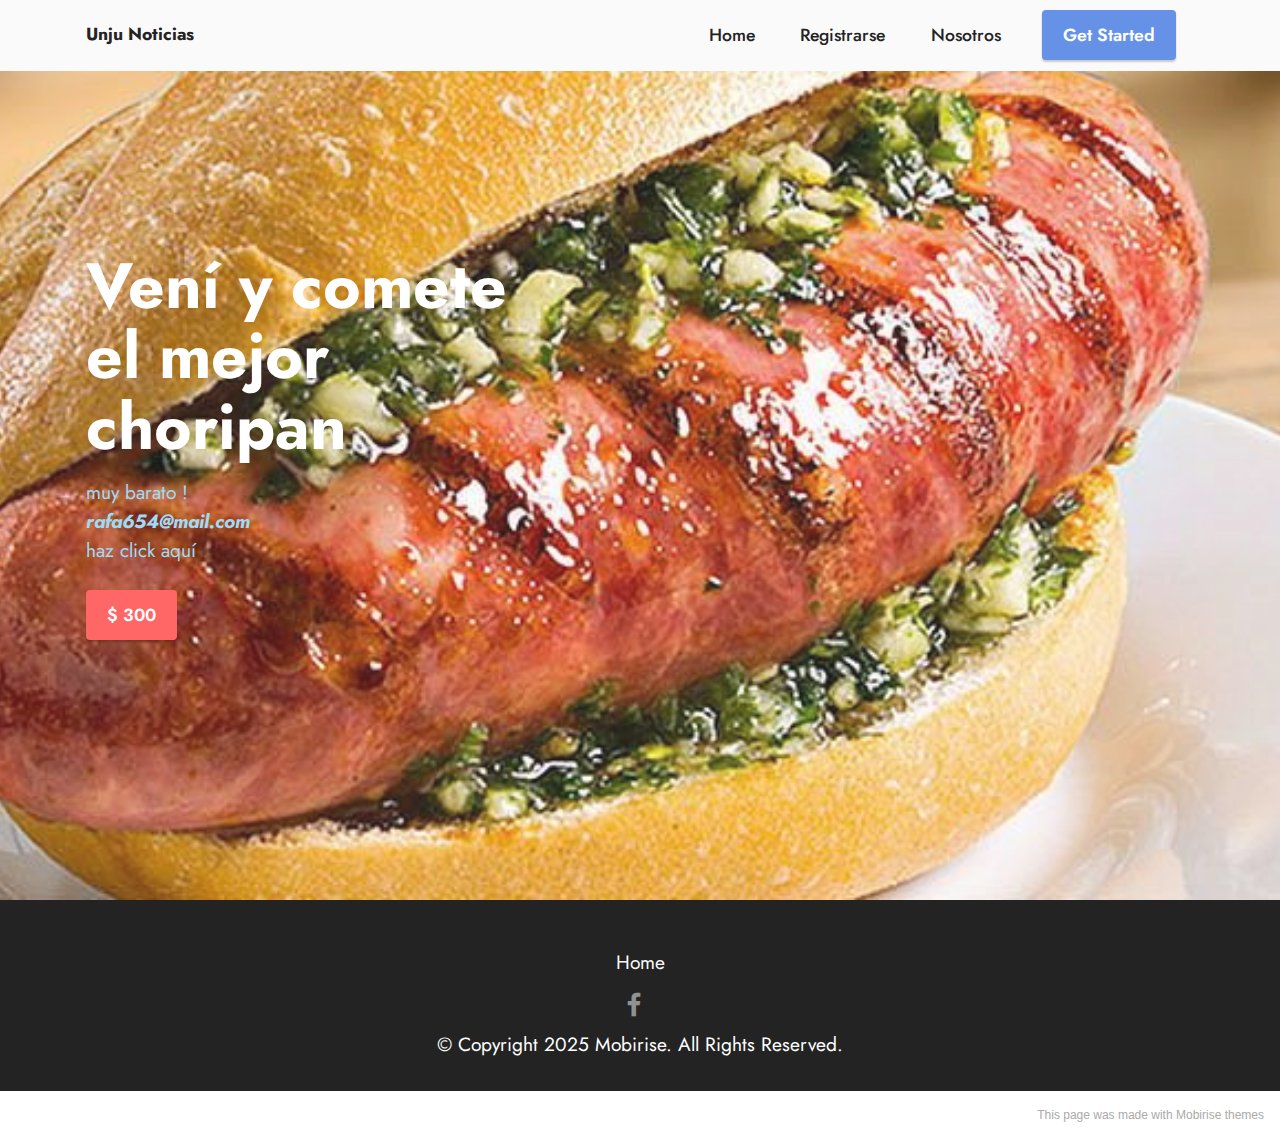
<file: index.html>
<!DOCTYPE html>

<html  >
<head>
  <!-- Global site tag (gtag.js) - Google Analytics -->
<script async src="https://www.googletagmanager.com/gtag/js?id=G-C9C33C67V7"></script>
<script>
  window.dataLayer = window.dataLayer || [];
  function gtag(){dataLayer.push(arguments);}
  gtag('js', new Date());

  gtag('config', 'G-C9C33C67V7');
</script>
  
  <!-- Site made with Mobirise Website Builder v5.5.0, https://mobirise.com -->
  <meta charset="UTF-8">
  <meta http-equiv="X-UA-Compatible" content="IE=edge">
  <meta name="generator" content="Mobirise v5.5.0, mobirise.com">
  <meta name="viewport" content="width=device-width, initial-scale=1, minimum-scale=1">
  <link rel="shortcut icon" href="assets/images/logo.png" type="image/x-icon">
  <meta name="description" content="">
  
  
  <title>Home</title>
  <link rel="stylesheet" href="assets/bootstrap/css/bootstrap.min.css">
  <link rel="stylesheet" href="assets/bootstrap/css/bootstrap-grid.min.css">
  <link rel="stylesheet" href="assets/bootstrap/css/bootstrap-reboot.min.css">
  <link rel="stylesheet" href="assets/dropdown/css/style.css">
  <link rel="stylesheet" href="assets/socicon/css/styles.css">
  <link rel="stylesheet" href="assets/theme/css/style.css">
  <link rel="preload" href="https://fonts.googleapis.com/css?family=Jost:100,200,300,400,500,600,700,800,900,100i,200i,300i,400i,500i,600i,700i,800i,900i&display=swap" as="style" onload="this.onload=null;this.rel='stylesheet'">
  <noscript><link rel="stylesheet" href="https://fonts.googleapis.com/css?family=Jost:100,200,300,400,500,600,700,800,900,100i,200i,300i,400i,500i,600i,700i,800i,900i&display=swap"></noscript>
  <link rel="preload" as="style" href="assets/mobirise/css/mbr-additional.css"><link rel="stylesheet" href="assets/mobirise/css/mbr-additional.css" type="text/css">
  
  
  
  
</head>
<body>
  
  <section data-bs-version="5.1" class="menu menu2 cid-sFCw1qGFAI" once="menu" id="menu2-23">
    
    <nav class="navbar navbar-dropdown navbar-expand-lg">
        <div class="container">
            <div class="navbar-brand">
                
                <span class="navbar-caption-wrap"><a class="navbar-caption text-black display-4" href="https://mobiri.se">Unju Noticias</a></span>
            </div>
            <button class="navbar-toggler" type="button" data-toggle="collapse" data-bs-toggle="collapse" data-target="#navbarSupportedContent" data-bs-target="#navbarSupportedContent" aria-controls="navbarNavAltMarkup" aria-expanded="false" aria-label="Toggle navigation">
                <div class="hamburger">
                    <span></span>
                    <span></span>
                    <span></span>
                    <span></span>
                </div>
            </button>
            <div class="collapse navbar-collapse" id="navbarSupportedContent">
                <ul class="navbar-nav nav-dropdown" data-app-modern-menu="true"><li class="nav-item"><a class="nav-link link text-black text-primary display-4" href="index.html">Home</a></li><li class="nav-item"><a class="nav-link link text-black text-primary display-4" href="page5.html">Registrarse</a></li>
                    
                    <li class="nav-item"><a class="nav-link link text-black text-primary show display-4" href="page4.html" aria-expanded="false">Nosotros</a></li></ul>
                
                <div class="navbar-buttons mbr-section-btn"><a class="btn btn-primary display-4" href="https://mobiri.se">
                        Get Started</a></div>
            </div>
        </div>
    </nav>
</section>

<section data-bs-version="5.1" class="header1 cid-sOce7VIeuI mbr-fullscreen" id="header1-g">

    

    <div class="mbr-overlay" style="opacity: 0.1; background-color: rgb(250, 250, 250);"></div>

    <div class="container">
        <div class="row">
            <div class="col-12 col-lg-5">
                <h1 class="mbr-section-title mbr-fonts-style mb-3 display-1"><strong>Vení y comete el mejor choripan</strong></h1>
                
                <p class="mbr-text mbr-fonts-style display-7">
                    muy barato !&nbsp;<br><strong><em>rafa654@mail.com</em></strong><br>haz click aquí</p>
                <div class="mbr-section-btn mt-3"><a class="btn btn-secondary display-4" href="https://www.paypal.com/myaccount/transfer/homepage">$ 300</a></div>
            </div>
        </div>
    </div>
</section>

<section data-bs-version="5.1" class="footer3 cid-sFCygHrmNf" once="footers" id="footer3-24">

    

    

    <div class="container">
        <div class="row align-center mbr-white">
            <div class="row row-links">
                <ul class="foot-menu">
                    
                    
                    
                    
                    
                <li class="foot-menu-item mbr-fonts-style display-7"><a href="index.html" class="text-white text-primary">Home</a></li></ul>
            </div>
            <div class="row social-row">
                <div class="social-list align-right pb-2">
                    
                    
                    
                    
                    
                    
                <div class="soc-item">
                        <a href="https://www.facebook.com/profile.php?id=100014363928865" target="_blank">
                            <span class="mbr-iconfont mbr-iconfont-social socicon-facebook socicon"></span>
                        </a>
                    </div></div>
            </div>
            <div class="row row-copirayt">
                <p class="mbr-text mb-0 mbr-fonts-style mbr-white align-center display-7">
                    © Copyright 2025 Mobirise. All Rights Reserved.
                </p>
            </div>
        </div>
    </div>
</section><section style="background-color: #fff; font-family: -apple-system, BlinkMacSystemFont, 'Segoe UI', 'Roboto', 'Helvetica Neue', Arial, sans-serif; color:#aaa; font-size:12px; padding: 0; align-items: center; display: flex;"><a href="https://mobirise.site/p" style="flex: 1 1; height: 3rem; padding-left: 1rem;"></a><p style="flex: 0 0 auto; margin:0; padding-right:1rem;"><a href="https://mobirise.site/r" style="color:#aaa;">This page</a> was made with Mobirise themes</p></section><script src="assets/bootstrap/js/bootstrap.bundle.min.js"></script>  <script src="assets/smoothscroll/smooth-scroll.js"></script>  <script src="assets/ytplayer/index.js"></script>  <script src="assets/dropdown/js/navbar-dropdown.js"></script>  <script src="assets/theme/js/script.js"></script>  
  
  
</body>
</html>
</file>
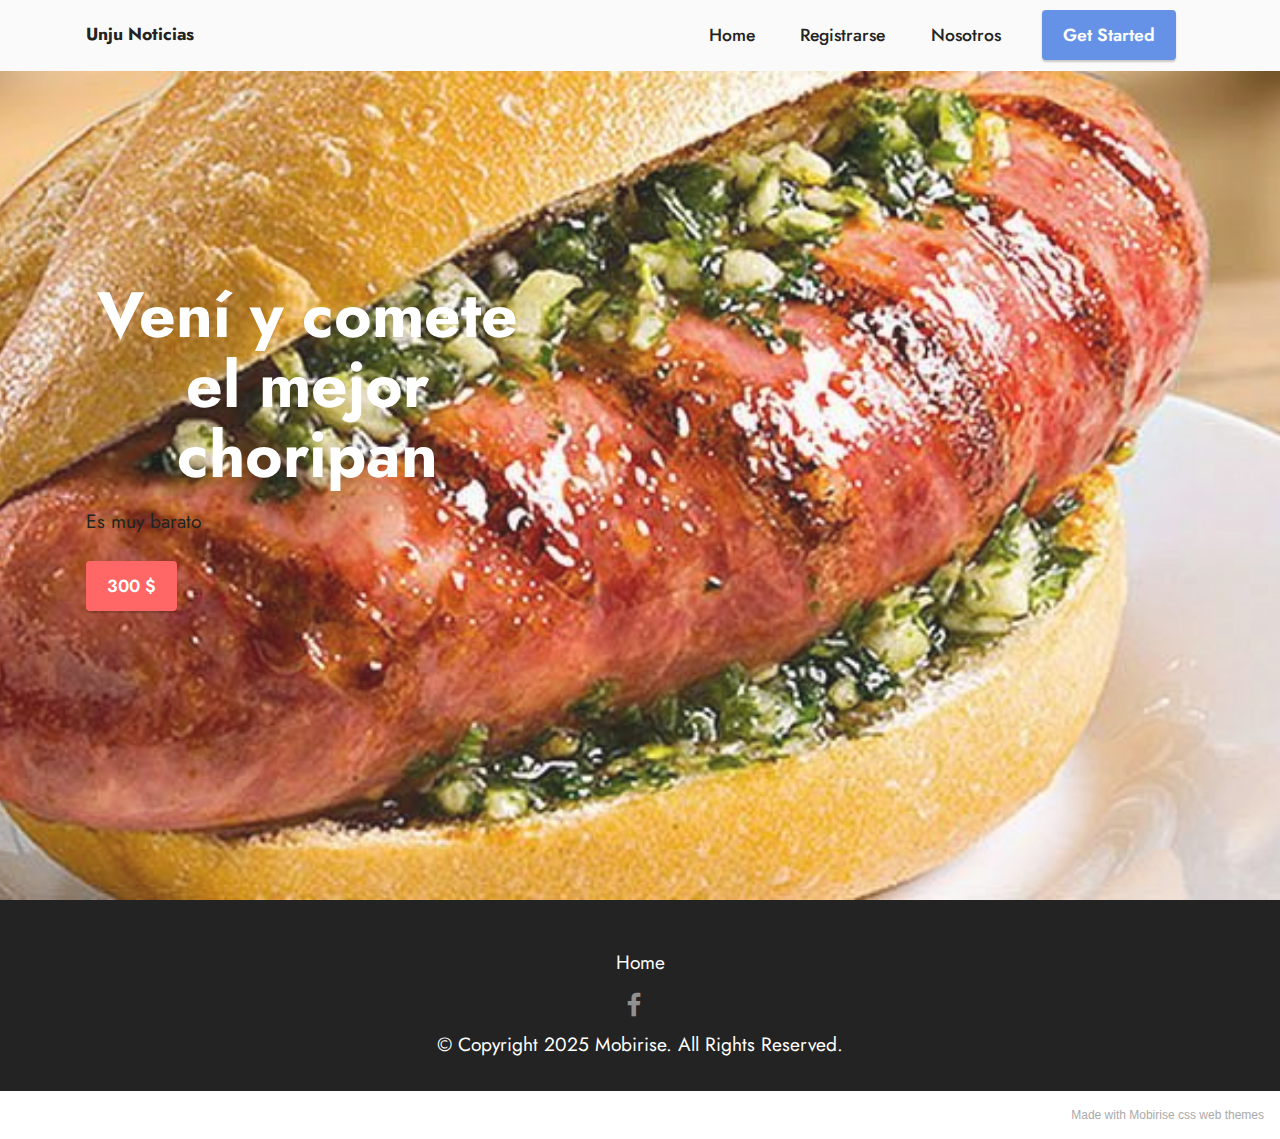
<file: page1.html>
<!DOCTYPE html>
<html  >
<head>
  <!-- Site made with Mobirise Website Builder v5.5.0, https://mobirise.com -->
  <meta charset="UTF-8">
  <meta http-equiv="X-UA-Compatible" content="IE=edge">
  <meta name="generator" content="Mobirise v5.5.0, mobirise.com">
  <meta name="viewport" content="width=device-width, initial-scale=1, minimum-scale=1">
  <link rel="shortcut icon" href="assets/images/logo.png" type="image/x-icon">
  <meta name="description" content="">
  
  
  <title>Nosotros</title>
  <link rel="stylesheet" href="assets/bootstrap/css/bootstrap.min.css">
  <link rel="stylesheet" href="assets/bootstrap/css/bootstrap-grid.min.css">
  <link rel="stylesheet" href="assets/bootstrap/css/bootstrap-reboot.min.css">
  <link rel="stylesheet" href="assets/dropdown/css/style.css">
  <link rel="stylesheet" href="assets/socicon/css/styles.css">
  <link rel="stylesheet" href="assets/theme/css/style.css">
  <link rel="preload" href="https://fonts.googleapis.com/css?family=Jost:100,200,300,400,500,600,700,800,900,100i,200i,300i,400i,500i,600i,700i,800i,900i&display=swap" as="style" onload="this.onload=null;this.rel='stylesheet'">
  <noscript><link rel="stylesheet" href="https://fonts.googleapis.com/css?family=Jost:100,200,300,400,500,600,700,800,900,100i,200i,300i,400i,500i,600i,700i,800i,900i&display=swap"></noscript>
  <link rel="preload" as="style" href="assets/mobirise/css/mbr-additional.css"><link rel="stylesheet" href="assets/mobirise/css/mbr-additional.css" type="text/css">
  
  
  
  
</head>
<body>
  
  <section data-bs-version="5.1" class="menu menu2 cid-sFCw1qGFAI" once="menu" id="menu2-3">
    
    <nav class="navbar navbar-dropdown navbar-expand-lg">
        <div class="container">
            <div class="navbar-brand">
                
                <span class="navbar-caption-wrap"><a class="navbar-caption text-black display-4" href="https://mobiri.se">Unju Noticias</a></span>
            </div>
            <button class="navbar-toggler" type="button" data-toggle="collapse" data-bs-toggle="collapse" data-target="#navbarSupportedContent" data-bs-target="#navbarSupportedContent" aria-controls="navbarNavAltMarkup" aria-expanded="false" aria-label="Toggle navigation">
                <div class="hamburger">
                    <span></span>
                    <span></span>
                    <span></span>
                    <span></span>
                </div>
            </button>
            <div class="collapse navbar-collapse" id="navbarSupportedContent">
                <ul class="navbar-nav nav-dropdown" data-app-modern-menu="true"><li class="nav-item"><a class="nav-link link text-black text-primary display-4" href="index.html">Home</a></li><li class="nav-item"><a class="nav-link link text-black text-primary display-4" href="page5.html">Registrarse</a></li>
                    
                    <li class="nav-item"><a class="nav-link link text-black text-primary show display-4" href="page4.html" aria-expanded="false">Nosotros</a></li></ul>
                
                <div class="navbar-buttons mbr-section-btn"><a class="btn btn-primary display-4" href="https://mobiri.se">
                        Get Started</a></div>
            </div>
        </div>
    </nav>
</section>

<section data-bs-version="5.1" class="header1 cid-sOc1C3BjQd mbr-fullscreen" id="header1-c">

    

    <div class="mbr-overlay" style="opacity: 0.1; background-color: rgb(250, 250, 250);"></div>

    <div class="container">
        <div class="row">
            <div class="col-12 col-lg-5">
                <h1 class="mbr-section-title mbr-fonts-style mb-3 display-1"><strong>Vení y comete el mejor choripan</strong></h1>
                
                <p class="mbr-text mbr-fonts-style display-7">
                    Es muy barato&nbsp;</p>
                <div class="mbr-section-btn mt-3"><a class="btn btn-secondary display-4" href="https://mobiri.se">300 $</a></div>
            </div>
        </div>
    </div>
</section>

<section data-bs-version="5.1" class="footer3 cid-sFCygHrmNf" once="footers" id="footer3-4">

    

    

    <div class="container">
        <div class="row align-center mbr-white">
            <div class="row row-links">
                <ul class="foot-menu">
                    
                    
                    
                    
                    
                <li class="foot-menu-item mbr-fonts-style display-7"><a href="index.html" class="text-white text-primary">Home</a></li></ul>
            </div>
            <div class="row social-row">
                <div class="social-list align-right pb-2">
                    
                    
                    
                    
                    
                    
                <div class="soc-item">
                        <a href="https://www.facebook.com/profile.php?id=100014363928865" target="_blank">
                            <span class="mbr-iconfont mbr-iconfont-social socicon-facebook socicon"></span>
                        </a>
                    </div></div>
            </div>
            <div class="row row-copirayt">
                <p class="mbr-text mb-0 mbr-fonts-style mbr-white align-center display-7">
                    © Copyright 2025 Mobirise. All Rights Reserved.
                </p>
            </div>
        </div>
    </div>
</section><section style="background-color: #fff; font-family: -apple-system, BlinkMacSystemFont, 'Segoe UI', 'Roboto', 'Helvetica Neue', Arial, sans-serif; color:#aaa; font-size:12px; padding: 0; align-items: center; display: flex;"><a href="https://mobirise.site/w" style="flex: 1 1; height: 3rem; padding-left: 1rem;"></a><p style="flex: 0 0 auto; margin:0; padding-right:1rem;"><a href="https://mobirise.site/t" style="color:#aaa;">Made</a> with Mobirise css web themes</p></section><script src="assets/bootstrap/js/bootstrap.bundle.min.js"></script>  <script src="assets/smoothscroll/smooth-scroll.js"></script>  <script src="assets/ytplayer/index.js"></script>  <script src="assets/dropdown/js/navbar-dropdown.js"></script>  <script src="assets/theme/js/script.js"></script>  
  
  
</body>
</html>
</file>
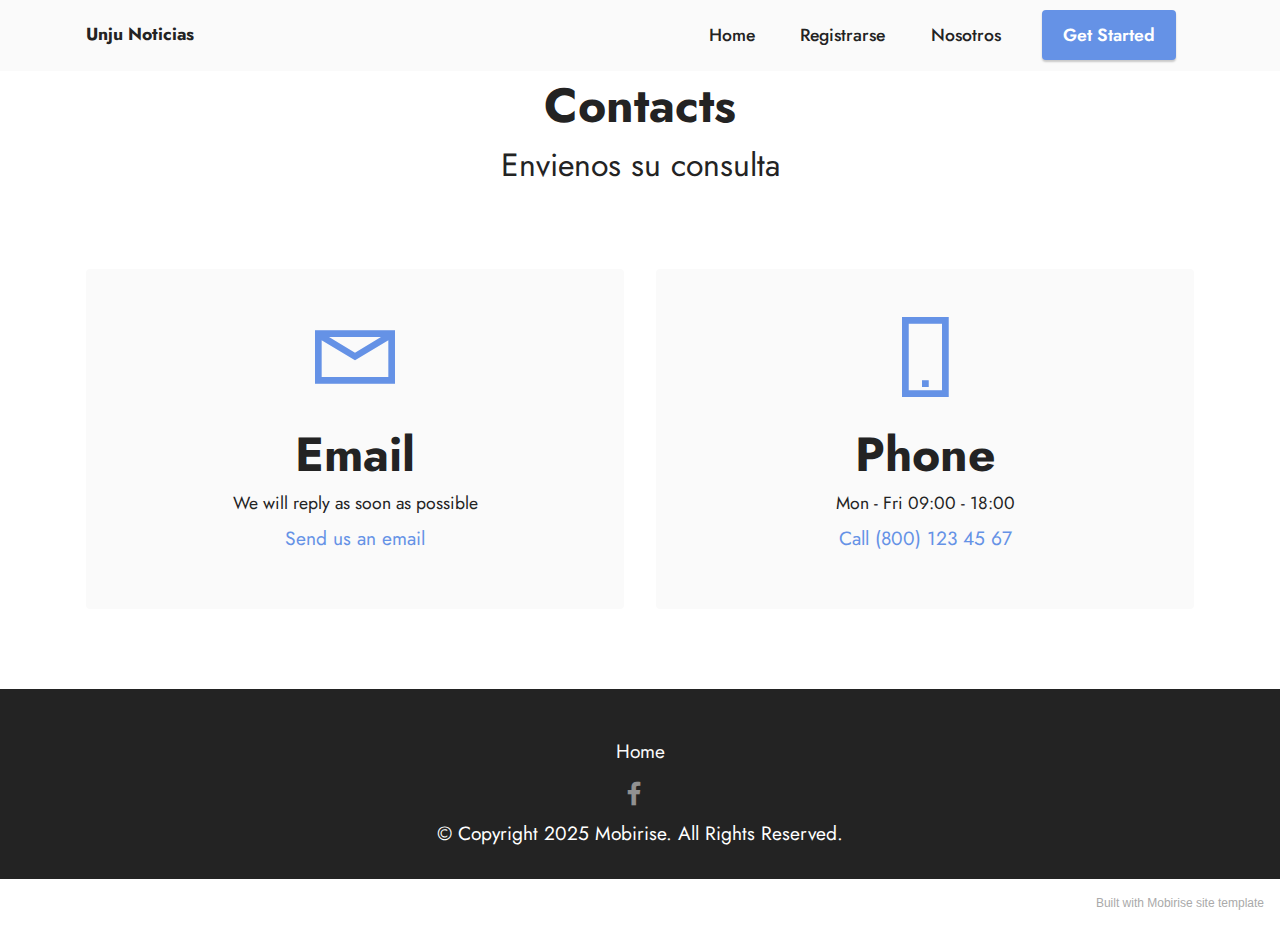
<file: page2.html>
<!DOCTYPE html>
<html  >
<head>
  <!-- Site made with Mobirise Website Builder v5.5.0, https://mobirise.com -->
  <meta charset="UTF-8">
  <meta http-equiv="X-UA-Compatible" content="IE=edge">
  <meta name="generator" content="Mobirise v5.5.0, mobirise.com">
  <meta name="viewport" content="width=device-width, initial-scale=1, minimum-scale=1">
  <link rel="shortcut icon" href="assets/images/logo.png" type="image/x-icon">
  <meta name="description" content="">
  
  
  <title>Contactos</title>
  <link rel="stylesheet" href="assets/web/assets/mobirise-icons2/mobirise2.css">
  <link rel="stylesheet" href="assets/bootstrap/css/bootstrap.min.css">
  <link rel="stylesheet" href="assets/bootstrap/css/bootstrap-grid.min.css">
  <link rel="stylesheet" href="assets/bootstrap/css/bootstrap-reboot.min.css">
  <link rel="stylesheet" href="assets/dropdown/css/style.css">
  <link rel="stylesheet" href="assets/socicon/css/styles.css">
  <link rel="stylesheet" href="assets/theme/css/style.css">
  <link rel="preload" href="https://fonts.googleapis.com/css?family=Jost:100,200,300,400,500,600,700,800,900,100i,200i,300i,400i,500i,600i,700i,800i,900i&display=swap" as="style" onload="this.onload=null;this.rel='stylesheet'">
  <noscript><link rel="stylesheet" href="https://fonts.googleapis.com/css?family=Jost:100,200,300,400,500,600,700,800,900,100i,200i,300i,400i,500i,600i,700i,800i,900i&display=swap"></noscript>
  <link rel="preload" as="style" href="assets/mobirise/css/mbr-additional.css"><link rel="stylesheet" href="assets/mobirise/css/mbr-additional.css" type="text/css">
  
  
  
  
</head>
<body>
  
  <section data-bs-version="5.1" class="menu menu2 cid-sFCw1qGFAI" once="menu" id="menu2-5">
    
    <nav class="navbar navbar-dropdown navbar-expand-lg">
        <div class="container">
            <div class="navbar-brand">
                
                <span class="navbar-caption-wrap"><a class="navbar-caption text-black display-4" href="https://mobiri.se">Unju Noticias</a></span>
            </div>
            <button class="navbar-toggler" type="button" data-toggle="collapse" data-bs-toggle="collapse" data-target="#navbarSupportedContent" data-bs-target="#navbarSupportedContent" aria-controls="navbarNavAltMarkup" aria-expanded="false" aria-label="Toggle navigation">
                <div class="hamburger">
                    <span></span>
                    <span></span>
                    <span></span>
                    <span></span>
                </div>
            </button>
            <div class="collapse navbar-collapse" id="navbarSupportedContent">
                <ul class="navbar-nav nav-dropdown" data-app-modern-menu="true"><li class="nav-item"><a class="nav-link link text-black text-primary display-4" href="index.html">Home</a></li><li class="nav-item"><a class="nav-link link text-black text-primary display-4" href="page5.html">Registrarse</a></li>
                    
                    <li class="nav-item"><a class="nav-link link text-black text-primary show display-4" href="page4.html" aria-expanded="false">Nosotros</a></li></ul>
                
                <div class="navbar-buttons mbr-section-btn"><a class="btn btn-primary display-4" href="https://mobiri.se">
                        Get Started</a></div>
            </div>
        </div>
    </nav>
</section>

<section data-bs-version="5.1" class="contacts1 cid-sNPASwvm86" id="contacts1-9">

    

    
    <div class="container">
        <div class="mbr-section-head">
            <h3 class="mbr-section-title mbr-fonts-style align-center mb-0 display-2">
                <strong>Contacts</strong>
            </h3>
            <h4 class="mbr-section-subtitle mbr-fonts-style align-center mb-0 mt-2 display-5">
                Envienos su consulta<br><br></h4>
        </div>
        <div class="row justify-content-center mt-4">
            <div class="card col-12 col-lg-6">
                <div class="card-wrapper">
                    <div class="card-box align-center">
                        <div class="image-wrapper">
                            <span class="mbr-iconfont mobi-mbri-letter mobi-mbri"></span>
                        </div>
                        <h4 class="card-title mbr-fonts-style mb-2 display-2">
                            <strong>Email</strong>
                        </h4>
                        <p class="mbr-text mbr-fonts-style mb-2 display-4">
                            We will reply as soon as possible</p>
                        <h5 class="link mbr-fonts-style display-7"><a href="mailto:info@site.com" class="text-primary">Send us an
                                email</a>
                        </h5>
                    </div>
                </div>
            </div>
            <div class="card col-12 col-lg-6">
                <div class="card-wrapper">
                    <div class="card-box align-center">
                        <div class="image-wrapper">
                            <span class="mbr-iconfont mobi-mbri-mobile-2 mobi-mbri"></span>
                        </div>
                        <h4 class="card-title mbr-fonts-style align-center mb-2 display-2">
                            <strong>Phone</strong>
                        </h4>
                        <p class="mbr-text mbr-fonts-style mb-2 display-4">
                            Mon - Fri 09:00 - 18:00</p>
                        <h5 class="link mbr-black mbr-fonts-style display-7">
                            <a href="tel:+12345678910" class="text-primary">Call (800) 123 45 67</a>
                        </h5>
                    </div>
                </div>
            </div>
        </div>
    </div>
</section>

<section data-bs-version="5.1" class="footer3 cid-sFCygHrmNf" once="footers" id="footer3-6">

    

    

    <div class="container">
        <div class="row align-center mbr-white">
            <div class="row row-links">
                <ul class="foot-menu">
                    
                    
                    
                    
                    
                <li class="foot-menu-item mbr-fonts-style display-7"><a href="index.html" class="text-white text-primary">Home</a></li></ul>
            </div>
            <div class="row social-row">
                <div class="social-list align-right pb-2">
                    
                    
                    
                    
                    
                    
                <div class="soc-item">
                        <a href="https://www.facebook.com/profile.php?id=100014363928865" target="_blank">
                            <span class="mbr-iconfont mbr-iconfont-social socicon-facebook socicon"></span>
                        </a>
                    </div></div>
            </div>
            <div class="row row-copirayt">
                <p class="mbr-text mb-0 mbr-fonts-style mbr-white align-center display-7">
                    © Copyright 2025 Mobirise. All Rights Reserved.
                </p>
            </div>
        </div>
    </div>
</section><section style="background-color: #fff; font-family: -apple-system, BlinkMacSystemFont, 'Segoe UI', 'Roboto', 'Helvetica Neue', Arial, sans-serif; color:#aaa; font-size:12px; padding: 0; align-items: center; display: flex;"><a href="https://mobirise.site/y" style="flex: 1 1; height: 3rem; padding-left: 1rem;"></a><p style="flex: 0 0 auto; margin:0; padding-right:1rem;">Built with Mobirise <a href="https://mobirise.site/u" style="color:#aaa;">site</a> template</p></section><script src="assets/bootstrap/js/bootstrap.bundle.min.js"></script>  <script src="assets/smoothscroll/smooth-scroll.js"></script>  <script src="assets/ytplayer/index.js"></script>  <script src="assets/dropdown/js/navbar-dropdown.js"></script>  <script src="assets/theme/js/script.js"></script>  
  
  
</body>
</html>
</file>
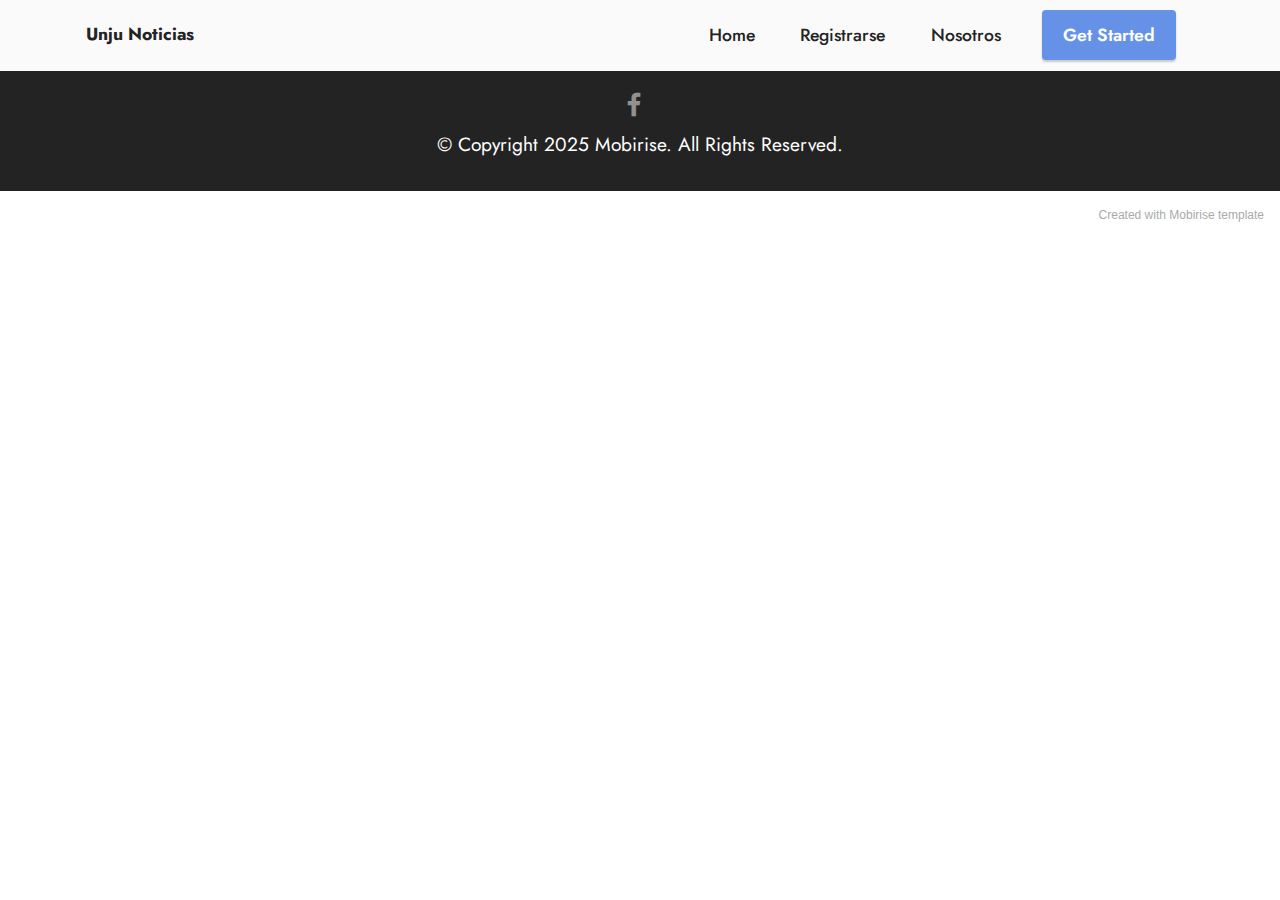
<file: page3.html>
<!DOCTYPE html>
<html  >
<head>
  <!-- Site made with Mobirise Website Builder v5.5.0, https://mobirise.com -->
  <meta charset="UTF-8">
  <meta http-equiv="X-UA-Compatible" content="IE=edge">
  <meta name="generator" content="Mobirise v5.5.0, mobirise.com">
  <meta name="viewport" content="width=device-width, initial-scale=1, minimum-scale=1">
  <link rel="shortcut icon" href="assets/images/logo.png" type="image/x-icon">
  <meta name="description" content="">
  
  
  <title>comidas</title>
  <link rel="stylesheet" href="assets/bootstrap/css/bootstrap.min.css">
  <link rel="stylesheet" href="assets/bootstrap/css/bootstrap-grid.min.css">
  <link rel="stylesheet" href="assets/bootstrap/css/bootstrap-reboot.min.css">
  <link rel="stylesheet" href="assets/dropdown/css/style.css">
  <link rel="stylesheet" href="assets/socicon/css/styles.css">
  <link rel="stylesheet" href="assets/theme/css/style.css">
  <link rel="preload" href="https://fonts.googleapis.com/css?family=Jost:100,200,300,400,500,600,700,800,900,100i,200i,300i,400i,500i,600i,700i,800i,900i&display=swap" as="style" onload="this.onload=null;this.rel='stylesheet'">
  <noscript><link rel="stylesheet" href="https://fonts.googleapis.com/css?family=Jost:100,200,300,400,500,600,700,800,900,100i,200i,300i,400i,500i,600i,700i,800i,900i&display=swap"></noscript>
  <link rel="preload" as="style" href="assets/mobirise/css/mbr-additional.css"><link rel="stylesheet" href="assets/mobirise/css/mbr-additional.css" type="text/css">
  
  
  
  
</head>
<body>
  
  <section data-bs-version="5.1" class="menu menu2 cid-sFCw1qGFAI" once="menu" id="menu2-a">
    
    <nav class="navbar navbar-dropdown navbar-expand-lg">
        <div class="container">
            <div class="navbar-brand">
                
                <span class="navbar-caption-wrap"><a class="navbar-caption text-black display-4" href="https://mobiri.se">Unju Noticias</a></span>
            </div>
            <button class="navbar-toggler" type="button" data-toggle="collapse" data-bs-toggle="collapse" data-target="#navbarSupportedContent" data-bs-target="#navbarSupportedContent" aria-controls="navbarNavAltMarkup" aria-expanded="false" aria-label="Toggle navigation">
                <div class="hamburger">
                    <span></span>
                    <span></span>
                    <span></span>
                    <span></span>
                </div>
            </button>
            <div class="collapse navbar-collapse" id="navbarSupportedContent">
                <ul class="navbar-nav nav-dropdown" data-app-modern-menu="true"><li class="nav-item"><a class="nav-link link text-black text-primary display-4" href="index.html">Home</a></li><li class="nav-item"><a class="nav-link link text-black text-primary display-4" href="page5.html">Registrarse</a></li>
                    
                    <li class="nav-item"><a class="nav-link link text-black text-primary show display-4" href="page4.html" aria-expanded="false">Nosotros</a></li></ul>
                
                <div class="navbar-buttons mbr-section-btn"><a class="btn btn-primary display-4" href="https://mobiri.se">
                        Get Started</a></div>
            </div>
        </div>
    </nav>
</section>

<section data-bs-version="5.1" class="footer3 cid-sFCygHrmNf" once="footers" id="footer3-b">

    

    

    <div class="container">
        <div class="row align-center mbr-white">
            <div class="row row-links">
                <ul class="foot-menu">
                    
                    
                    
                    
                    
                <li class="foot-menu-item mbr-fonts-style display-7"><a href="index.html" class="text-white text-primary">Home</a></li></ul>
            </div>
            <div class="row social-row">
                <div class="social-list align-right pb-2">
                    
                    
                    
                    
                    
                    
                <div class="soc-item">
                        <a href="https://www.facebook.com/profile.php?id=100014363928865" target="_blank">
                            <span class="mbr-iconfont mbr-iconfont-social socicon-facebook socicon"></span>
                        </a>
                    </div></div>
            </div>
            <div class="row row-copirayt">
                <p class="mbr-text mb-0 mbr-fonts-style mbr-white align-center display-7">
                    © Copyright 2025 Mobirise. All Rights Reserved.
                </p>
            </div>
        </div>
    </div>
</section><section style="background-color: #fff; font-family: -apple-system, BlinkMacSystemFont, 'Segoe UI', 'Roboto', 'Helvetica Neue', Arial, sans-serif; color:#aaa; font-size:12px; padding: 0; align-items: center; display: flex;"><a href="https://mobirise.site/s" style="flex: 1 1; height: 3rem; padding-left: 1rem;"></a><p style="flex: 0 0 auto; margin:0; padding-right:1rem;">Created with <a href="https://mobirise.site/b" style="color:#aaa;">Mobirise</a> template</p></section><script src="assets/bootstrap/js/bootstrap.bundle.min.js"></script>  <script src="assets/smoothscroll/smooth-scroll.js"></script>  <script src="assets/ytplayer/index.js"></script>  <script src="assets/dropdown/js/navbar-dropdown.js"></script>  <script src="assets/theme/js/script.js"></script>  
  
  
</body>
</html>
</file>
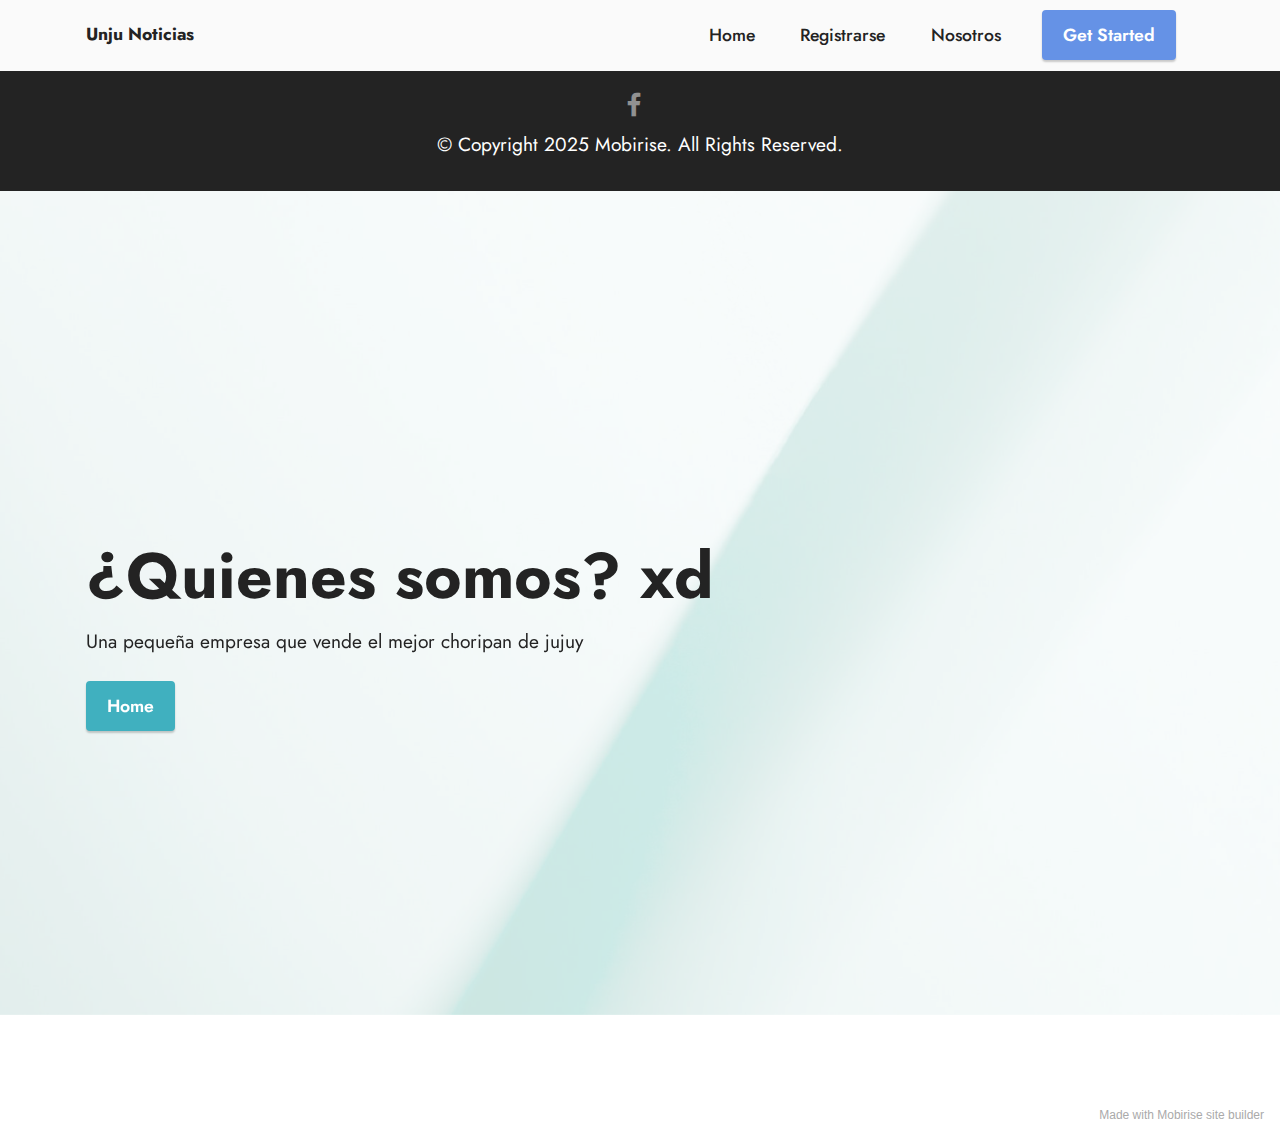
<file: page4.html>
<!DOCTYPE html>
<html  >
<head>
  <!-- Site made with Mobirise Website Builder v5.5.0, https://mobirise.com -->
  <meta charset="UTF-8">
  <meta http-equiv="X-UA-Compatible" content="IE=edge">
  <meta name="generator" content="Mobirise v5.5.0, mobirise.com">
  <meta name="viewport" content="width=device-width, initial-scale=1, minimum-scale=1">
  <link rel="shortcut icon" href="assets/images/logo.png" type="image/x-icon">
  <meta name="description" content="">
  
  
  <title>nosotross</title>
  <link rel="stylesheet" href="assets/bootstrap/css/bootstrap.min.css">
  <link rel="stylesheet" href="assets/bootstrap/css/bootstrap-grid.min.css">
  <link rel="stylesheet" href="assets/bootstrap/css/bootstrap-reboot.min.css">
  <link rel="stylesheet" href="assets/parallax/jarallax.css">
  <link rel="stylesheet" href="assets/dropdown/css/style.css">
  <link rel="stylesheet" href="assets/socicon/css/styles.css">
  <link rel="stylesheet" href="assets/theme/css/style.css">
  <link rel="preload" href="https://fonts.googleapis.com/css?family=Jost:100,200,300,400,500,600,700,800,900,100i,200i,300i,400i,500i,600i,700i,800i,900i&display=swap" as="style" onload="this.onload=null;this.rel='stylesheet'">
  <noscript><link rel="stylesheet" href="https://fonts.googleapis.com/css?family=Jost:100,200,300,400,500,600,700,800,900,100i,200i,300i,400i,500i,600i,700i,800i,900i&display=swap"></noscript>
  <link rel="preload" as="style" href="assets/mobirise/css/mbr-additional.css"><link rel="stylesheet" href="assets/mobirise/css/mbr-additional.css" type="text/css">
  
  
  
  
</head>
<body>
  
  <section data-bs-version="5.1" class="menu menu2 cid-sFCw1qGFAI" once="menu" id="menu2-d">
    
    <nav class="navbar navbar-dropdown navbar-expand-lg">
        <div class="container">
            <div class="navbar-brand">
                
                <span class="navbar-caption-wrap"><a class="navbar-caption text-black display-4" href="https://mobiri.se">Unju Noticias</a></span>
            </div>
            <button class="navbar-toggler" type="button" data-toggle="collapse" data-bs-toggle="collapse" data-target="#navbarSupportedContent" data-bs-target="#navbarSupportedContent" aria-controls="navbarNavAltMarkup" aria-expanded="false" aria-label="Toggle navigation">
                <div class="hamburger">
                    <span></span>
                    <span></span>
                    <span></span>
                    <span></span>
                </div>
            </button>
            <div class="collapse navbar-collapse" id="navbarSupportedContent">
                <ul class="navbar-nav nav-dropdown" data-app-modern-menu="true"><li class="nav-item"><a class="nav-link link text-black text-primary display-4" href="index.html">Home</a></li><li class="nav-item"><a class="nav-link link text-black text-primary display-4" href="page5.html">Registrarse</a></li>
                    
                    <li class="nav-item"><a class="nav-link link text-black text-primary show display-4" href="page4.html" aria-expanded="false">Nosotros</a></li></ul>
                
                <div class="navbar-buttons mbr-section-btn"><a class="btn btn-primary display-4" href="https://mobiri.se">
                        Get Started</a></div>
            </div>
        </div>
    </nav>
</section>

<section data-bs-version="5.1" class="footer3 cid-sFCygHrmNf" once="footers" id="footer3-e">

    

    

    <div class="container">
        <div class="row align-center mbr-white">
            <div class="row row-links">
                <ul class="foot-menu">
                    
                    
                    
                    
                    
                <li class="foot-menu-item mbr-fonts-style display-7"><a href="index.html" class="text-white text-primary">Home</a></li></ul>
            </div>
            <div class="row social-row">
                <div class="social-list align-right pb-2">
                    
                    
                    
                    
                    
                    
                <div class="soc-item">
                        <a href="https://www.facebook.com/profile.php?id=100014363928865" target="_blank">
                            <span class="mbr-iconfont mbr-iconfont-social socicon-facebook socicon"></span>
                        </a>
                    </div></div>
            </div>
            <div class="row row-copirayt">
                <p class="mbr-text mb-0 mbr-fonts-style mbr-white align-center display-7">
                    © Copyright 2025 Mobirise. All Rights Reserved.
                </p>
            </div>
        </div>
    </div>
</section>

<section data-bs-version="5.1" class="header2 cid-sOc5Oc7VHp mbr-fullscreen mbr-parallax-background" id="header2-f">

    

    <div class="mbr-overlay" style="opacity: 0.8; background-color: rgb(255, 255, 255);"></div>

    <div class="container">
        <div class="row">
            <div class="col-12 col-lg-7">
                <h1 class="mbr-section-title mbr-fonts-style mb-3 display-1"><strong>¿Quienes somos? xd</strong></h1>
                
                <p class="mbr-text mbr-fonts-style display-7">Una pequeña empresa que vende el mejor choripan de jujuy</p>
                <div class="mbr-section-btn mt-3"><a class="btn btn-success display-4" href="index.html">Home</a></div>
            </div>
        </div>
    </div>
</section><section style="background-color: #fff; font-family: -apple-system, BlinkMacSystemFont, 'Segoe UI', 'Roboto', 'Helvetica Neue', Arial, sans-serif; color:#aaa; font-size:12px; padding: 0; align-items: center; display: flex;"><a href="https://mobirise.site/q" style="flex: 1 1; height: 3rem; padding-left: 1rem;"></a><p style="flex: 0 0 auto; margin:0; padding-right:1rem;"><a href="https://mobirise.site/i" style="color:#aaa;">Made with Mobirise</a> site builder</p></section><script src="assets/bootstrap/js/bootstrap.bundle.min.js"></script>  <script src="assets/parallax/jarallax.js"></script>  <script src="assets/smoothscroll/smooth-scroll.js"></script>  <script src="assets/ytplayer/index.js"></script>  <script src="assets/dropdown/js/navbar-dropdown.js"></script>  <script src="assets/theme/js/script.js"></script>  
  
  
</body>
</html>
</file>
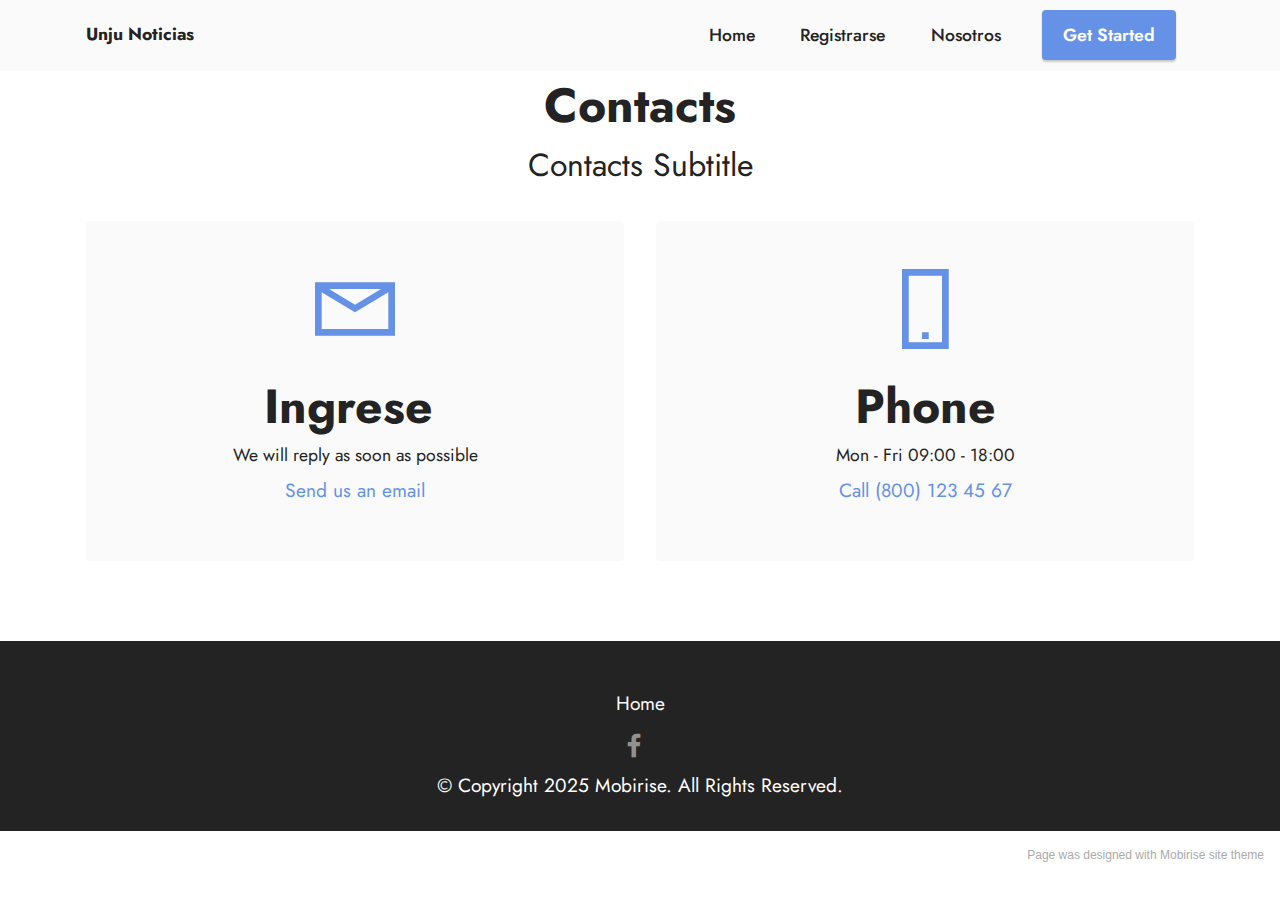
<file: page5.html>
<!DOCTYPE html>
<html  >
<head>
  <!-- Site made with Mobirise Website Builder v5.5.0, https://mobirise.com -->
  <meta charset="UTF-8">
  <meta http-equiv="X-UA-Compatible" content="IE=edge">
  <meta name="generator" content="Mobirise v5.5.0, mobirise.com">
  <meta name="viewport" content="width=device-width, initial-scale=1, minimum-scale=1">
  <link rel="shortcut icon" href="assets/images/logo.png" type="image/x-icon">
  <meta name="description" content="">
  
  
  <title>registrarse</title>
  <link rel="stylesheet" href="assets/web/assets/mobirise-icons2/mobirise2.css">
  <link rel="stylesheet" href="assets/bootstrap/css/bootstrap.min.css">
  <link rel="stylesheet" href="assets/bootstrap/css/bootstrap-grid.min.css">
  <link rel="stylesheet" href="assets/bootstrap/css/bootstrap-reboot.min.css">
  <link rel="stylesheet" href="assets/dropdown/css/style.css">
  <link rel="stylesheet" href="assets/socicon/css/styles.css">
  <link rel="stylesheet" href="assets/theme/css/style.css">
  <link rel="preload" href="https://fonts.googleapis.com/css?family=Jost:100,200,300,400,500,600,700,800,900,100i,200i,300i,400i,500i,600i,700i,800i,900i&display=swap" as="style" onload="this.onload=null;this.rel='stylesheet'">
  <noscript><link rel="stylesheet" href="https://fonts.googleapis.com/css?family=Jost:100,200,300,400,500,600,700,800,900,100i,200i,300i,400i,500i,600i,700i,800i,900i&display=swap"></noscript>
  <link rel="preload" as="style" href="assets/mobirise/css/mbr-additional.css"><link rel="stylesheet" href="assets/mobirise/css/mbr-additional.css" type="text/css">
  
  
  
  
</head>
<body>
  
  <section data-bs-version="5.1" class="menu menu2 cid-sFCw1qGFAI" once="menu" id="menu2-h">
    
    <nav class="navbar navbar-dropdown navbar-expand-lg">
        <div class="container">
            <div class="navbar-brand">
                
                <span class="navbar-caption-wrap"><a class="navbar-caption text-black display-4" href="https://mobiri.se">Unju Noticias</a></span>
            </div>
            <button class="navbar-toggler" type="button" data-toggle="collapse" data-bs-toggle="collapse" data-target="#navbarSupportedContent" data-bs-target="#navbarSupportedContent" aria-controls="navbarNavAltMarkup" aria-expanded="false" aria-label="Toggle navigation">
                <div class="hamburger">
                    <span></span>
                    <span></span>
                    <span></span>
                    <span></span>
                </div>
            </button>
            <div class="collapse navbar-collapse" id="navbarSupportedContent">
                <ul class="navbar-nav nav-dropdown" data-app-modern-menu="true"><li class="nav-item"><a class="nav-link link text-black text-primary display-4" href="index.html">Home</a></li><li class="nav-item"><a class="nav-link link text-black text-primary display-4" href="page5.html">Registrarse</a></li>
                    
                    <li class="nav-item"><a class="nav-link link text-black text-primary show display-4" href="page4.html" aria-expanded="false">Nosotros</a></li></ul>
                
                <div class="navbar-buttons mbr-section-btn"><a class="btn btn-primary display-4" href="https://mobiri.se">
                        Get Started</a></div>
            </div>
        </div>
    </nav>
</section>

<section data-bs-version="5.1" class="contacts1 cid-sOcgZhkEDt" id="contacts1-k">

    

    
    <div class="container">
        <div class="mbr-section-head">
            <h3 class="mbr-section-title mbr-fonts-style align-center mb-0 display-2">
                <strong>Contacts</strong>
            </h3>
            <h4 class="mbr-section-subtitle mbr-fonts-style align-center mb-0 mt-2 display-5">
                Contacts Subtitle
            </h4>
        </div>
        <div class="row justify-content-center mt-4">
            <div class="card col-12 col-lg-6">
                <div class="card-wrapper">
                    <div class="card-box align-center">
                        <div class="image-wrapper">
                            <span class="mbr-iconfont mobi-mbri-letter mobi-mbri"></span>
                        </div>
                        <h4 class="card-title mbr-fonts-style mb-2 display-2">
                            <strong>Ingrese&nbsp;</strong></h4>
                        <p class="mbr-text mbr-fonts-style mb-2 display-4">
                            We will reply as soon as possible</p>
                        <h5 class="link mbr-fonts-style display-7"><a href="https://www.paypal.com/myaccount/transfer/homepage" class="text-primary">Send us an
                                email</a>
                        </h5>
                    </div>
                </div>
            </div>
            <div class="card col-12 col-lg-6">
                <div class="card-wrapper">
                    <div class="card-box align-center">
                        <div class="image-wrapper">
                            <span class="mbr-iconfont mobi-mbri-mobile-2 mobi-mbri"></span>
                        </div>
                        <h4 class="card-title mbr-fonts-style align-center mb-2 display-2">
                            <strong>Phone</strong>
                        </h4>
                        <p class="mbr-text mbr-fonts-style mb-2 display-4">
                            Mon - Fri 09:00 - 18:00</p>
                        <h5 class="link mbr-black mbr-fonts-style display-7">
                            <a href="tel:+12345678910" class="text-primary">Call (800) 123 45 67</a>
                        </h5>
                    </div>
                </div>
            </div>
        </div>
    </div>
</section>

<section data-bs-version="5.1" class="footer3 cid-sFCygHrmNf" once="footers" id="footer3-i">

    

    

    <div class="container">
        <div class="row align-center mbr-white">
            <div class="row row-links">
                <ul class="foot-menu">
                    
                    
                    
                    
                    
                <li class="foot-menu-item mbr-fonts-style display-7"><a href="index.html" class="text-white text-primary">Home</a></li></ul>
            </div>
            <div class="row social-row">
                <div class="social-list align-right pb-2">
                    
                    
                    
                    
                    
                    
                <div class="soc-item">
                        <a href="https://www.facebook.com/profile.php?id=100014363928865" target="_blank">
                            <span class="mbr-iconfont mbr-iconfont-social socicon-facebook socicon"></span>
                        </a>
                    </div></div>
            </div>
            <div class="row row-copirayt">
                <p class="mbr-text mb-0 mbr-fonts-style mbr-white align-center display-7">
                    © Copyright 2025 Mobirise. All Rights Reserved.
                </p>
            </div>
        </div>
    </div>
</section><section style="background-color: #fff; font-family: -apple-system, BlinkMacSystemFont, 'Segoe UI', 'Roboto', 'Helvetica Neue', Arial, sans-serif; color:#aaa; font-size:12px; padding: 0; align-items: center; display: flex;"><a href="https://mobirise.site/u" style="flex: 1 1; height: 3rem; padding-left: 1rem;"></a><p style="flex: 0 0 auto; margin:0; padding-right:1rem;"><a href="https://mobirise.site/s" style="color:#aaa;">Page</a> was designed with Mobirise site theme</p></section><script src="assets/bootstrap/js/bootstrap.bundle.min.js"></script>  <script src="assets/smoothscroll/smooth-scroll.js"></script>  <script src="assets/ytplayer/index.js"></script>  <script src="assets/dropdown/js/navbar-dropdown.js"></script>  <script src="assets/theme/js/script.js"></script>  
  
  
</body>
</html>
</file>
<file: assets/dropdown/css/style.css>
.navbar-dropdown {
  left: 0;
  padding: 0;
  position: absolute;
  right: 0;
  top: 0;
  transition: all 0.45s ease;
  z-index: 1030;
  background: #282828; }
  .navbar-dropdown .navbar-logo {
    margin-right: 0.8rem;
    transition: margin 0.3s ease-in-out;
    vertical-align: middle; }
    .navbar-dropdown .navbar-logo img {
      height: 3.125rem;
      transition: all 0.3s ease-in-out; }
    .navbar-dropdown .navbar-logo.mbr-iconfont {
      font-size: 3.125rem;
      line-height: 3.125rem; }
  .navbar-dropdown .navbar-caption {
    font-weight: 700;
    white-space: normal;
    vertical-align: -4px;
    line-height: 3.125rem !important; }
    .navbar-dropdown .navbar-caption, .navbar-dropdown .navbar-caption:hover {
      color: inherit;
      text-decoration: none; }
  .navbar-dropdown .mbr-iconfont + .navbar-caption {
    vertical-align: -1px; }
  .navbar-dropdown.navbar-fixed-top {
    position: fixed; }
  .navbar-dropdown .navbar-brand span {
    vertical-align: -4px; }
  .navbar-dropdown.bg-color.transparent {
    background: none; }
  .navbar-dropdown.navbar-short .navbar-brand {
    padding: 0.625rem 0; }
    .navbar-dropdown.navbar-short .navbar-brand span {
      vertical-align: -1px; }
  .navbar-dropdown.navbar-short .navbar-caption {
    line-height: 2.375rem !important;
    vertical-align: -2px; }
  .navbar-dropdown.navbar-short .navbar-logo {
    margin-right: 0.5rem; }
    .navbar-dropdown.navbar-short .navbar-logo img {
      height: 2.375rem; }
    .navbar-dropdown.navbar-short .navbar-logo.mbr-iconfont {
      font-size: 2.375rem;
      line-height: 2.375rem; }
  .navbar-dropdown.navbar-short .mbr-table-cell {
    height: 3.625rem; }
  .navbar-dropdown .navbar-close {
    left: 0.6875rem;
    position: fixed;
    top: 0.75rem;
    z-index: 1000; }
  .navbar-dropdown .hamburger-icon {
    content: "";
    display: inline-block;
    vertical-align: middle;
    width: 16px;
    -webkit-box-shadow: 0 -6px 0 1px #282828,0 0 0 1px #282828,0 6px 0 1px #282828;
    -moz-box-shadow: 0 -6px 0 1px #282828,0 0 0 1px #282828,0 6px 0 1px #282828;
    box-shadow: 0 -6px 0 1px #282828,0 0 0 1px #282828,0 6px 0 1px #282828; }

.dropdown-menu .dropdown-toggle[data-toggle="dropdown-submenu"]::after {
  border-bottom: 0.35em solid transparent;
  border-left: 0.35em solid;
  border-right: 0;
  border-top: 0.35em solid transparent;
  margin-left: 0.3rem; }

.dropdown-menu .dropdown-item:focus {
  outline: 0; }

.nav-dropdown {
  font-size: 0.75rem;
  font-weight: 500;
  height: auto !important; }
  .nav-dropdown .nav-btn {
    padding-left: 1rem; }
  .nav-dropdown .link {
    margin: .667em 1.667em;
    font-weight: 500;
    padding: 0;
    transition: color .2s ease-in-out; }
    .nav-dropdown .link.dropdown-toggle {
      margin-right: 2.583em; }
      .nav-dropdown .link.dropdown-toggle::after {
        margin-left: .25rem;
        border-top: 0.35em solid;
        border-right: 0.35em solid transparent;
        border-left: 0.35em solid transparent;
        border-bottom: 0; }
      .nav-dropdown .link.dropdown-toggle[aria-expanded="true"] {
        margin: 0;
        padding: 0.667em 3.263em  0.667em 1.667em; }
  .nav-dropdown .link::after,
  .nav-dropdown .dropdown-item::after {
    color: inherit; }
  .nav-dropdown .btn {
    font-size: 0.75rem;
    font-weight: 700;
    letter-spacing: 0;
    margin-bottom: 0;
    padding-left: 1.25rem;
    padding-right: 1.25rem; }
  .nav-dropdown .dropdown-menu {
    border-radius: 0;
    border: 0;
    left: 0;
    margin: 0;
    padding-bottom: 1.25rem;
    padding-top: 1.25rem;
    position: relative; }
  .nav-dropdown .dropdown-submenu {
    margin-left: 0.125rem;
    top: 0; }
  .nav-dropdown .dropdown-item {
    font-weight: 500;
    line-height: 2;
    padding: 0.3846em 4.615em 0.3846em 1.5385em;
    position: relative;
    transition: color .2s ease-in-out, background-color .2s ease-in-out; }
    .nav-dropdown .dropdown-item::after {
      margin-top: -0.3077em;
      position: absolute;
      right: 1.1538em;
      top: 50%; }
    .nav-dropdown .dropdown-item:focus, .nav-dropdown .dropdown-item:hover {
      background: none; }

@media (max-width: 767px) {
  .nav-dropdown.navbar-toggleable-sm {
    bottom: 0;
    display: none;
    left: 0;
    overflow-x: hidden;
    position: fixed;
    top: 0;
    transform: translateX(-100%);
    -ms-transform: translateX(-100%);
    -webkit-transform: translateX(-100%);
    width: 18.75rem;
    z-index: 999; } }
.nav-dropdown.navbar-toggleable-xl {
  bottom: 0;
  display: none;
  left: 0;
  overflow-x: hidden;
  position: fixed;
  top: 0;
  transform: translateX(-100%);
  -ms-transform: translateX(-100%);
  -webkit-transform: translateX(-100%);
  width: 18.75rem;
  z-index: 999; }

.nav-dropdown-sm {
  display: block !important;
  overflow-x: hidden;
  overflow: auto;
  padding-top: 3.875rem; }
  .nav-dropdown-sm::after {
    content: "";
    display: block;
    height: 3rem;
    width: 100%; }
  .nav-dropdown-sm.collapse.in ~ .navbar-close {
    display: block !important; }
  .nav-dropdown-sm.collapsing, .nav-dropdown-sm.collapse.in {
    transform: translateX(0);
    -ms-transform: translateX(0);
    -webkit-transform: translateX(0);
    transition: all 0.25s ease-out;
    -webkit-transition: all 0.25s ease-out;
    background: #282828; }
  .nav-dropdown-sm.collapsing[aria-expanded="false"] {
    transform: translateX(-100%);
    -ms-transform: translateX(-100%);
    -webkit-transform: translateX(-100%); }
  .nav-dropdown-sm .nav-item {
    display: block;
    margin-left: 0 !important;
    padding-left: 0; }
  .nav-dropdown-sm .link,
  .nav-dropdown-sm .dropdown-item {
    border-top: 1px dotted rgba(255, 255, 255, 0.1);
    font-size: 0.8125rem;
    line-height: 1.6;
    margin: 0 !important;
    padding: 0.875rem 2.4rem 0.875rem 1.5625rem !important;
    position: relative;
    white-space: normal; }
    .nav-dropdown-sm .link:focus, .nav-dropdown-sm .link:hover,
    .nav-dropdown-sm .dropdown-item:focus,
    .nav-dropdown-sm .dropdown-item:hover {
      background: rgba(0, 0, 0, 0.2) !important;
      color: #c0a375; }
  .nav-dropdown-sm .nav-btn {
    position: relative;
    padding: 1.5625rem 1.5625rem 0 1.5625rem; }
    .nav-dropdown-sm .nav-btn::before {
      border-top: 1px dotted rgba(255, 255, 255, 0.1);
      content: "";
      left: 0;
      position: absolute;
      top: 0;
      width: 100%; }
    .nav-dropdown-sm .nav-btn + .nav-btn {
      padding-top: 0.625rem; }
      .nav-dropdown-sm .nav-btn + .nav-btn::before {
        display: none; }
  .nav-dropdown-sm .btn {
    padding: 0.625rem 0; }
  .nav-dropdown-sm .dropdown-toggle[data-toggle="dropdown-submenu"]::after {
    margin-left: .25rem;
    border-top: 0.35em solid;
    border-right: 0.35em solid transparent;
    border-left: 0.35em solid transparent;
    border-bottom: 0; }
  .nav-dropdown-sm .dropdown-toggle[data-toggle="dropdown-submenu"][aria-expanded="true"]::after {
    border-top: 0;
    border-right: 0.35em solid transparent;
    border-left: 0.35em solid transparent;
    border-bottom: 0.35em solid; }
  .nav-dropdown-sm .dropdown-menu {
    margin: 0;
    padding: 0;
    position: relative;
    top: 0;
    left: 0;
    width: 100%;
    border: 0;
    float: none;
    border-radius: 0;
    background: none; }
  .nav-dropdown-sm .dropdown-submenu {
    left: 100%;
    margin-left: 0.125rem;
    margin-top: -1.25rem;
    top: 0; }

.navbar-toggleable-sm .nav-dropdown .dropdown-menu {
  position: absolute; }

.navbar-toggleable-sm .nav-dropdown .dropdown-submenu {
  left: 100%;
  margin-left: 0.125rem;
  margin-top: -1.25rem;
  top: 0; }

.navbar-toggleable-sm.opened .nav-dropdown .dropdown-menu {
  position: relative; }

.navbar-toggleable-sm.opened .nav-dropdown .dropdown-submenu {
  left: 0;
  margin-left: 00rem;
  margin-top: 0rem;
  top: 0; }

.is-builder .nav-dropdown.collapsing {
  transition: none !important; }
</file>
<file: assets/socicon/css/styles.css>
@charset "UTF-8";

@font-face {
  font-family: 'Socicon';
  src:  url('../fonts/socicon.eot');
  src:  url('../fonts/socicon.eot?#iefix') format('embedded-opentype'),
    url('../fonts/socicon.woff2') format('woff2'),
    url('../fonts/socicon.ttf') format('truetype'),
    url('../fonts/socicon.woff') format('woff'),
    url('../fonts/socicon.svg#socicon') format('svg');
  font-weight: normal;
  font-style: normal;
  font-display: swap;
}

[data-icon]:before {
  font-family: "socicon" !important;
  content: attr(data-icon);
  font-style: normal !important;
  font-weight: normal !important;
  font-variant: normal !important;
  text-transform: none !important;
  speak: none;
  line-height: 1;
  -webkit-font-smoothing: antialiased;
  -moz-osx-font-smoothing: grayscale;
}

[class^="socicon-"], [class*=" socicon-"] {
  /* use !important to prevent issues with browser extensions that change fonts */
  font-family: 'Socicon' !important;
  speak: none;
  font-style: normal;
  font-weight: normal;
  font-variant: normal;
  text-transform: none;
  line-height: 1;

  /* Better Font Rendering =========== */
  -webkit-font-smoothing: antialiased;
  -moz-osx-font-smoothing: grayscale;
}

.socicon-eitaa:before {
  content: "\e97c";
}
.socicon-soroush:before {
  content: "\e97d";
}
.socicon-bale:before {
  content: "\e97e";
}
.socicon-zazzle:before {
  content: "\e97b";
}
.socicon-society6:before {
  content: "\e97a";
}
.socicon-redbubble:before {
  content: "\e979";
}
.socicon-avvo:before {
  content: "\e978";
}
.socicon-stitcher:before {
  content: "\e977";
}
.socicon-googlehangouts:before {
  content: "\e974";
}
.socicon-dlive:before {
  content: "\e975";
}
.socicon-vsco:before {
  content: "\e976";
}
.socicon-flipboard:before {
  content: "\e973";
}
.socicon-ubuntu:before {
  content: "\e958";
}
.socicon-artstation:before {
  content: "\e959";
}
.socicon-invision:before {
  content: "\e95a";
}
.socicon-torial:before {
  content: "\e95b";
}
.socicon-collectorz:before {
  content: "\e95c";
}
.socicon-seenthis:before {
  content: "\e95d";
}
.socicon-googleplaymusic:before {
  content: "\e95e";
}
.socicon-debian:before {
  content: "\e95f";
}
.socicon-filmfreeway:before {
  content: "\e960";
}
.socicon-gnome:before {
  content: "\e961";
}
.socicon-itchio:before {
  content: "\e962";
}
.socicon-jamendo:before {
  content: "\e963";
}
.socicon-mix:before {
  content: "\e964";
}
.socicon-sharepoint:before {
  content: "\e965";
}
.socicon-tinder:before {
  content: "\e966";
}
.socicon-windguru:before {
  content: "\e967";
}
.socicon-cdbaby:before {
  content: "\e968";
}
.socicon-elementaryos:before {
  content: "\e969";
}
.socicon-stage32:before {
  content: "\e96a";
}
.socicon-tiktok:before {
  content: "\e96b";
}
.socicon-gitter:before {
  content: "\e96c";
}
.socicon-letterboxd:before {
  content: "\e96d";
}
.socicon-threema:before {
  content: "\e96e";
}
.socicon-splice:before {
  content: "\e96f";
}
.socicon-metapop:before {
  content: "\e970";
}
.socicon-naver:before {
  content: "\e971";
}
.socicon-remote:before {
  content: "\e972";
}
.socicon-internet:before {
  content: "\e957";
}
.socicon-moddb:before {
  content: "\e94b";
}
.socicon-indiedb:before {
  content: "\e94c";
}
.socicon-traxsource:before {
  content: "\e94d";
}
.socicon-gamefor:before {
  content: "\e94e";
}
.socicon-pixiv:before {
  content: "\e94f";
}
.socicon-myanimelist:before {
  content: "\e950";
}
.socicon-blackberry:before {
  content: "\e951";
}
.socicon-wickr:before {
  content: "\e952";
}
.socicon-spip:before {
  content: "\e953";
}
.socicon-napster:before {
  content: "\e954";
}
.socicon-beatport:before {
  content: "\e955";
}
.socicon-hackerone:before {
  content: "\e956";
}
.socicon-hackernews:before {
  content: "\e946";
}
.socicon-smashwords:before {
  content: "\e947";
}
.socicon-kobo:before {
  content: "\e948";
}
.socicon-bookbub:before {
  content: "\e949";
}
.socicon-mailru:before {
  content: "\e94a";
}
.socicon-gitlab:before {
  content: "\e945";
}
.socicon-instructables:before {
  content: "\e944";
}
.socicon-portfolio:before {
  content: "\e943";
}
.socicon-codered:before {
  content: "\e940";
}
.socicon-origin:before {
  content: "\e941";
}
.socicon-nextdoor:before {
  content: "\e942";
}
.socicon-udemy:before {
  content: "\e93f";
}
.socicon-livemaster:before {
  content: "\e93e";
}
.socicon-crunchbase:before {
  content: "\e93b";
}
.socicon-homefy:before {
  content: "\e93c";
}
.socicon-calendly:before {
  content: "\e93d";
}
.socicon-realtor:before {
  content: "\e90f";
}
.socicon-tidal:before {
  content: "\e910";
}
.socicon-qobuz:before {
  content: "\e911";
}
.socicon-natgeo:before {
  content: "\e912";
}
.socicon-mastodon:before {
  content: "\e913";
}
.socicon-unsplash:before {
  content: "\e914";
}
.socicon-homeadvisor:before {
  content: "\e915";
}
.socicon-angieslist:before {
  content: "\e916";
}
.socicon-codepen:before {
  content: "\e917";
}
.socicon-slack:before {
  content: "\e918";
}
.socicon-openaigym:before {
  content: "\e919";
}
.socicon-logmein:before {
  content: "\e91a";
}
.socicon-fiverr:before {
  content: "\e91b";
}
.socicon-gotomeeting:before {
  content: "\e91c";
}
.socicon-aliexpress:before {
  content: "\e91d";
}
.socicon-guru:before {
  content: "\e91e";
}
.socicon-appstore:before {
  content: "\e91f";
}
.socicon-homes:before {
  content: "\e920";
}
.socicon-zoom:before {
  content: "\e921";
}
.socicon-alibaba:before {
  content: "\e922";
}
.socicon-craigslist:before {
  content: "\e923";
}
.socicon-wix:before {
  content: "\e924";
}
.socicon-redfin:before {
  content: "\e925";
}
.socicon-googlecalendar:before {
  content: "\e926";
}
.socicon-shopify:before {
  content: "\e927";
}
.socicon-freelancer:before {
  content: "\e928";
}
.socicon-seedrs:before {
  content: "\e929";
}
.socicon-bing:before {
  content: "\e92a";
}
.socicon-doodle:before {
  content: "\e92b";
}
.socicon-bonanza:before {
  content: "\e92c";
}
.socicon-squarespace:before {
  content: "\e92d";
}
.socicon-toptal:before {
  content: "\e92e";
}
.socicon-gust:before {
  content: "\e92f";
}
.socicon-ask:before {
  content: "\e930";
}
.socicon-trulia:before {
  content: "\e931";
}
.socicon-loomly:before {
  content: "\e932";
}
.socicon-ghost:before {
  content: "\e933";
}
.socicon-upwork:before {
  content: "\e934";
}
.socicon-fundable:before {
  content: "\e935";
}
.socicon-booking:before {
  content: "\e936";
}
.socicon-googlemaps:before {
  content: "\e937";
}
.socicon-zillow:before {
  content: "\e938";
}
.socicon-niconico:before {
  content: "\e939";
}
.socicon-toneden:before {
  content: "\e93a";
}
.socicon-augment:before {
  content: "\e908";
}
.socicon-bitbucket:before {
  content: "\e909";
}
.socicon-fyuse:before {
  content: "\e90a";
}
.socicon-yt-gaming:before {
  content: "\e90b";
}
.socicon-sketchfab:before {
  content: "\e90c";
}
.socicon-mobcrush:before {
  content: "\e90d";
}
.socicon-microsoft:before {
  content: "\e90e";
}
.socicon-pandora:before {
  content: "\e907";
}
.socicon-messenger:before {
  content: "\e906";
}
.socicon-gamewisp:before {
  content: "\e905";
}
.socicon-bloglovin:before {
  content: "\e904";
}
.socicon-tunein:before {
  content: "\e903";
}
.socicon-gamejolt:before {
  content: "\e901";
}
.socicon-trello:before {
  content: "\e902";
}
.socicon-spreadshirt:before {
  content: "\e900";
}
.socicon-500px:before {
  content: "\e000";
}
.socicon-8tracks:before {
  content: "\e001";
}
.socicon-airbnb:before {
  content: "\e002";
}
.socicon-alliance:before {
  content: "\e003";
}
.socicon-amazon:before {
  content: "\e004";
}
.socicon-amplement:before {
  content: "\e005";
}
.socicon-android:before {
  content: "\e006";
}
.socicon-angellist:before {
  content: "\e007";
}
.socicon-apple:before {
  content: "\e008";
}
.socicon-appnet:before {
  content: "\e009";
}
.socicon-baidu:before {
  content: "\e00a";
}
.socicon-bandcamp:before {
  content: "\e00b";
}
.socicon-battlenet:before {
  content: "\e00c";
}
.socicon-mixer:before {
  content: "\e00d";
}
.socicon-bebee:before {
  content: "\e00e";
}
.socicon-bebo:before {
  content: "\e00f";
}
.socicon-behance:before {
  content: "\e010";
}
.socicon-blizzard:before {
  content: "\e011";
}
.socicon-blogger:before {
  content: "\e012";
}
.socicon-buffer:before {
  content: "\e013";
}
.socicon-chrome:before {
  content: "\e014";
}
.socicon-coderwall:before {
  content: "\e015";
}
.socicon-curse:before {
  content: "\e016";
}
.socicon-dailymotion:before {
  content: "\e017";
}
.socicon-deezer:before {
  content: "\e018";
}
.socicon-delicious:before {
  content: "\e019";
}
.socicon-deviantart:before {
  content: "\e01a";
}
.socicon-diablo:before {
  content: "\e01b";
}
.socicon-digg:before {
  content: "\e01c";
}
.socicon-discord:before {
  content: "\e01d";
}
.socicon-disqus:before {
  content: "\e01e";
}
.socicon-douban:before {
  content: "\e01f";
}
.socicon-draugiem:before {
  content: "\e020";
}
.socicon-dribbble:before {
  content: "\e021";
}
.socicon-drupal:before {
  content: "\e022";
}
.socicon-ebay:before {
  content: "\e023";
}
.socicon-ello:before {
  content: "\e024";
}
.socicon-endomodo:before {
  content: "\e025";
}
.socicon-envato:before {
  content: "\e026";
}
.socicon-etsy:before {
  content: "\e027";
}
.socicon-facebook:before {
  content: "\e028";
}
.socicon-feedburner:before {
  content: "\e029";
}
.socicon-filmweb:before {
  content: "\e02a";
}
.socicon-firefox:before {
  content: "\e02b";
}
.socicon-flattr:before {
  content: "\e02c";
}
.socicon-flickr:before {
  content: "\e02d";
}
.socicon-formulr:before {
  content: "\e02e";
}
.socicon-forrst:before {
  content: "\e02f";
}
.socicon-foursquare:before {
  content: "\e030";
}
.socicon-friendfeed:before {
  content: "\e031";
}
.socicon-github:before {
  content: "\e032";
}
.socicon-goodreads:before {
  content: "\e033";
}
.socicon-google:before {
  content: "\e034";
}
.socicon-googlescholar:before {
  content: "\e035";
}
.socicon-googlegroups:before {
  content: "\e036";
}
.socicon-googlephotos:before {
  content: "\e037";
}
.socicon-googleplus:before {
  content: "\e038";
}
.socicon-grooveshark:before {
  content: "\e039";
}
.socicon-hackerrank:before {
  content: "\e03a";
}
.socicon-hearthstone:before {
  content: "\e03b";
}
.socicon-hellocoton:before {
  content: "\e03c";
}
.socicon-heroes:before {
  content: "\e03d";
}
.socicon-smashcast:before {
  content: "\e03e";
}
.socicon-horde:before {
  content: "\e03f";
}
.socicon-houzz:before {
  content: "\e040";
}
.socicon-icq:before {
  content: "\e041";
}
.socicon-identica:before {
  content: "\e042";
}
.socicon-imdb:before {
  content: "\e043";
}
.socicon-instagram:before {
  content: "\e044";
}
.socicon-issuu:before {
  content: "\e045";
}
.socicon-istock:before {
  content: "\e046";
}
.socicon-itunes:before {
  content: "\e047";
}
.socicon-keybase:before {
  content: "\e048";
}
.socicon-lanyrd:before {
  content: "\e049";
}
.socicon-lastfm:before {
  content: "\e04a";
}
.socicon-line:before {
  content: "\e04b";
}
.socicon-linkedin:before {
  content: "\e04c";
}
.socicon-livejournal:before {
  content: "\e04d";
}
.socicon-lyft:before {
  content: "\e04e";
}
.socicon-macos:before {
  content: "\e04f";
}
.socicon-mail:before {
  content: "\e050";
}
.socicon-medium:before {
  content: "\e051";
}
.socicon-meetup:before {
  content: "\e052";
}
.socicon-mixcloud:before {
  content: "\e053";
}
.socicon-modelmayhem:before {
  content: "\e054";
}
.socicon-mumble:before {
  content: "\e055";
}
.socicon-myspace:before {
  content: "\e056";
}
.socicon-newsvine:before {
  content: "\e057";
}
.socicon-nintendo:before {
  content: "\e058";
}
.socicon-npm:before {
  content: "\e059";
}
.socicon-odnoklassniki:before {
  content: "\e05a";
}
.socicon-openid:before {
  content: "\e05b";
}
.socicon-opera:before {
  content: "\e05c";
}
.socicon-outlook:before {
  content: "\e05d";
}
.socicon-overwatch:before {
  content: "\e05e";
}
.socicon-patreon:before {
  content: "\e05f";
}
.socicon-paypal:before {
  content: "\e060";
}
.socicon-periscope:before {
  content: "\e061";
}
.socicon-persona:before {
  content: "\e062";
}
.socicon-pinterest:before {
  content: "\e063";
}
.socicon-play:before {
  content: "\e064";
}
.socicon-player:before {
  content: "\e065";
}
.socicon-playstation:before {
  content: "\e066";
}
.socicon-pocket:before {
  content: "\e067";
}
.socicon-qq:before {
  content: "\e068";
}
.socicon-quora:before {
  content: "\e069";
}
.socicon-raidcall:before {
  content: "\e06a";
}
.socicon-ravelry:before {
  content: "\e06b";
}
.socicon-reddit:before {
  content: "\e06c";
}
.socicon-renren:before {
  content: "\e06d";
}
.socicon-researchgate:before {
  content: "\e06e";
}
.socicon-residentadvisor:before {
  content: "\e06f";
}
.socicon-reverbnation:before {
  content: "\e070";
}
.socicon-rss:before {
  content: "\e071";
}
.socicon-sharethis:before {
  content: "\e072";
}
.socicon-skype:before {
  content: "\e073";
}
.socicon-slideshare:before {
  content: "\e074";
}
.socicon-smugmug:before {
  content: "\e075";
}
.socicon-snapchat:before {
  content: "\e076";
}
.socicon-songkick:before {
  content: "\e077";
}
.socicon-soundcloud:before {
  content: "\e078";
}
.socicon-spotify:before {
  content: "\e079";
}
.socicon-stackexchange:before {
  content: "\e07a";
}
.socicon-stackoverflow:before {
  content: "\e07b";
}
.socicon-starcraft:before {
  content: "\e07c";
}
.socicon-stayfriends:before {
  content: "\e07d";
}
.socicon-steam:before {
  content: "\e07e";
}
.socicon-storehouse:before {
  content: "\e07f";
}
.socicon-strava:before {
  content: "\e080";
}
.socicon-streamjar:before {
  content: "\e081";
}
.socicon-stumbleupon:before {
  content: "\e082";
}
.socicon-swarm:before {
  content: "\e083";
}
.socicon-teamspeak:before {
  content: "\e084";
}
.socicon-teamviewer:before {
  content: "\e085";
}
.socicon-technorati:before {
  content: "\e086";
}
.socicon-telegram:before {
  content: "\e087";
}
.socicon-tripadvisor:before {
  content: "\e088";
}
.socicon-tripit:before {
  content: "\e089";
}
.socicon-triplej:before {
  content: "\e08a";
}
.socicon-tumblr:before {
  content: "\e08b";
}
.socicon-twitch:before {
  content: "\e08c";
}
.socicon-twitter:before {
  content: "\e08d";
}
.socicon-uber:before {
  content: "\e08e";
}
.socicon-ventrilo:before {
  content: "\e08f";
}
.socicon-viadeo:before {
  content: "\e090";
}
.socicon-viber:before {
  content: "\e091";
}
.socicon-viewbug:before {
  content: "\e092";
}
.socicon-vimeo:before {
  content: "\e093";
}
.socicon-vine:before {
  content: "\e094";
}
.socicon-vkontakte:before {
  content: "\e095";
}
.socicon-warcraft:before {
  content: "\e096";
}
.socicon-wechat:before {
  content: "\e097";
}
.socicon-weibo:before {
  content: "\e098";
}
.socicon-whatsapp:before {
  content: "\e099";
}
.socicon-wikipedia:before {
  content: "\e09a";
}
.socicon-windows:before {
  content: "\e09b";
}
.socicon-wordpress:before {
  content: "\e09c";
}
.socicon-wykop:before {
  content: "\e09d";
}
.socicon-xbox:before {
  content: "\e09e";
}
.socicon-xing:before {
  content: "\e09f";
}
.socicon-yahoo:before {
  content: "\e0a0";
}
.socicon-yammer:before {
  content: "\e0a1";
}
.socicon-yandex:before {
  content: "\e0a2";
}
.socicon-yelp:before {
  content: "\e0a3";
}
.socicon-younow:before {
  content: "\e0a4";
}
.socicon-youtube:before {
  content: "\e0a5";
}
.socicon-zapier:before {
  content: "\e0a6";
}
.socicon-zerply:before {
  content: "\e0a7";
}
.socicon-zomato:before {
  content: "\e0a8";
}
.socicon-zynga:before {
  content: "\e0a9";
}
</file>
<file: assets/theme/css/style.css>
@charset "UTF-8";
section {
  background-color: #ffffff;
}

body {
  font-style: normal;
  line-height: 1.5;
  font-weight: 400;
  color: #232323;
  position: relative;
}

button {
  background-color: transparent;
  border-color: transparent;
}

section,
.container,
.container-fluid {
  position: relative;
  word-wrap: break-word;
}

a.mbr-iconfont:hover {
  text-decoration: none;
}

.article .lead p,
.article .lead ul,
.article .lead ol,
.article .lead pre,
.article .lead blockquote {
  margin-bottom: 0;
}

a {
  font-style: normal;
  font-weight: 400;
  cursor: pointer;
}
a, a:hover {
  text-decoration: none;
}

.mbr-section-title {
  font-style: normal;
  line-height: 1.3;
}

.mbr-section-subtitle {
  line-height: 1.3;
}

.mbr-text {
  font-style: normal;
  line-height: 1.7;
}

h1,
h2,
h3,
h4,
h5,
h6,
.display-1,
.display-2,
.display-4,
.display-5,
.display-7,
span,
p,
a {
  line-height: 1;
  word-break: break-word;
  word-wrap: break-word;
  font-weight: 400;
}

b,
strong {
  font-weight: bold;
}

input:-webkit-autofill, input:-webkit-autofill:hover, input:-webkit-autofill:focus, input:-webkit-autofill:active {
  transition-delay: 9999s;
  -webkit-transition-property: background-color, color;
  transition-property: background-color, color;
}

textarea[type=hidden] {
  display: none;
}

section {
  background-position: 50% 50%;
  background-repeat: no-repeat;
  background-size: cover;
}
section .mbr-background-video,
section .mbr-background-video-preview {
  position: absolute;
  bottom: 0;
  left: 0;
  right: 0;
  top: 0;
}

.hidden {
  visibility: hidden;
}

.mbr-z-index20 {
  z-index: 20;
}

/*! Base colors */
.mbr-white {
  color: #ffffff;
}

.mbr-black {
  color: #111111;
}

.mbr-bg-white {
  background-color: #ffffff;
}

.mbr-bg-black {
  background-color: #000000;
}

/*! Text-aligns */
.align-left {
  text-align: left;
}

.align-center {
  text-align: center;
}

.align-right {
  text-align: right;
}

/*! Font-weight  */
.mbr-light {
  font-weight: 300;
}

.mbr-regular {
  font-weight: 400;
}

.mbr-semibold {
  font-weight: 500;
}

.mbr-bold {
  font-weight: 700;
}

/*! Media  */
.media-content {
  flex-basis: 100%;
}

.media-container-row {
  display: flex;
  flex-direction: row;
  flex-wrap: wrap;
  justify-content: center;
  align-content: center;
  align-items: start;
}
.media-container-row .media-size-item {
  width: 400px;
}

.media-container-column {
  display: flex;
  flex-direction: column;
  flex-wrap: wrap;
  justify-content: center;
  align-content: center;
  align-items: stretch;
}
.media-container-column > * {
  width: 100%;
}

@media (min-width: 992px) {
  .media-container-row {
    flex-wrap: nowrap;
  }
}
figure {
  margin-bottom: 0;
  overflow: hidden;
}

figure[mbr-media-size] {
  transition: width 0.1s;
}

img,
iframe {
  display: block;
  width: 100%;
}

.card {
  background-color: transparent;
  border: none;
}

.card-box {
  width: 100%;
}

.card-img {
  text-align: center;
  flex-shrink: 0;
  -webkit-flex-shrink: 0;
}

.media {
  max-width: 100%;
  margin: 0 auto;
}

.mbr-figure {
  align-self: center;
}

.media-container > div {
  max-width: 100%;
}

.mbr-figure img,
.card-img img {
  width: 100%;
}

@media (max-width: 991px) {
  .media-size-item {
    width: auto !important;
  }

  .media {
    width: auto;
  }

  .mbr-figure {
    width: 100% !important;
  }
}
/*! Buttons */
.mbr-section-btn {
  margin-left: -0.6rem;
  margin-right: -0.6rem;
  font-size: 0;
}

.btn {
  font-weight: 600;
  border-width: 1px;
  font-style: normal;
  margin: 0.6rem 0.6rem;
  white-space: normal;
  transition: all 0.2s ease-in-out;
  display: inline-flex;
  align-items: center;
  justify-content: center;
  word-break: break-word;
}

.btn-sm {
  font-weight: 600;
  letter-spacing: 0px;
  transition: all 0.3s ease-in-out;
}

.btn-md {
  font-weight: 600;
  letter-spacing: 0px;
  transition: all 0.3s ease-in-out;
}

.btn-lg {
  font-weight: 600;
  letter-spacing: 0px;
  transition: all 0.3s ease-in-out;
}

.btn-form {
  margin: 0;
}
.btn-form:hover {
  cursor: pointer;
}

nav .mbr-section-btn {
  margin-left: 0rem;
  margin-right: 0rem;
}

/*! Btn icon margin */
.btn .mbr-iconfont,
.btn.btn-sm .mbr-iconfont {
  order: 1;
  cursor: pointer;
  margin-left: 0.5rem;
  vertical-align: sub;
}

.btn.btn-md .mbr-iconfont,
.btn.btn-md .mbr-iconfont {
  margin-left: 0.8rem;
}

.mbr-regular {
  font-weight: 400;
}

.mbr-semibold {
  font-weight: 500;
}

.mbr-bold {
  font-weight: 700;
}

[type=submit] {
  -webkit-appearance: none;
}

/*! Full-screen */
.mbr-fullscreen .mbr-overlay {
  min-height: 100vh;
}

.mbr-fullscreen {
  display: flex;
  display: -moz-flex;
  display: -ms-flex;
  display: -o-flex;
  align-items: center;
  min-height: 100vh;
  padding-top: 3rem;
  padding-bottom: 3rem;
}

/*! Map */
.map {
  height: 25rem;
  position: relative;
}
.map iframe {
  width: 100%;
  height: 100%;
}

/*! Scroll to top arrow */
.mbr-arrow-up {
  bottom: 25px;
  right: 90px;
  position: fixed;
  text-align: right;
  z-index: 5000;
  color: #ffffff;
  font-size: 22px;
}

.mbr-arrow-up a {
  background: rgba(0, 0, 0, 0.2);
  border-radius: 50%;
  color: #fff;
  display: inline-block;
  height: 60px;
  width: 60px;
  border: 2px solid #fff;
  outline-style: none !important;
  position: relative;
  text-decoration: none;
  transition: all 0.3s ease-in-out;
  cursor: pointer;
  text-align: center;
}
.mbr-arrow-up a:hover {
  background-color: rgba(0, 0, 0, 0.4);
}
.mbr-arrow-up a i {
  line-height: 60px;
}

.mbr-arrow-up-icon {
  display: block;
  color: #fff;
}

.mbr-arrow-up-icon::before {
  content: "›";
  display: inline-block;
  font-family: serif;
  font-size: 22px;
  line-height: 1;
  font-style: normal;
  position: relative;
  top: 6px;
  left: -4px;
  transform: rotate(-90deg);
}

/*! Arrow Down */
.mbr-arrow {
  position: absolute;
  bottom: 45px;
  left: 50%;
  width: 60px;
  height: 60px;
  cursor: pointer;
  background-color: rgba(80, 80, 80, 0.5);
  border-radius: 50%;
  transform: translateX(-50%);
}
@media (max-width: 767px) {
  .mbr-arrow {
    display: none;
  }
}
.mbr-arrow > a {
  display: inline-block;
  text-decoration: none;
  outline-style: none;
  -webkit-animation: arrowdown 1.7s ease-in-out infinite;
          animation: arrowdown 1.7s ease-in-out infinite;
  color: #ffffff;
}
.mbr-arrow > a > i {
  position: absolute;
  top: -2px;
  left: 15px;
  font-size: 2rem;
}

#scrollToTop a i::before {
  content: "";
  position: absolute;
  display: block;
  border-bottom: 2.5px solid #fff;
  border-left: 2.5px solid #fff;
  width: 27.8%;
  height: 27.8%;
  left: 50%;
  top: 51%;
  transform: translateY(-30%) translateX(-50%) rotate(135deg);
}

@keyframes arrowdown {
  0% {
    transform: translateY(0px);
  }
  50% {
    transform: translateY(-5px);
  }
  100% {
    transform: translateY(0px);
  }
}
@-webkit-keyframes arrowdown {
  0% {
    transform: translateY(0px);
  }
  50% {
    transform: translateY(-5px);
  }
  100% {
    transform: translateY(0px);
  }
}
@media (max-width: 500px) {
  .mbr-arrow-up {
    left: 0;
    right: 0;
    text-align: center;
  }
}
/*Gradients animation*/
@keyframes gradient-animation {
  from {
    background-position: 0% 100%;
    -webkit-animation-timing-function: ease-in-out;
            animation-timing-function: ease-in-out;
  }
  to {
    background-position: 100% 0%;
    -webkit-animation-timing-function: ease-in-out;
            animation-timing-function: ease-in-out;
  }
}
@-webkit-keyframes gradient-animation {
  from {
    background-position: 0% 100%;
    -webkit-animation-timing-function: ease-in-out;
            animation-timing-function: ease-in-out;
  }
  to {
    background-position: 100% 0%;
    -webkit-animation-timing-function: ease-in-out;
            animation-timing-function: ease-in-out;
  }
}
.bg-gradient {
  background-size: 200% 200%;
  animation: gradient-animation 5s infinite alternate;
  -webkit-animation: gradient-animation 5s infinite alternate;
}

.menu .navbar-brand {
  display: -webkit-flex;
}
.menu .navbar-brand span {
  display: flex;
  display: -webkit-flex;
}
.menu .navbar-brand .navbar-caption-wrap {
  display: -webkit-flex;
}
.menu .navbar-brand .navbar-logo img {
  display: -webkit-flex;
  width: auto;
}
@media (min-width: 768px) and (max-width: 991px) {
  .menu .navbar-toggleable-sm .navbar-nav {
    display: -ms-flexbox;
  }
}
@media (max-width: 991px) {
  .menu .navbar-collapse {
    max-height: 93.5vh;
  }
  .menu .navbar-collapse.show {
    overflow: auto;
  }
}
@media (min-width: 992px) {
  .menu .navbar-nav.nav-dropdown {
    display: -webkit-flex;
  }
  .menu .navbar-toggleable-sm .navbar-collapse {
    display: -webkit-flex !important;
  }
  .menu .collapsed .navbar-collapse {
    max-height: 93.5vh;
  }
  .menu .collapsed .navbar-collapse.show {
    overflow: auto;
  }
}
@media (max-width: 767px) {
  .menu .navbar-collapse {
    max-height: 80vh;
  }
}

.nav-link .mbr-iconfont {
  margin-right: 0.5rem;
}

.navbar {
  display: -webkit-flex;
  -webkit-flex-wrap: wrap;
  -webkit-align-items: center;
  -webkit-justify-content: space-between;
}

.navbar-collapse {
  -webkit-flex-basis: 100%;
  -webkit-flex-grow: 1;
  -webkit-align-items: center;
}

.nav-dropdown .link {
  padding: 0.667em 1.667em !important;
  margin: 0 !important;
}

.nav {
  display: -webkit-flex;
  -webkit-flex-wrap: wrap;
}

.row {
  display: -webkit-flex;
  -webkit-flex-wrap: wrap;
}

.justify-content-center {
  -webkit-justify-content: center;
}

.form-inline {
  display: -webkit-flex;
}

.card-wrapper {
  -webkit-flex: 1;
}

.carousel-control {
  z-index: 10;
  display: -webkit-flex;
}

.carousel-controls {
  display: -webkit-flex;
}

.media {
  display: -webkit-flex;
}

.form-group:focus {
  outline: none;
}

.jq-selectbox__select {
  padding: 7px 0;
  position: relative;
}

.jq-selectbox__dropdown {
  overflow: hidden;
  border-radius: 10px;
  position: absolute;
  top: 100%;
  left: 0 !important;
  width: 100% !important;
}

.jq-selectbox__trigger-arrow {
  right: 0;
  transform: translateY(-50%);
}

.jq-selectbox li {
  padding: 1.07em 0.5em;
}

input[type=range] {
  padding-left: 0 !important;
  padding-right: 0 !important;
}

.modal-dialog,
.modal-content {
  height: 100%;
}

.modal-dialog .carousel-inner {
  height: calc(100vh - 1.75rem);
}
@media (max-width: 575px) {
  .modal-dialog .carousel-inner {
    height: calc(100vh - 1rem);
  }
}

.carousel-item {
  text-align: center;
}

.carousel-item img {
  margin: auto;
}

.navbar-toggler {
  align-self: flex-start;
  padding: 0.25rem 0.75rem;
  font-size: 1.25rem;
  line-height: 1;
  background: transparent;
  border: 1px solid transparent;
  border-radius: 0.25rem;
}

.navbar-toggler:focus,
.navbar-toggler:hover {
  text-decoration: none;
  box-shadow: none;
}

.navbar-toggler-icon {
  display: inline-block;
  width: 1.5em;
  height: 1.5em;
  vertical-align: middle;
  content: "";
  background: no-repeat center center;
  background-size: 100% 100%;
}

.navbar-toggler-left {
  position: absolute;
  left: 1rem;
}

.navbar-toggler-right {
  position: absolute;
  right: 1rem;
}

.card-img {
  width: auto;
}

.menu .navbar.collapsed:not(.beta-menu) {
  flex-direction: column;
}

.carousel-item.active,
.carousel-item-next,
.carousel-item-prev {
  display: flex;
}

.note-air-layout .dropup .dropdown-menu,
.note-air-layout .navbar-fixed-bottom .dropdown .dropdown-menu {
  bottom: initial !important;
}

html,
body {
  height: auto;
  min-height: 100vh;
}

.dropup .dropdown-toggle::after {
  display: none;
}

.form-asterisk {
  font-family: initial;
  position: absolute;
  top: -2px;
  font-weight: normal;
}

.form-control-label {
  position: relative;
  cursor: pointer;
  margin-bottom: 0.357em;
  padding: 0;
}

.alert {
  color: #ffffff;
  border-radius: 0;
  border: 0;
  font-size: 1.1rem;
  line-height: 1.5;
  margin-bottom: 1.875rem;
  padding: 1.25rem;
  position: relative;
  text-align: center;
}
.alert.alert-form::after {
  background-color: inherit;
  bottom: -7px;
  content: "";
  display: block;
  height: 14px;
  left: 50%;
  margin-left: -7px;
  position: absolute;
  transform: rotate(45deg);
  width: 14px;
}

.form-control {
  background-color: #ffffff;
  background-clip: border-box;
  color: #232323;
  line-height: 1rem !important;
  height: auto;
  padding: 0.6rem 1.2rem;
  transition: border-color 0.25s ease 0s;
  border: 1px solid transparent !important;
  border-radius: 4px;
  box-shadow: rgba(0, 0, 0, 0.07) 0px 1px 1px 0px, rgba(0, 0, 0, 0.07) 0px 1px 3px 0px, rgba(0, 0, 0, 0.03) 0px 0px 0px 1px;
}
.form-active .form-control:invalid {
  border-color: red;
}

form .row {
  margin-left: -0.6rem;
  margin-right: -0.6rem;
}
form .row [class*=col] {
  padding-left: 0.6rem;
  padding-right: 0.6rem;
}

form .mbr-section-btn {
  margin: 0;
  padding-left: 0.6rem;
  padding-right: 0.6rem;
}

form .btn {
  display: flex;
  padding: 0.6rem 1.2rem;
  margin: 0;
}

form .form-check-input {
  margin-top: 0.5;
}

textarea.form-control {
  line-height: 1.5rem !important;
}

.form-group {
  margin-bottom: 1.2rem;
}

.form-control,
form .btn {
  min-height: 48px;
}

.gdpr-block label span.textGDPR input[name=gdpr] {
  top: 7px;
}

.form-control:focus {
  box-shadow: none;
}

:focus {
  outline: none;
}

.mbr-overlay {
  background-color: #000;
  bottom: 0;
  left: 0;
  opacity: 0.5;
  position: absolute;
  right: 0;
  top: 0;
  z-index: 0;
  pointer-events: none;
}

blockquote {
  font-style: italic;
  padding: 3rem;
  font-size: 1.09rem;
  position: relative;
  border-left: 3px solid;
}

ul,
ol,
pre,
blockquote {
  margin-bottom: 2.3125rem;
}

.mt-4 {
  margin-top: 2rem !important;
}

.mb-4 {
  margin-bottom: 2rem !important;
}

@media (min-width: 992px) {
  .container {
    padding-left: 16px;
    padding-right: 16px;
  }

  .row {
    margin-left: -16px;
    margin-right: -16px;
  }
  .row > [class*=col] {
    padding-left: 16px;
    padding-right: 16px;
  }
}
@media (min-width: 768px) {
  .container-fluid {
    padding-left: 32px;
    padding-right: 32px;
  }
}
@media (min-width: 768px) and (max-width: 991px) {
  .mbr-container {
    padding-left: 32px;
    padding-right: 32px;
  }
}
@media (max-width: 767px) {
  .mbr-container {
    padding-left: 16px;
    padding-right: 16px;
  }
}
.card-wrapper,
.item-wrapper {
  overflow: hidden;
}

.app-video-wrapper > img {
  opacity: 1;
}

.item {
  position: relative;
}

.dropdown-menu .dropdown-menu {
  left: 100%;
}

.dropdown-item + .dropdown-menu {
  display: none;
}

.dropdown-item:hover + .dropdown-menu,
.dropdown-menu:hover {
  display: block;
}.engine {
	position: absolute;
	text-indent: -2400px;
	text-align: center;
	padding: 0;
	top: 0;
	left: -2400px;
}
</file>
<file: assets/mobirise/css/mbr-additional.css>
.btn {
  border-width: 2px;
}
body {
  font-family: Jost;
}
.display-1 {
  font-family: 'Jost', sans-serif;
  font-size: 4rem;
  line-height: 1.1;
}
.display-1 > .mbr-iconfont {
  font-size: 5rem;
}
.display-2 {
  font-family: 'Jost', sans-serif;
  font-size: 3rem;
  line-height: 1.1;
}
.display-2 > .mbr-iconfont {
  font-size: 3.75rem;
}
.display-4 {
  font-family: 'Jost', sans-serif;
  font-size: 1.1rem;
  line-height: 1.5;
}
.display-4 > .mbr-iconfont {
  font-size: 1.375rem;
}
.display-5 {
  font-family: 'Jost', sans-serif;
  font-size: 2rem;
  line-height: 1.5;
}
.display-5 > .mbr-iconfont {
  font-size: 2.5rem;
}
.display-7 {
  font-family: 'Jost', sans-serif;
  font-size: 1.2rem;
  line-height: 1.5;
}
.display-7 > .mbr-iconfont {
  font-size: 1.5rem;
}
/* ---- Fluid typography for mobile devices ---- */
/* 1.4 - font scale ratio ( bootstrap == 1.42857 ) */
/* 100vw - current viewport width */
/* (48 - 20)  48 == 48rem == 768px, 20 == 20rem == 320px(minimal supported viewport) */
/* 0.65 - min scale variable, may vary */
@media (max-width: 992px) {
  .display-1 {
    font-size: 3.2rem;
  }
}
@media (max-width: 768px) {
  .display-1 {
    font-size: 2.8rem;
    font-size: calc( 2.05rem + (4 - 2.05) * ((100vw - 20rem) / (48 - 20)));
    line-height: calc( 1.1 * (2.05rem + (4 - 2.05) * ((100vw - 20rem) / (48 - 20))));
  }
  .display-2 {
    font-size: 2.4rem;
    font-size: calc( 1.7rem + (3 - 1.7) * ((100vw - 20rem) / (48 - 20)));
    line-height: calc( 1.3 * (1.7rem + (3 - 1.7) * ((100vw - 20rem) / (48 - 20))));
  }
  .display-4 {
    font-size: 0.88rem;
    font-size: calc( 1.0350000000000001rem + (1.1 - 1.0350000000000001) * ((100vw - 20rem) / (48 - 20)));
    line-height: calc( 1.4 * (1.0350000000000001rem + (1.1 - 1.0350000000000001) * ((100vw - 20rem) / (48 - 20))));
  }
  .display-5 {
    font-size: 1.6rem;
    font-size: calc( 1.35rem + (2 - 1.35) * ((100vw - 20rem) / (48 - 20)));
    line-height: calc( 1.4 * (1.35rem + (2 - 1.35) * ((100vw - 20rem) / (48 - 20))));
  }
  .display-7 {
    font-size: 0.96rem;
    font-size: calc( 1.07rem + (1.2 - 1.07) * ((100vw - 20rem) / (48 - 20)));
    line-height: calc( 1.4 * (1.07rem + (1.2 - 1.07) * ((100vw - 20rem) / (48 - 20))));
  }
}
/* Buttons */
.btn {
  padding: 0.6rem 1.2rem;
  border-radius: 4px;
}
.btn-sm {
  padding: 0.6rem 1.2rem;
  border-radius: 4px;
}
.btn-md {
  padding: 0.6rem 1.2rem;
  border-radius: 4px;
}
.btn-lg {
  padding: 1rem 2.6rem;
  border-radius: 4px;
}
.bg-primary {
  background-color: #6592e6 !important;
}
.bg-success {
  background-color: #40b0bf !important;
}
.bg-info {
  background-color: #47b5ed !important;
}
.bg-warning {
  background-color: #ffe161 !important;
}
.bg-danger {
  background-color: #ff9966 !important;
}
.btn-primary,
.btn-primary:active {
  background-color: #6592e6 !important;
  border-color: #6592e6 !important;
  color: #ffffff !important;
  box-shadow: 0 2px 2px 0 rgba(0, 0, 0, 0.2);
}
.btn-primary:hover,
.btn-primary:focus,
.btn-primary.focus,
.btn-primary.active {
  color: #ffffff !important;
  background-color: #2260d2 !important;
  border-color: #2260d2 !important;
  box-shadow: 0 2px 5px 0 rgba(0, 0, 0, 0.2);
}
.btn-primary.disabled,
.btn-primary:disabled {
  color: #ffffff !important;
  background-color: #2260d2 !important;
  border-color: #2260d2 !important;
}
.btn-secondary,
.btn-secondary:active {
  background-color: #ff6666 !important;
  border-color: #ff6666 !important;
  color: #ffffff !important;
  box-shadow: 0 2px 2px 0 rgba(0, 0, 0, 0.2);
}
.btn-secondary:hover,
.btn-secondary:focus,
.btn-secondary.focus,
.btn-secondary.active {
  color: #ffffff !important;
  background-color: #ff0f0f !important;
  border-color: #ff0f0f !important;
  box-shadow: 0 2px 5px 0 rgba(0, 0, 0, 0.2);
}
.btn-secondary.disabled,
.btn-secondary:disabled {
  color: #ffffff !important;
  background-color: #ff0f0f !important;
  border-color: #ff0f0f !important;
}
.btn-info,
.btn-info:active {
  background-color: #47b5ed !important;
  border-color: #47b5ed !important;
  color: #ffffff !important;
  box-shadow: 0 2px 2px 0 rgba(0, 0, 0, 0.2);
}
.btn-info:hover,
.btn-info:focus,
.btn-info.focus,
.btn-info.active {
  color: #ffffff !important;
  background-color: #148cca !important;
  border-color: #148cca !important;
  box-shadow: 0 2px 5px 0 rgba(0, 0, 0, 0.2);
}
.btn-info.disabled,
.btn-info:disabled {
  color: #ffffff !important;
  background-color: #148cca !important;
  border-color: #148cca !important;
}
.btn-success,
.btn-success:active {
  background-color: #40b0bf !important;
  border-color: #40b0bf !important;
  color: #ffffff !important;
  box-shadow: 0 2px 2px 0 rgba(0, 0, 0, 0.2);
}
.btn-success:hover,
.btn-success:focus,
.btn-success.focus,
.btn-success.active {
  color: #ffffff !important;
  background-color: #2a747e !important;
  border-color: #2a747e !important;
  box-shadow: 0 2px 5px 0 rgba(0, 0, 0, 0.2);
}
.btn-success.disabled,
.btn-success:disabled {
  color: #ffffff !important;
  background-color: #2a747e !important;
  border-color: #2a747e !important;
}
.btn-warning,
.btn-warning:active {
  background-color: #ffe161 !important;
  border-color: #ffe161 !important;
  color: #614f00 !important;
  box-shadow: 0 2px 2px 0 rgba(0, 0, 0, 0.2);
}
.btn-warning:hover,
.btn-warning:focus,
.btn-warning.focus,
.btn-warning.active {
  color: #0a0800 !important;
  background-color: #ffd10a !important;
  border-color: #ffd10a !important;
  box-shadow: 0 2px 5px 0 rgba(0, 0, 0, 0.2);
}
.btn-warning.disabled,
.btn-warning:disabled {
  color: #614f00 !important;
  background-color: #ffd10a !important;
  border-color: #ffd10a !important;
}
.btn-danger,
.btn-danger:active {
  background-color: #ff9966 !important;
  border-color: #ff9966 !important;
  color: #ffffff !important;
  box-shadow: 0 2px 2px 0 rgba(0, 0, 0, 0.2);
}
.btn-danger:hover,
.btn-danger:focus,
.btn-danger.focus,
.btn-danger.active {
  color: #ffffff !important;
  background-color: #ff5f0f !important;
  border-color: #ff5f0f !important;
  box-shadow: 0 2px 5px 0 rgba(0, 0, 0, 0.2);
}
.btn-danger.disabled,
.btn-danger:disabled {
  color: #ffffff !important;
  background-color: #ff5f0f !important;
  border-color: #ff5f0f !important;
}
.btn-white,
.btn-white:active {
  background-color: #fafafa !important;
  border-color: #fafafa !important;
  color: #7a7a7a !important;
  box-shadow: 0 2px 2px 0 rgba(0, 0, 0, 0.2);
}
.btn-white:hover,
.btn-white:focus,
.btn-white.focus,
.btn-white.active {
  color: #4f4f4f !important;
  background-color: #cfcfcf !important;
  border-color: #cfcfcf !important;
  box-shadow: 0 2px 5px 0 rgba(0, 0, 0, 0.2);
}
.btn-white.disabled,
.btn-white:disabled {
  color: #7a7a7a !important;
  background-color: #cfcfcf !important;
  border-color: #cfcfcf !important;
}
.btn-black,
.btn-black:active {
  background-color: #232323 !important;
  border-color: #232323 !important;
  color: #ffffff !important;
  box-shadow: 0 2px 2px 0 rgba(0, 0, 0, 0.2);
}
.btn-black:hover,
.btn-black:focus,
.btn-black.focus,
.btn-black.active {
  color: #ffffff !important;
  background-color: #000000 !important;
  border-color: #000000 !important;
  box-shadow: 0 2px 5px 0 rgba(0, 0, 0, 0.2);
}
.btn-black.disabled,
.btn-black:disabled {
  color: #ffffff !important;
  background-color: #000000 !important;
  border-color: #000000 !important;
}
.btn-primary-outline,
.btn-primary-outline:active {
  background-color: transparent !important;
  border-color: #6592e6;
  color: #6592e6;
}
.btn-primary-outline:hover,
.btn-primary-outline:focus,
.btn-primary-outline.focus,
.btn-primary-outline.active {
  color: #2260d2 !important;
  background-color: transparent!important;
  border-color: #2260d2 !important;
  box-shadow: none!important;
}
.btn-primary-outline.disabled,
.btn-primary-outline:disabled {
  color: #ffffff !important;
  background-color: #6592e6 !important;
  border-color: #6592e6 !important;
}
.btn-secondary-outline,
.btn-secondary-outline:active {
  background-color: transparent !important;
  border-color: #ff6666;
  color: #ff6666;
}
.btn-secondary-outline:hover,
.btn-secondary-outline:focus,
.btn-secondary-outline.focus,
.btn-secondary-outline.active {
  color: #ff0f0f !important;
  background-color: transparent!important;
  border-color: #ff0f0f !important;
  box-shadow: none!important;
}
.btn-secondary-outline.disabled,
.btn-secondary-outline:disabled {
  color: #ffffff !important;
  background-color: #ff6666 !important;
  border-color: #ff6666 !important;
}
.btn-info-outline,
.btn-info-outline:active {
  background-color: transparent !important;
  border-color: #47b5ed;
  color: #47b5ed;
}
.btn-info-outline:hover,
.btn-info-outline:focus,
.btn-info-outline.focus,
.btn-info-outline.active {
  color: #148cca !important;
  background-color: transparent!important;
  border-color: #148cca !important;
  box-shadow: none!important;
}
.btn-info-outline.disabled,
.btn-info-outline:disabled {
  color: #ffffff !important;
  background-color: #47b5ed !important;
  border-color: #47b5ed !important;
}
.btn-success-outline,
.btn-success-outline:active {
  background-color: transparent !important;
  border-color: #40b0bf;
  color: #40b0bf;
}
.btn-success-outline:hover,
.btn-success-outline:focus,
.btn-success-outline.focus,
.btn-success-outline.active {
  color: #2a747e !important;
  background-color: transparent!important;
  border-color: #2a747e !important;
  box-shadow: none!important;
}
.btn-success-outline.disabled,
.btn-success-outline:disabled {
  color: #ffffff !important;
  background-color: #40b0bf !important;
  border-color: #40b0bf !important;
}
.btn-warning-outline,
.btn-warning-outline:active {
  background-color: transparent !important;
  border-color: #ffe161;
  color: #ffe161;
}
.btn-warning-outline:hover,
.btn-warning-outline:focus,
.btn-warning-outline.focus,
.btn-warning-outline.active {
  color: #ffd10a !important;
  background-color: transparent!important;
  border-color: #ffd10a !important;
  box-shadow: none!important;
}
.btn-warning-outline.disabled,
.btn-warning-outline:disabled {
  color: #614f00 !important;
  background-color: #ffe161 !important;
  border-color: #ffe161 !important;
}
.btn-danger-outline,
.btn-danger-outline:active {
  background-color: transparent !important;
  border-color: #ff9966;
  color: #ff9966;
}
.btn-danger-outline:hover,
.btn-danger-outline:focus,
.btn-danger-outline.focus,
.btn-danger-outline.active {
  color: #ff5f0f !important;
  background-color: transparent!important;
  border-color: #ff5f0f !important;
  box-shadow: none!important;
}
.btn-danger-outline.disabled,
.btn-danger-outline:disabled {
  color: #ffffff !important;
  background-color: #ff9966 !important;
  border-color: #ff9966 !important;
}
.btn-black-outline,
.btn-black-outline:active {
  background-color: transparent !important;
  border-color: #232323;
  color: #232323;
}
.btn-black-outline:hover,
.btn-black-outline:focus,
.btn-black-outline.focus,
.btn-black-outline.active {
  color: #000000 !important;
  background-color: transparent!important;
  border-color: #000000 !important;
  box-shadow: none!important;
}
.btn-black-outline.disabled,
.btn-black-outline:disabled {
  color: #ffffff !important;
  background-color: #232323 !important;
  border-color: #232323 !important;
}
.btn-white-outline,
.btn-white-outline:active {
  background-color: transparent !important;
  border-color: #fafafa;
  color: #fafafa;
}
.btn-white-outline:hover,
.btn-white-outline:focus,
.btn-white-outline.focus,
.btn-white-outline.active {
  color: #cfcfcf !important;
  background-color: transparent!important;
  border-color: #cfcfcf !important;
  box-shadow: none!important;
}
.btn-white-outline.disabled,
.btn-white-outline:disabled {
  color: #7a7a7a !important;
  background-color: #fafafa !important;
  border-color: #fafafa !important;
}
.text-primary {
  color: #6592e6 !important;
}
.text-secondary {
  color: #ff6666 !important;
}
.text-success {
  color: #40b0bf !important;
}
.text-info {
  color: #47b5ed !important;
}
.text-warning {
  color: #ffe161 !important;
}
.text-danger {
  color: #ff9966 !important;
}
.text-white {
  color: #fafafa !important;
}
.text-black {
  color: #232323 !important;
}
a.text-primary:hover,
a.text-primary:focus,
a.text-primary.active {
  color: #205ac5 !important;
}
a.text-secondary:hover,
a.text-secondary:focus,
a.text-secondary.active {
  color: #ff0000 !important;
}
a.text-success:hover,
a.text-success:focus,
a.text-success.active {
  color: #266a73 !important;
}
a.text-info:hover,
a.text-info:focus,
a.text-info.active {
  color: #1283bc !important;
}
a.text-warning:hover,
a.text-warning:focus,
a.text-warning.active {
  color: #facb00 !important;
}
a.text-danger:hover,
a.text-danger:focus,
a.text-danger.active {
  color: #ff5500 !important;
}
a.text-white:hover,
a.text-white:focus,
a.text-white.active {
  color: #c7c7c7 !important;
}
a.text-black:hover,
a.text-black:focus,
a.text-black.active {
  color: #000000 !important;
}
a[class*="text-"]:not(.nav-link):not(.dropdown-item):not([role]):not(.navbar-caption) {
  position: relative;
  background-image: transparent;
  background-size: 10000px 2px;
  background-repeat: no-repeat;
  background-position: 0px 1.2em;
  background-position: -10000px 1.2em;
}
a[class*="text-"]:not(.nav-link):not(.dropdown-item):not([role]):not(.navbar-caption):hover {
  transition: background-position 2s ease-in-out;
  background-image: linear-gradient(currentColor 50%, currentColor 50%);
  background-position: 0px 1.2em;
}
.nav-tabs .nav-link.active {
  color: #6592e6;
}
.nav-tabs .nav-link:not(.active) {
  color: #232323;
}
.alert-success {
  background-color: #70c770;
}
.alert-info {
  background-color: #47b5ed;
}
.alert-warning {
  background-color: #ffe161;
}
.alert-danger {
  background-color: #ff9966;
}
.mbr-gallery-filter li.active .btn {
  background-color: #6592e6;
  border-color: #6592e6;
  color: #ffffff;
}
.mbr-gallery-filter li.active .btn:focus {
  box-shadow: none;
}
a,
a:hover {
  color: #6592e6;
}
.mbr-plan-header.bg-primary .mbr-plan-subtitle,
.mbr-plan-header.bg-primary .mbr-plan-price-desc {
  color: #ffffff;
}
.mbr-plan-header.bg-success .mbr-plan-subtitle,
.mbr-plan-header.bg-success .mbr-plan-price-desc {
  color: #a0d8df;
}
.mbr-plan-header.bg-info .mbr-plan-subtitle,
.mbr-plan-header.bg-info .mbr-plan-price-desc {
  color: #ffffff;
}
.mbr-plan-header.bg-warning .mbr-plan-subtitle,
.mbr-plan-header.bg-warning .mbr-plan-price-desc {
  color: #ffffff;
}
.mbr-plan-header.bg-danger .mbr-plan-subtitle,
.mbr-plan-header.bg-danger .mbr-plan-price-desc {
  color: #ffffff;
}
/* Scroll to top button*/
.scrollToTop_wraper {
  display: none;
}
.form-control {
  font-family: 'Jost', sans-serif;
  font-size: 1.1rem;
  line-height: 1.5;
  font-weight: 400;
}
.form-control > .mbr-iconfont {
  font-size: 1.375rem;
}
.form-control:hover,
.form-control:focus {
  box-shadow: rgba(0, 0, 0, 0.07) 0px 1px 1px 0px, rgba(0, 0, 0, 0.07) 0px 1px 3px 0px, rgba(0, 0, 0, 0.03) 0px 0px 0px 1px;
  border-color: #6592e6 !important;
}
.form-control:-webkit-input-placeholder {
  font-family: 'Jost', sans-serif;
  font-size: 1.1rem;
  line-height: 1.5;
  font-weight: 400;
}
.form-control:-webkit-input-placeholder > .mbr-iconfont {
  font-size: 1.375rem;
}
blockquote {
  border-color: #6592e6;
}
/* Forms */
.jq-selectbox li:hover,
.jq-selectbox li.selected {
  background-color: #6592e6;
  color: #ffffff;
}
.jq-number__spin {
  transition: 0.25s ease;
}
.jq-number__spin:hover {
  border-color: #6592e6;
}
.jq-selectbox .jq-selectbox__trigger-arrow,
.jq-number__spin.minus:after,
.jq-number__spin.plus:after {
  transition: 0.4s;
  border-top-color: #353535;
  border-bottom-color: #353535;
}
.jq-selectbox:hover .jq-selectbox__trigger-arrow,
.jq-number__spin.minus:hover:after,
.jq-number__spin.plus:hover:after {
  border-top-color: #6592e6;
  border-bottom-color: #6592e6;
}
.xdsoft_datetimepicker .xdsoft_calendar td.xdsoft_default,
.xdsoft_datetimepicker .xdsoft_calendar td.xdsoft_current,
.xdsoft_datetimepicker .xdsoft_timepicker .xdsoft_time_box > div > div.xdsoft_current {
  color: #ffffff !important;
  background-color: #6592e6 !important;
  box-shadow: none !important;
}
.xdsoft_datetimepicker .xdsoft_calendar td:hover,
.xdsoft_datetimepicker .xdsoft_timepicker .xdsoft_time_box > div > div:hover {
  color: #000000 !important;
  background: #ff6666 !important;
  box-shadow: none !important;
}
.lazy-bg {
  background-image: none !important;
}
.lazy-placeholder:not(section),
.lazy-none {
  display: block;
  position: relative;
  padding-bottom: 56.25%;
  width: 100%;
  height: auto;
}
iframe.lazy-placeholder,
.lazy-placeholder:after {
  content: '';
  position: absolute;
  width: 200px;
  height: 200px;
  background: transparent no-repeat center;
  background-size: contain;
  top: 50%;
  left: 50%;
  transform: translateX(-50%) translateY(-50%);
  background-image: url("data:image/svg+xml;charset=UTF-8,%3csvg width='32' height='32' viewBox='0 0 64 64' xmlns='http://www.w3.org/2000/svg' stroke='%236592e6' %3e%3cg fill='none' fill-rule='evenodd'%3e%3cg transform='translate(16 16)' stroke-width='2'%3e%3ccircle stroke-opacity='.5' cx='16' cy='16' r='16'/%3e%3cpath d='M32 16c0-9.94-8.06-16-16-16'%3e%3canimateTransform attributeName='transform' type='rotate' from='0 16 16' to='360 16 16' dur='1s' repeatCount='indefinite'/%3e%3c/path%3e%3c/g%3e%3c/g%3e%3c/svg%3e");
}
section.lazy-placeholder:after {
  opacity: 0.5;
}
body {
  overflow-x: hidden;
}
a {
  transition: color 0.6s;
}
.cid-sFCw1qGFAI .navbar-dropdown {
  position: relative !important;
}
.cid-sFCw1qGFAI .navbar-dropdown {
  position: absolute !important;
}
.cid-sFCw1qGFAI .dropdown-item:before {
  font-family: Moririse2 !important;
  content: "\e966";
  display: inline-block;
  width: 0;
  position: absolute;
  left: 1rem;
  top: 0.5rem;
  margin-right: 0.5rem;
  line-height: 1;
  font-size: inherit;
  vertical-align: middle;
  text-align: center;
  overflow: hidden;
  transform: scale(0, 1);
  transition: all 0.25s ease-in-out;
}
.cid-sFCw1qGFAI .dropdown-menu {
  padding: 0;
  border-radius: 4px;
  box-shadow: 0 1px 3px 0 rgba(0, 0, 0, 0.1);
}
.cid-sFCw1qGFAI .dropdown-item {
  border-bottom: 1px solid #e6e6e6;
}
.cid-sFCw1qGFAI .dropdown-item:hover,
.cid-sFCw1qGFAI .dropdown-item:focus {
  background: #6592e6 !important;
  color: white !important;
}
.cid-sFCw1qGFAI .dropdown-item:first-child {
  border-top-left-radius: 4px;
  border-top-right-radius: 4px;
}
.cid-sFCw1qGFAI .dropdown-item:last-child {
  border-bottom: none;
  border-bottom-left-radius: 4px;
  border-bottom-right-radius: 4px;
}
.cid-sFCw1qGFAI .nav-dropdown .link {
  padding: 0 0.3em !important;
  margin: 0.667em 1em !important;
}
.cid-sFCw1qGFAI .nav-dropdown .link.dropdown-toggle::after {
  margin-left: 0.5rem;
  margin-top: 0.2rem;
}
.cid-sFCw1qGFAI .nav-link {
  position: relative;
}
.cid-sFCw1qGFAI .container {
  display: flex;
  margin: auto;
}
.cid-sFCw1qGFAI .iconfont-wrapper {
  color: #000000 !important;
  font-size: 1.5rem;
  padding-right: 0.5rem;
}
.cid-sFCw1qGFAI .dropdown-menu,
.cid-sFCw1qGFAI .navbar.opened {
  background: #ffffff !important;
}
.cid-sFCw1qGFAI .nav-item:focus,
.cid-sFCw1qGFAI .nav-link:focus {
  outline: none;
}
.cid-sFCw1qGFAI .dropdown .dropdown-menu .dropdown-item {
  width: auto;
  transition: all 0.25s ease-in-out;
}
.cid-sFCw1qGFAI .dropdown .dropdown-menu .dropdown-item::after {
  right: 0.5rem;
}
.cid-sFCw1qGFAI .dropdown .dropdown-menu .dropdown-item .mbr-iconfont {
  margin-right: 0.5rem;
  vertical-align: sub;
}
.cid-sFCw1qGFAI .dropdown .dropdown-menu .dropdown-item .mbr-iconfont:before {
  display: inline-block;
  transform: scale(1, 1);
  transition: all 0.25s ease-in-out;
}
.cid-sFCw1qGFAI .collapsed .dropdown-menu .dropdown-item:before {
  display: none;
}
.cid-sFCw1qGFAI .collapsed .dropdown .dropdown-menu .dropdown-item {
  padding: 0.235em 1.5em 0.235em 1.5em !important;
  transition: none;
  margin: 0 !important;
}
.cid-sFCw1qGFAI .navbar {
  min-height: 70px;
  transition: all 0.3s;
  border-bottom: 1px solid transparent;
  position: absolute;
  background: #ffffff;
}
.cid-sFCw1qGFAI .navbar.opened {
  transition: all 0.3s;
}
.cid-sFCw1qGFAI .navbar .dropdown-item {
  padding: 0.5rem 1.8rem;
}
.cid-sFCw1qGFAI .navbar .navbar-logo img {
  width: auto;
}
.cid-sFCw1qGFAI .navbar .navbar-collapse {
  justify-content: flex-end;
  z-index: 1;
}
.cid-sFCw1qGFAI .navbar.collapsed {
  justify-content: center;
}
.cid-sFCw1qGFAI .navbar.collapsed .nav-item .nav-link::before {
  display: none;
}
.cid-sFCw1qGFAI .navbar.collapsed.opened .dropdown-menu {
  top: 0;
}
.cid-sFCw1qGFAI .navbar.collapsed .dropdown-menu .dropdown-submenu {
  left: 0 !important;
}
.cid-sFCw1qGFAI .navbar.collapsed .dropdown-menu .dropdown-item:after {
  right: auto;
}
.cid-sFCw1qGFAI .navbar.collapsed .dropdown-menu .dropdown-toggle[data-toggle="dropdown-submenu"]:after {
  margin-left: 0.5rem;
  margin-top: 0.2rem;
  border-top: 0.35em solid;
  border-right: 0.35em solid transparent;
  border-left: 0.35em solid transparent;
  border-bottom: 0;
  top: 41%;
}
.cid-sFCw1qGFAI .navbar.collapsed ul.navbar-nav li {
  margin: auto;
}
.cid-sFCw1qGFAI .navbar.collapsed .dropdown-menu .dropdown-item {
  padding: 0.25rem 1.5rem;
  text-align: center;
}
.cid-sFCw1qGFAI .navbar.collapsed .icons-menu {
  padding-left: 0;
  padding-right: 0;
  padding-top: 0.5rem;
  padding-bottom: 0.5rem;
}
@media (max-width: 991px) {
  .cid-sFCw1qGFAI .navbar .nav-item .nav-link::before {
    display: none;
  }
  .cid-sFCw1qGFAI .navbar.opened .dropdown-menu {
    top: 0;
  }
  .cid-sFCw1qGFAI .navbar .dropdown-menu .dropdown-submenu {
    left: 0 !important;
  }
  .cid-sFCw1qGFAI .navbar .dropdown-menu .dropdown-item:after {
    right: auto;
  }
  .cid-sFCw1qGFAI .navbar .dropdown-menu .dropdown-toggle[data-toggle="dropdown-submenu"]:after {
    margin-left: 0.5rem;
    margin-top: 0.2rem;
    border-top: 0.35em solid;
    border-right: 0.35em solid transparent;
    border-left: 0.35em solid transparent;
    border-bottom: 0;
    top: 40%;
  }
  .cid-sFCw1qGFAI .navbar .navbar-logo img {
    height: 3rem !important;
  }
  .cid-sFCw1qGFAI .navbar ul.navbar-nav li {
    margin: auto;
  }
  .cid-sFCw1qGFAI .navbar .dropdown-menu .dropdown-item {
    padding: 0.25rem 1.5rem !important;
    text-align: center;
  }
  .cid-sFCw1qGFAI .navbar .navbar-brand {
    flex-shrink: initial;
    flex-basis: auto;
    word-break: break-word;
    padding-right: 2rem;
  }
  .cid-sFCw1qGFAI .navbar .navbar-toggler {
    flex-basis: auto;
  }
  .cid-sFCw1qGFAI .navbar .icons-menu {
    padding-left: 0;
    padding-top: 0.5rem;
    padding-bottom: 0.5rem;
  }
}
.cid-sFCw1qGFAI .navbar.navbar-short {
  min-height: 60px;
}
.cid-sFCw1qGFAI .navbar.navbar-short .navbar-logo img {
  height: 2.5rem !important;
}
.cid-sFCw1qGFAI .navbar.navbar-short .navbar-brand {
  min-height: 60px;
  padding: 0;
}
.cid-sFCw1qGFAI .navbar-brand {
  min-height: 70px;
  flex-shrink: 0;
  align-items: center;
  margin-right: 0;
  padding: 10px 0;
  transition: all 0.3s;
  word-break: break-word;
  z-index: 1;
}
.cid-sFCw1qGFAI .navbar-brand .navbar-caption {
  line-height: inherit !important;
}
.cid-sFCw1qGFAI .navbar-brand .navbar-logo a {
  outline: none;
}
.cid-sFCw1qGFAI .dropdown-item.active,
.cid-sFCw1qGFAI .dropdown-item:active {
  background-color: transparent;
}
.cid-sFCw1qGFAI .navbar-expand-lg .navbar-nav .nav-link {
  padding: 0;
}
.cid-sFCw1qGFAI .nav-dropdown .link.dropdown-toggle {
  margin-right: 1.667em;
}
.cid-sFCw1qGFAI .nav-dropdown .link.dropdown-toggle[aria-expanded="true"] {
  margin-right: 0;
  padding: 0.667em 1.667em;
}
.cid-sFCw1qGFAI .navbar.navbar-expand-lg .dropdown .dropdown-menu {
  background: #ffffff;
}
.cid-sFCw1qGFAI .navbar.navbar-expand-lg .dropdown .dropdown-menu .dropdown-submenu {
  margin: 0;
  left: 100%;
}
.cid-sFCw1qGFAI .navbar .dropdown.open > .dropdown-menu {
  display: block;
}
.cid-sFCw1qGFAI ul.navbar-nav {
  flex-wrap: wrap;
}
.cid-sFCw1qGFAI .navbar-buttons {
  text-align: center;
  min-width: 170px;
}
.cid-sFCw1qGFAI button.navbar-toggler {
  outline: none;
  width: 31px;
  height: 20px;
  cursor: pointer;
  transition: all 0.2s;
  position: relative;
  align-self: center;
}
.cid-sFCw1qGFAI button.navbar-toggler .hamburger span {
  position: absolute;
  right: 0;
  width: 30px;
  height: 2px;
  border-right: 5px;
  background-color: #fafafa;
}
.cid-sFCw1qGFAI button.navbar-toggler .hamburger span:nth-child(1) {
  top: 0;
  transition: all 0.2s;
}
.cid-sFCw1qGFAI button.navbar-toggler .hamburger span:nth-child(2) {
  top: 8px;
  transition: all 0.15s;
}
.cid-sFCw1qGFAI button.navbar-toggler .hamburger span:nth-child(3) {
  top: 8px;
  transition: all 0.15s;
}
.cid-sFCw1qGFAI button.navbar-toggler .hamburger span:nth-child(4) {
  top: 16px;
  transition: all 0.2s;
}
.cid-sFCw1qGFAI nav.opened .hamburger span:nth-child(1) {
  top: 8px;
  width: 0;
  opacity: 0;
  right: 50%;
  transition: all 0.2s;
}
.cid-sFCw1qGFAI nav.opened .hamburger span:nth-child(2) {
  transform: rotate(45deg);
  transition: all 0.25s;
}
.cid-sFCw1qGFAI nav.opened .hamburger span:nth-child(3) {
  transform: rotate(-45deg);
  transition: all 0.25s;
}
.cid-sFCw1qGFAI nav.opened .hamburger span:nth-child(4) {
  top: 8px;
  width: 0;
  opacity: 0;
  right: 50%;
  transition: all 0.2s;
}
.cid-sFCw1qGFAI .navbar-dropdown {
  padding: 0 1rem;
}
.cid-sFCw1qGFAI a.nav-link {
  display: flex;
  align-items: center;
  justify-content: center;
}
.cid-sFCw1qGFAI .icons-menu {
  flex-wrap: nowrap;
  display: flex;
  justify-content: center;
  padding-left: 1rem;
  padding-right: 1rem;
  padding-top: 0.3rem;
  text-align: center;
}
@media screen and (-ms-high-contrast: active), (-ms-high-contrast: none) {
  .cid-sFCw1qGFAI .navbar {
    height: 70px;
  }
  .cid-sFCw1qGFAI .navbar.opened {
    height: auto;
  }
  .cid-sFCw1qGFAI .nav-item .nav-link:hover::before {
    width: 175%;
    max-width: calc(100% + 2rem);
    left: -1rem;
  }
}
.cid-sOce7VIeuI {
  background-image: url("../../../assets/images/23819-184079-recetas-del-mundo-argentina-choripan.jpg");
}
.cid-sOce7VIeuI .mbr-section-title {
  color: #ffffff;
}
.cid-sOce7VIeuI .mbr-text,
.cid-sOce7VIeuI .mbr-section-btn {
  color: #9fdbf8;
}
.cid-sFCygHrmNf {
  padding-top: 3rem;
  padding-bottom: 2rem;
  background-color: #232323;
}
.cid-sFCygHrmNf .row-links {
  width: 100%;
  justify-content: center;
}
.cid-sFCygHrmNf .social-row {
  width: 100%;
  justify-content: center;
}
.cid-sFCygHrmNf .row {
  flex-direction: column;
  justify-content: center;
  align-items: center;
}
.cid-sFCygHrmNf .row .foot-menu {
  list-style: none;
  display: flex;
  justify-content: center;
  flex-wrap: wrap;
  padding: 0;
  margin-bottom: 0;
}
.cid-sFCygHrmNf .row .foot-menu li {
  padding: 0 1rem 1rem 1rem;
}
.cid-sFCygHrmNf .row .foot-menu li p {
  margin: 0;
}
.cid-sFCygHrmNf .row .social-list {
  width: auto;
  padding-left: 0;
  margin-bottom: 0;
  list-style: none;
  display: flex;
  flex-wrap: wrap;
  justify-content: flex-end;
}
.cid-sFCygHrmNf .row .social-list .mbr-iconfont-social {
  font-size: 1.5rem;
  color: #ffffff;
}
.cid-sFCygHrmNf .row .social-list .soc-item {
  margin: 0 .5rem;
}
.cid-sFCygHrmNf .row .social-list a {
  margin: 0;
  opacity: .5;
  transition: .2s linear;
}
.cid-sFCygHrmNf .row .social-list a:hover {
  opacity: 1;
}
@media (max-width: 767px) {
  .cid-sFCygHrmNf .row .social-list {
    -webkit-justify-content: center;
    justify-content: center;
  }
}
.cid-sFCygHrmNf .row .row-copirayt {
  word-break: break-word;
  width: 100%;
}
.cid-sFCygHrmNf .row .row-copirayt p {
  width: 100%;
}
.cid-sOc1C3BjQd {
  background-image: url("../../../assets/images/23819-184079-recetas-del-mundo-argentina-choripan.jpg");
}
.cid-sOc1C3BjQd .mbr-section-title {
  color: #ffffff;
  text-align: center;
}
.cid-sFCw1qGFAI .navbar-dropdown {
  position: relative !important;
}
.cid-sFCw1qGFAI .navbar-dropdown {
  position: absolute !important;
}
.cid-sFCw1qGFAI .dropdown-item:before {
  font-family: Moririse2 !important;
  content: "\e966";
  display: inline-block;
  width: 0;
  position: absolute;
  left: 1rem;
  top: 0.5rem;
  margin-right: 0.5rem;
  line-height: 1;
  font-size: inherit;
  vertical-align: middle;
  text-align: center;
  overflow: hidden;
  transform: scale(0, 1);
  transition: all 0.25s ease-in-out;
}
.cid-sFCw1qGFAI .dropdown-menu {
  padding: 0;
  border-radius: 4px;
  box-shadow: 0 1px 3px 0 rgba(0, 0, 0, 0.1);
}
.cid-sFCw1qGFAI .dropdown-item {
  border-bottom: 1px solid #e6e6e6;
}
.cid-sFCw1qGFAI .dropdown-item:hover,
.cid-sFCw1qGFAI .dropdown-item:focus {
  background: #6592e6 !important;
  color: white !important;
}
.cid-sFCw1qGFAI .dropdown-item:first-child {
  border-top-left-radius: 4px;
  border-top-right-radius: 4px;
}
.cid-sFCw1qGFAI .dropdown-item:last-child {
  border-bottom: none;
  border-bottom-left-radius: 4px;
  border-bottom-right-radius: 4px;
}
.cid-sFCw1qGFAI .nav-dropdown .link {
  padding: 0 0.3em !important;
  margin: 0.667em 1em !important;
}
.cid-sFCw1qGFAI .nav-dropdown .link.dropdown-toggle::after {
  margin-left: 0.5rem;
  margin-top: 0.2rem;
}
.cid-sFCw1qGFAI .nav-link {
  position: relative;
}
.cid-sFCw1qGFAI .container {
  display: flex;
  margin: auto;
}
.cid-sFCw1qGFAI .iconfont-wrapper {
  color: #000000 !important;
  font-size: 1.5rem;
  padding-right: 0.5rem;
}
.cid-sFCw1qGFAI .dropdown-menu,
.cid-sFCw1qGFAI .navbar.opened {
  background: #ffffff !important;
}
.cid-sFCw1qGFAI .nav-item:focus,
.cid-sFCw1qGFAI .nav-link:focus {
  outline: none;
}
.cid-sFCw1qGFAI .dropdown .dropdown-menu .dropdown-item {
  width: auto;
  transition: all 0.25s ease-in-out;
}
.cid-sFCw1qGFAI .dropdown .dropdown-menu .dropdown-item::after {
  right: 0.5rem;
}
.cid-sFCw1qGFAI .dropdown .dropdown-menu .dropdown-item .mbr-iconfont {
  margin-right: 0.5rem;
  vertical-align: sub;
}
.cid-sFCw1qGFAI .dropdown .dropdown-menu .dropdown-item .mbr-iconfont:before {
  display: inline-block;
  transform: scale(1, 1);
  transition: all 0.25s ease-in-out;
}
.cid-sFCw1qGFAI .collapsed .dropdown-menu .dropdown-item:before {
  display: none;
}
.cid-sFCw1qGFAI .collapsed .dropdown .dropdown-menu .dropdown-item {
  padding: 0.235em 1.5em 0.235em 1.5em !important;
  transition: none;
  margin: 0 !important;
}
.cid-sFCw1qGFAI .navbar {
  min-height: 70px;
  transition: all 0.3s;
  border-bottom: 1px solid transparent;
  position: absolute;
  background: #ffffff;
}
.cid-sFCw1qGFAI .navbar.opened {
  transition: all 0.3s;
}
.cid-sFCw1qGFAI .navbar .dropdown-item {
  padding: 0.5rem 1.8rem;
}
.cid-sFCw1qGFAI .navbar .navbar-logo img {
  width: auto;
}
.cid-sFCw1qGFAI .navbar .navbar-collapse {
  justify-content: flex-end;
  z-index: 1;
}
.cid-sFCw1qGFAI .navbar.collapsed {
  justify-content: center;
}
.cid-sFCw1qGFAI .navbar.collapsed .nav-item .nav-link::before {
  display: none;
}
.cid-sFCw1qGFAI .navbar.collapsed.opened .dropdown-menu {
  top: 0;
}
.cid-sFCw1qGFAI .navbar.collapsed .dropdown-menu .dropdown-submenu {
  left: 0 !important;
}
.cid-sFCw1qGFAI .navbar.collapsed .dropdown-menu .dropdown-item:after {
  right: auto;
}
.cid-sFCw1qGFAI .navbar.collapsed .dropdown-menu .dropdown-toggle[data-toggle="dropdown-submenu"]:after {
  margin-left: 0.5rem;
  margin-top: 0.2rem;
  border-top: 0.35em solid;
  border-right: 0.35em solid transparent;
  border-left: 0.35em solid transparent;
  border-bottom: 0;
  top: 41%;
}
.cid-sFCw1qGFAI .navbar.collapsed ul.navbar-nav li {
  margin: auto;
}
.cid-sFCw1qGFAI .navbar.collapsed .dropdown-menu .dropdown-item {
  padding: 0.25rem 1.5rem;
  text-align: center;
}
.cid-sFCw1qGFAI .navbar.collapsed .icons-menu {
  padding-left: 0;
  padding-right: 0;
  padding-top: 0.5rem;
  padding-bottom: 0.5rem;
}
@media (max-width: 991px) {
  .cid-sFCw1qGFAI .navbar .nav-item .nav-link::before {
    display: none;
  }
  .cid-sFCw1qGFAI .navbar.opened .dropdown-menu {
    top: 0;
  }
  .cid-sFCw1qGFAI .navbar .dropdown-menu .dropdown-submenu {
    left: 0 !important;
  }
  .cid-sFCw1qGFAI .navbar .dropdown-menu .dropdown-item:after {
    right: auto;
  }
  .cid-sFCw1qGFAI .navbar .dropdown-menu .dropdown-toggle[data-toggle="dropdown-submenu"]:after {
    margin-left: 0.5rem;
    margin-top: 0.2rem;
    border-top: 0.35em solid;
    border-right: 0.35em solid transparent;
    border-left: 0.35em solid transparent;
    border-bottom: 0;
    top: 40%;
  }
  .cid-sFCw1qGFAI .navbar .navbar-logo img {
    height: 3rem !important;
  }
  .cid-sFCw1qGFAI .navbar ul.navbar-nav li {
    margin: auto;
  }
  .cid-sFCw1qGFAI .navbar .dropdown-menu .dropdown-item {
    padding: 0.25rem 1.5rem !important;
    text-align: center;
  }
  .cid-sFCw1qGFAI .navbar .navbar-brand {
    flex-shrink: initial;
    flex-basis: auto;
    word-break: break-word;
    padding-right: 2rem;
  }
  .cid-sFCw1qGFAI .navbar .navbar-toggler {
    flex-basis: auto;
  }
  .cid-sFCw1qGFAI .navbar .icons-menu {
    padding-left: 0;
    padding-top: 0.5rem;
    padding-bottom: 0.5rem;
  }
}
.cid-sFCw1qGFAI .navbar.navbar-short {
  min-height: 60px;
}
.cid-sFCw1qGFAI .navbar.navbar-short .navbar-logo img {
  height: 2.5rem !important;
}
.cid-sFCw1qGFAI .navbar.navbar-short .navbar-brand {
  min-height: 60px;
  padding: 0;
}
.cid-sFCw1qGFAI .navbar-brand {
  min-height: 70px;
  flex-shrink: 0;
  align-items: center;
  margin-right: 0;
  padding: 10px 0;
  transition: all 0.3s;
  word-break: break-word;
  z-index: 1;
}
.cid-sFCw1qGFAI .navbar-brand .navbar-caption {
  line-height: inherit !important;
}
.cid-sFCw1qGFAI .navbar-brand .navbar-logo a {
  outline: none;
}
.cid-sFCw1qGFAI .dropdown-item.active,
.cid-sFCw1qGFAI .dropdown-item:active {
  background-color: transparent;
}
.cid-sFCw1qGFAI .navbar-expand-lg .navbar-nav .nav-link {
  padding: 0;
}
.cid-sFCw1qGFAI .nav-dropdown .link.dropdown-toggle {
  margin-right: 1.667em;
}
.cid-sFCw1qGFAI .nav-dropdown .link.dropdown-toggle[aria-expanded="true"] {
  margin-right: 0;
  padding: 0.667em 1.667em;
}
.cid-sFCw1qGFAI .navbar.navbar-expand-lg .dropdown .dropdown-menu {
  background: #ffffff;
}
.cid-sFCw1qGFAI .navbar.navbar-expand-lg .dropdown .dropdown-menu .dropdown-submenu {
  margin: 0;
  left: 100%;
}
.cid-sFCw1qGFAI .navbar .dropdown.open > .dropdown-menu {
  display: block;
}
.cid-sFCw1qGFAI ul.navbar-nav {
  flex-wrap: wrap;
}
.cid-sFCw1qGFAI .navbar-buttons {
  text-align: center;
  min-width: 170px;
}
.cid-sFCw1qGFAI button.navbar-toggler {
  outline: none;
  width: 31px;
  height: 20px;
  cursor: pointer;
  transition: all 0.2s;
  position: relative;
  align-self: center;
}
.cid-sFCw1qGFAI button.navbar-toggler .hamburger span {
  position: absolute;
  right: 0;
  width: 30px;
  height: 2px;
  border-right: 5px;
  background-color: #fafafa;
}
.cid-sFCw1qGFAI button.navbar-toggler .hamburger span:nth-child(1) {
  top: 0;
  transition: all 0.2s;
}
.cid-sFCw1qGFAI button.navbar-toggler .hamburger span:nth-child(2) {
  top: 8px;
  transition: all 0.15s;
}
.cid-sFCw1qGFAI button.navbar-toggler .hamburger span:nth-child(3) {
  top: 8px;
  transition: all 0.15s;
}
.cid-sFCw1qGFAI button.navbar-toggler .hamburger span:nth-child(4) {
  top: 16px;
  transition: all 0.2s;
}
.cid-sFCw1qGFAI nav.opened .hamburger span:nth-child(1) {
  top: 8px;
  width: 0;
  opacity: 0;
  right: 50%;
  transition: all 0.2s;
}
.cid-sFCw1qGFAI nav.opened .hamburger span:nth-child(2) {
  transform: rotate(45deg);
  transition: all 0.25s;
}
.cid-sFCw1qGFAI nav.opened .hamburger span:nth-child(3) {
  transform: rotate(-45deg);
  transition: all 0.25s;
}
.cid-sFCw1qGFAI nav.opened .hamburger span:nth-child(4) {
  top: 8px;
  width: 0;
  opacity: 0;
  right: 50%;
  transition: all 0.2s;
}
.cid-sFCw1qGFAI .navbar-dropdown {
  padding: 0 1rem;
}
.cid-sFCw1qGFAI a.nav-link {
  display: flex;
  align-items: center;
  justify-content: center;
}
.cid-sFCw1qGFAI .icons-menu {
  flex-wrap: nowrap;
  display: flex;
  justify-content: center;
  padding-left: 1rem;
  padding-right: 1rem;
  padding-top: 0.3rem;
  text-align: center;
}
@media screen and (-ms-high-contrast: active), (-ms-high-contrast: none) {
  .cid-sFCw1qGFAI .navbar {
    height: 70px;
  }
  .cid-sFCw1qGFAI .navbar.opened {
    height: auto;
  }
  .cid-sFCw1qGFAI .nav-item .nav-link:hover::before {
    width: 175%;
    max-width: calc(100% + 2rem);
    left: -1rem;
  }
}
.cid-sFCygHrmNf {
  padding-top: 3rem;
  padding-bottom: 2rem;
  background-color: #232323;
}
.cid-sFCygHrmNf .row-links {
  width: 100%;
  justify-content: center;
}
.cid-sFCygHrmNf .social-row {
  width: 100%;
  justify-content: center;
}
.cid-sFCygHrmNf .row {
  flex-direction: column;
  justify-content: center;
  align-items: center;
}
.cid-sFCygHrmNf .row .foot-menu {
  list-style: none;
  display: flex;
  justify-content: center;
  flex-wrap: wrap;
  padding: 0;
  margin-bottom: 0;
}
.cid-sFCygHrmNf .row .foot-menu li {
  padding: 0 1rem 1rem 1rem;
}
.cid-sFCygHrmNf .row .foot-menu li p {
  margin: 0;
}
.cid-sFCygHrmNf .row .social-list {
  width: auto;
  padding-left: 0;
  margin-bottom: 0;
  list-style: none;
  display: flex;
  flex-wrap: wrap;
  justify-content: flex-end;
}
.cid-sFCygHrmNf .row .social-list .mbr-iconfont-social {
  font-size: 1.5rem;
  color: #ffffff;
}
.cid-sFCygHrmNf .row .social-list .soc-item {
  margin: 0 .5rem;
}
.cid-sFCygHrmNf .row .social-list a {
  margin: 0;
  opacity: .5;
  transition: .2s linear;
}
.cid-sFCygHrmNf .row .social-list a:hover {
  opacity: 1;
}
@media (max-width: 767px) {
  .cid-sFCygHrmNf .row .social-list {
    -webkit-justify-content: center;
    justify-content: center;
  }
}
.cid-sFCygHrmNf .row .row-copirayt {
  word-break: break-word;
  width: 100%;
}
.cid-sFCygHrmNf .row .row-copirayt p {
  width: 100%;
}
.cid-sFCw1qGFAI .navbar-dropdown {
  position: relative !important;
}
.cid-sFCw1qGFAI .navbar-dropdown {
  position: absolute !important;
}
.cid-sFCw1qGFAI .dropdown-item:before {
  font-family: Moririse2 !important;
  content: "\e966";
  display: inline-block;
  width: 0;
  position: absolute;
  left: 1rem;
  top: 0.5rem;
  margin-right: 0.5rem;
  line-height: 1;
  font-size: inherit;
  vertical-align: middle;
  text-align: center;
  overflow: hidden;
  transform: scale(0, 1);
  transition: all 0.25s ease-in-out;
}
.cid-sFCw1qGFAI .dropdown-menu {
  padding: 0;
  border-radius: 4px;
  box-shadow: 0 1px 3px 0 rgba(0, 0, 0, 0.1);
}
.cid-sFCw1qGFAI .dropdown-item {
  border-bottom: 1px solid #e6e6e6;
}
.cid-sFCw1qGFAI .dropdown-item:hover,
.cid-sFCw1qGFAI .dropdown-item:focus {
  background: #6592e6 !important;
  color: white !important;
}
.cid-sFCw1qGFAI .dropdown-item:first-child {
  border-top-left-radius: 4px;
  border-top-right-radius: 4px;
}
.cid-sFCw1qGFAI .dropdown-item:last-child {
  border-bottom: none;
  border-bottom-left-radius: 4px;
  border-bottom-right-radius: 4px;
}
.cid-sFCw1qGFAI .nav-dropdown .link {
  padding: 0 0.3em !important;
  margin: 0.667em 1em !important;
}
.cid-sFCw1qGFAI .nav-dropdown .link.dropdown-toggle::after {
  margin-left: 0.5rem;
  margin-top: 0.2rem;
}
.cid-sFCw1qGFAI .nav-link {
  position: relative;
}
.cid-sFCw1qGFAI .container {
  display: flex;
  margin: auto;
}
.cid-sFCw1qGFAI .iconfont-wrapper {
  color: #000000 !important;
  font-size: 1.5rem;
  padding-right: 0.5rem;
}
.cid-sFCw1qGFAI .dropdown-menu,
.cid-sFCw1qGFAI .navbar.opened {
  background: #ffffff !important;
}
.cid-sFCw1qGFAI .nav-item:focus,
.cid-sFCw1qGFAI .nav-link:focus {
  outline: none;
}
.cid-sFCw1qGFAI .dropdown .dropdown-menu .dropdown-item {
  width: auto;
  transition: all 0.25s ease-in-out;
}
.cid-sFCw1qGFAI .dropdown .dropdown-menu .dropdown-item::after {
  right: 0.5rem;
}
.cid-sFCw1qGFAI .dropdown .dropdown-menu .dropdown-item .mbr-iconfont {
  margin-right: 0.5rem;
  vertical-align: sub;
}
.cid-sFCw1qGFAI .dropdown .dropdown-menu .dropdown-item .mbr-iconfont:before {
  display: inline-block;
  transform: scale(1, 1);
  transition: all 0.25s ease-in-out;
}
.cid-sFCw1qGFAI .collapsed .dropdown-menu .dropdown-item:before {
  display: none;
}
.cid-sFCw1qGFAI .collapsed .dropdown .dropdown-menu .dropdown-item {
  padding: 0.235em 1.5em 0.235em 1.5em !important;
  transition: none;
  margin: 0 !important;
}
.cid-sFCw1qGFAI .navbar {
  min-height: 70px;
  transition: all 0.3s;
  border-bottom: 1px solid transparent;
  position: absolute;
  background: #ffffff;
}
.cid-sFCw1qGFAI .navbar.opened {
  transition: all 0.3s;
}
.cid-sFCw1qGFAI .navbar .dropdown-item {
  padding: 0.5rem 1.8rem;
}
.cid-sFCw1qGFAI .navbar .navbar-logo img {
  width: auto;
}
.cid-sFCw1qGFAI .navbar .navbar-collapse {
  justify-content: flex-end;
  z-index: 1;
}
.cid-sFCw1qGFAI .navbar.collapsed {
  justify-content: center;
}
.cid-sFCw1qGFAI .navbar.collapsed .nav-item .nav-link::before {
  display: none;
}
.cid-sFCw1qGFAI .navbar.collapsed.opened .dropdown-menu {
  top: 0;
}
.cid-sFCw1qGFAI .navbar.collapsed .dropdown-menu .dropdown-submenu {
  left: 0 !important;
}
.cid-sFCw1qGFAI .navbar.collapsed .dropdown-menu .dropdown-item:after {
  right: auto;
}
.cid-sFCw1qGFAI .navbar.collapsed .dropdown-menu .dropdown-toggle[data-toggle="dropdown-submenu"]:after {
  margin-left: 0.5rem;
  margin-top: 0.2rem;
  border-top: 0.35em solid;
  border-right: 0.35em solid transparent;
  border-left: 0.35em solid transparent;
  border-bottom: 0;
  top: 41%;
}
.cid-sFCw1qGFAI .navbar.collapsed ul.navbar-nav li {
  margin: auto;
}
.cid-sFCw1qGFAI .navbar.collapsed .dropdown-menu .dropdown-item {
  padding: 0.25rem 1.5rem;
  text-align: center;
}
.cid-sFCw1qGFAI .navbar.collapsed .icons-menu {
  padding-left: 0;
  padding-right: 0;
  padding-top: 0.5rem;
  padding-bottom: 0.5rem;
}
@media (max-width: 991px) {
  .cid-sFCw1qGFAI .navbar .nav-item .nav-link::before {
    display: none;
  }
  .cid-sFCw1qGFAI .navbar.opened .dropdown-menu {
    top: 0;
  }
  .cid-sFCw1qGFAI .navbar .dropdown-menu .dropdown-submenu {
    left: 0 !important;
  }
  .cid-sFCw1qGFAI .navbar .dropdown-menu .dropdown-item:after {
    right: auto;
  }
  .cid-sFCw1qGFAI .navbar .dropdown-menu .dropdown-toggle[data-toggle="dropdown-submenu"]:after {
    margin-left: 0.5rem;
    margin-top: 0.2rem;
    border-top: 0.35em solid;
    border-right: 0.35em solid transparent;
    border-left: 0.35em solid transparent;
    border-bottom: 0;
    top: 40%;
  }
  .cid-sFCw1qGFAI .navbar .navbar-logo img {
    height: 3rem !important;
  }
  .cid-sFCw1qGFAI .navbar ul.navbar-nav li {
    margin: auto;
  }
  .cid-sFCw1qGFAI .navbar .dropdown-menu .dropdown-item {
    padding: 0.25rem 1.5rem !important;
    text-align: center;
  }
  .cid-sFCw1qGFAI .navbar .navbar-brand {
    flex-shrink: initial;
    flex-basis: auto;
    word-break: break-word;
    padding-right: 2rem;
  }
  .cid-sFCw1qGFAI .navbar .navbar-toggler {
    flex-basis: auto;
  }
  .cid-sFCw1qGFAI .navbar .icons-menu {
    padding-left: 0;
    padding-top: 0.5rem;
    padding-bottom: 0.5rem;
  }
}
.cid-sFCw1qGFAI .navbar.navbar-short {
  min-height: 60px;
}
.cid-sFCw1qGFAI .navbar.navbar-short .navbar-logo img {
  height: 2.5rem !important;
}
.cid-sFCw1qGFAI .navbar.navbar-short .navbar-brand {
  min-height: 60px;
  padding: 0;
}
.cid-sFCw1qGFAI .navbar-brand {
  min-height: 70px;
  flex-shrink: 0;
  align-items: center;
  margin-right: 0;
  padding: 10px 0;
  transition: all 0.3s;
  word-break: break-word;
  z-index: 1;
}
.cid-sFCw1qGFAI .navbar-brand .navbar-caption {
  line-height: inherit !important;
}
.cid-sFCw1qGFAI .navbar-brand .navbar-logo a {
  outline: none;
}
.cid-sFCw1qGFAI .dropdown-item.active,
.cid-sFCw1qGFAI .dropdown-item:active {
  background-color: transparent;
}
.cid-sFCw1qGFAI .navbar-expand-lg .navbar-nav .nav-link {
  padding: 0;
}
.cid-sFCw1qGFAI .nav-dropdown .link.dropdown-toggle {
  margin-right: 1.667em;
}
.cid-sFCw1qGFAI .nav-dropdown .link.dropdown-toggle[aria-expanded="true"] {
  margin-right: 0;
  padding: 0.667em 1.667em;
}
.cid-sFCw1qGFAI .navbar.navbar-expand-lg .dropdown .dropdown-menu {
  background: #ffffff;
}
.cid-sFCw1qGFAI .navbar.navbar-expand-lg .dropdown .dropdown-menu .dropdown-submenu {
  margin: 0;
  left: 100%;
}
.cid-sFCw1qGFAI .navbar .dropdown.open > .dropdown-menu {
  display: block;
}
.cid-sFCw1qGFAI ul.navbar-nav {
  flex-wrap: wrap;
}
.cid-sFCw1qGFAI .navbar-buttons {
  text-align: center;
  min-width: 170px;
}
.cid-sFCw1qGFAI button.navbar-toggler {
  outline: none;
  width: 31px;
  height: 20px;
  cursor: pointer;
  transition: all 0.2s;
  position: relative;
  align-self: center;
}
.cid-sFCw1qGFAI button.navbar-toggler .hamburger span {
  position: absolute;
  right: 0;
  width: 30px;
  height: 2px;
  border-right: 5px;
  background-color: #fafafa;
}
.cid-sFCw1qGFAI button.navbar-toggler .hamburger span:nth-child(1) {
  top: 0;
  transition: all 0.2s;
}
.cid-sFCw1qGFAI button.navbar-toggler .hamburger span:nth-child(2) {
  top: 8px;
  transition: all 0.15s;
}
.cid-sFCw1qGFAI button.navbar-toggler .hamburger span:nth-child(3) {
  top: 8px;
  transition: all 0.15s;
}
.cid-sFCw1qGFAI button.navbar-toggler .hamburger span:nth-child(4) {
  top: 16px;
  transition: all 0.2s;
}
.cid-sFCw1qGFAI nav.opened .hamburger span:nth-child(1) {
  top: 8px;
  width: 0;
  opacity: 0;
  right: 50%;
  transition: all 0.2s;
}
.cid-sFCw1qGFAI nav.opened .hamburger span:nth-child(2) {
  transform: rotate(45deg);
  transition: all 0.25s;
}
.cid-sFCw1qGFAI nav.opened .hamburger span:nth-child(3) {
  transform: rotate(-45deg);
  transition: all 0.25s;
}
.cid-sFCw1qGFAI nav.opened .hamburger span:nth-child(4) {
  top: 8px;
  width: 0;
  opacity: 0;
  right: 50%;
  transition: all 0.2s;
}
.cid-sFCw1qGFAI .navbar-dropdown {
  padding: 0 1rem;
}
.cid-sFCw1qGFAI a.nav-link {
  display: flex;
  align-items: center;
  justify-content: center;
}
.cid-sFCw1qGFAI .icons-menu {
  flex-wrap: nowrap;
  display: flex;
  justify-content: center;
  padding-left: 1rem;
  padding-right: 1rem;
  padding-top: 0.3rem;
  text-align: center;
}
@media screen and (-ms-high-contrast: active), (-ms-high-contrast: none) {
  .cid-sFCw1qGFAI .navbar {
    height: 70px;
  }
  .cid-sFCw1qGFAI .navbar.opened {
    height: auto;
  }
  .cid-sFCw1qGFAI .nav-item .nav-link:hover::before {
    width: 175%;
    max-width: calc(100% + 2rem);
    left: -1rem;
  }
}
.cid-sNPASwvm86 {
  padding-top: 5rem;
  padding-bottom: 5rem;
  background-color: #ffffff;
}
.cid-sNPASwvm86 .mbr-iconfont {
  display: block;
  font-size: 5rem;
  color: #6592e6;
  margin-bottom: 2rem;
}
.cid-sNPASwvm86 .card-wrapper {
  padding: 3rem;
  background: #fafafa;
  border-radius: 4px;
}
@media (max-width: 992px) {
  .cid-sNPASwvm86 .card-wrapper {
    margin-bottom: 2rem;
  }
}
@media (max-width: 767px) {
  .cid-sNPASwvm86 .card-wrapper {
    padding: 3rem 1rem;
  }
}
.cid-sFCygHrmNf {
  padding-top: 3rem;
  padding-bottom: 2rem;
  background-color: #232323;
}
.cid-sFCygHrmNf .row-links {
  width: 100%;
  justify-content: center;
}
.cid-sFCygHrmNf .social-row {
  width: 100%;
  justify-content: center;
}
.cid-sFCygHrmNf .row {
  flex-direction: column;
  justify-content: center;
  align-items: center;
}
.cid-sFCygHrmNf .row .foot-menu {
  list-style: none;
  display: flex;
  justify-content: center;
  flex-wrap: wrap;
  padding: 0;
  margin-bottom: 0;
}
.cid-sFCygHrmNf .row .foot-menu li {
  padding: 0 1rem 1rem 1rem;
}
.cid-sFCygHrmNf .row .foot-menu li p {
  margin: 0;
}
.cid-sFCygHrmNf .row .social-list {
  width: auto;
  padding-left: 0;
  margin-bottom: 0;
  list-style: none;
  display: flex;
  flex-wrap: wrap;
  justify-content: flex-end;
}
.cid-sFCygHrmNf .row .social-list .mbr-iconfont-social {
  font-size: 1.5rem;
  color: #ffffff;
}
.cid-sFCygHrmNf .row .social-list .soc-item {
  margin: 0 .5rem;
}
.cid-sFCygHrmNf .row .social-list a {
  margin: 0;
  opacity: .5;
  transition: .2s linear;
}
.cid-sFCygHrmNf .row .social-list a:hover {
  opacity: 1;
}
@media (max-width: 767px) {
  .cid-sFCygHrmNf .row .social-list {
    -webkit-justify-content: center;
    justify-content: center;
  }
}
.cid-sFCygHrmNf .row .row-copirayt {
  word-break: break-word;
  width: 100%;
}
.cid-sFCygHrmNf .row .row-copirayt p {
  width: 100%;
}
.cid-sFCw1qGFAI .navbar-dropdown {
  position: relative !important;
}
.cid-sFCw1qGFAI .navbar-dropdown {
  position: absolute !important;
}
.cid-sFCw1qGFAI .dropdown-item:before {
  font-family: Moririse2 !important;
  content: "\e966";
  display: inline-block;
  width: 0;
  position: absolute;
  left: 1rem;
  top: 0.5rem;
  margin-right: 0.5rem;
  line-height: 1;
  font-size: inherit;
  vertical-align: middle;
  text-align: center;
  overflow: hidden;
  transform: scale(0, 1);
  transition: all 0.25s ease-in-out;
}
.cid-sFCw1qGFAI .dropdown-menu {
  padding: 0;
  border-radius: 4px;
  box-shadow: 0 1px 3px 0 rgba(0, 0, 0, 0.1);
}
.cid-sFCw1qGFAI .dropdown-item {
  border-bottom: 1px solid #e6e6e6;
}
.cid-sFCw1qGFAI .dropdown-item:hover,
.cid-sFCw1qGFAI .dropdown-item:focus {
  background: #6592e6 !important;
  color: white !important;
}
.cid-sFCw1qGFAI .dropdown-item:first-child {
  border-top-left-radius: 4px;
  border-top-right-radius: 4px;
}
.cid-sFCw1qGFAI .dropdown-item:last-child {
  border-bottom: none;
  border-bottom-left-radius: 4px;
  border-bottom-right-radius: 4px;
}
.cid-sFCw1qGFAI .nav-dropdown .link {
  padding: 0 0.3em !important;
  margin: 0.667em 1em !important;
}
.cid-sFCw1qGFAI .nav-dropdown .link.dropdown-toggle::after {
  margin-left: 0.5rem;
  margin-top: 0.2rem;
}
.cid-sFCw1qGFAI .nav-link {
  position: relative;
}
.cid-sFCw1qGFAI .container {
  display: flex;
  margin: auto;
}
.cid-sFCw1qGFAI .iconfont-wrapper {
  color: #000000 !important;
  font-size: 1.5rem;
  padding-right: 0.5rem;
}
.cid-sFCw1qGFAI .dropdown-menu,
.cid-sFCw1qGFAI .navbar.opened {
  background: #fafafa !important;
}
.cid-sFCw1qGFAI .nav-item:focus,
.cid-sFCw1qGFAI .nav-link:focus {
  outline: none;
}
.cid-sFCw1qGFAI .dropdown .dropdown-menu .dropdown-item {
  width: auto;
  transition: all 0.25s ease-in-out;
}
.cid-sFCw1qGFAI .dropdown .dropdown-menu .dropdown-item::after {
  right: 0.5rem;
}
.cid-sFCw1qGFAI .dropdown .dropdown-menu .dropdown-item .mbr-iconfont {
  margin-right: 0.5rem;
  vertical-align: sub;
}
.cid-sFCw1qGFAI .dropdown .dropdown-menu .dropdown-item .mbr-iconfont:before {
  display: inline-block;
  transform: scale(1, 1);
  transition: all 0.25s ease-in-out;
}
.cid-sFCw1qGFAI .collapsed .dropdown-menu .dropdown-item:before {
  display: none;
}
.cid-sFCw1qGFAI .collapsed .dropdown .dropdown-menu .dropdown-item {
  padding: 0.235em 1.5em 0.235em 1.5em !important;
  transition: none;
  margin: 0 !important;
}
.cid-sFCw1qGFAI .navbar {
  min-height: 70px;
  transition: all 0.3s;
  border-bottom: 1px solid transparent;
  position: absolute;
  background: #fafafa;
}
.cid-sFCw1qGFAI .navbar.opened {
  transition: all 0.3s;
}
.cid-sFCw1qGFAI .navbar .dropdown-item {
  padding: 0.5rem 1.8rem;
}
.cid-sFCw1qGFAI .navbar .navbar-logo img {
  width: auto;
}
.cid-sFCw1qGFAI .navbar .navbar-collapse {
  justify-content: flex-end;
  z-index: 1;
}
.cid-sFCw1qGFAI .navbar.collapsed {
  justify-content: center;
}
.cid-sFCw1qGFAI .navbar.collapsed .nav-item .nav-link::before {
  display: none;
}
.cid-sFCw1qGFAI .navbar.collapsed.opened .dropdown-menu {
  top: 0;
}
.cid-sFCw1qGFAI .navbar.collapsed .dropdown-menu .dropdown-submenu {
  left: 0 !important;
}
.cid-sFCw1qGFAI .navbar.collapsed .dropdown-menu .dropdown-item:after {
  right: auto;
}
.cid-sFCw1qGFAI .navbar.collapsed .dropdown-menu .dropdown-toggle[data-toggle="dropdown-submenu"]:after {
  margin-left: 0.5rem;
  margin-top: 0.2rem;
  border-top: 0.35em solid;
  border-right: 0.35em solid transparent;
  border-left: 0.35em solid transparent;
  border-bottom: 0;
  top: 41%;
}
.cid-sFCw1qGFAI .navbar.collapsed ul.navbar-nav li {
  margin: auto;
}
.cid-sFCw1qGFAI .navbar.collapsed .dropdown-menu .dropdown-item {
  padding: 0.25rem 1.5rem;
  text-align: center;
}
.cid-sFCw1qGFAI .navbar.collapsed .icons-menu {
  padding-left: 0;
  padding-right: 0;
  padding-top: 0.5rem;
  padding-bottom: 0.5rem;
}
@media (max-width: 991px) {
  .cid-sFCw1qGFAI .navbar .nav-item .nav-link::before {
    display: none;
  }
  .cid-sFCw1qGFAI .navbar.opened .dropdown-menu {
    top: 0;
  }
  .cid-sFCw1qGFAI .navbar .dropdown-menu .dropdown-submenu {
    left: 0 !important;
  }
  .cid-sFCw1qGFAI .navbar .dropdown-menu .dropdown-item:after {
    right: auto;
  }
  .cid-sFCw1qGFAI .navbar .dropdown-menu .dropdown-toggle[data-toggle="dropdown-submenu"]:after {
    margin-left: 0.5rem;
    margin-top: 0.2rem;
    border-top: 0.35em solid;
    border-right: 0.35em solid transparent;
    border-left: 0.35em solid transparent;
    border-bottom: 0;
    top: 40%;
  }
  .cid-sFCw1qGFAI .navbar .navbar-logo img {
    height: 3rem !important;
  }
  .cid-sFCw1qGFAI .navbar ul.navbar-nav li {
    margin: auto;
  }
  .cid-sFCw1qGFAI .navbar .dropdown-menu .dropdown-item {
    padding: 0.25rem 1.5rem !important;
    text-align: center;
  }
  .cid-sFCw1qGFAI .navbar .navbar-brand {
    flex-shrink: initial;
    flex-basis: auto;
    word-break: break-word;
    padding-right: 2rem;
  }
  .cid-sFCw1qGFAI .navbar .navbar-toggler {
    flex-basis: auto;
  }
  .cid-sFCw1qGFAI .navbar .icons-menu {
    padding-left: 0;
    padding-top: 0.5rem;
    padding-bottom: 0.5rem;
  }
}
.cid-sFCw1qGFAI .navbar.navbar-short {
  min-height: 60px;
}
.cid-sFCw1qGFAI .navbar.navbar-short .navbar-logo img {
  height: 2.5rem !important;
}
.cid-sFCw1qGFAI .navbar.navbar-short .navbar-brand {
  min-height: 60px;
  padding: 0;
}
.cid-sFCw1qGFAI .navbar-brand {
  min-height: 70px;
  flex-shrink: 0;
  align-items: center;
  margin-right: 0;
  padding: 10px 0;
  transition: all 0.3s;
  word-break: break-word;
  z-index: 1;
}
.cid-sFCw1qGFAI .navbar-brand .navbar-caption {
  line-height: inherit !important;
}
.cid-sFCw1qGFAI .navbar-brand .navbar-logo a {
  outline: none;
}
.cid-sFCw1qGFAI .dropdown-item.active,
.cid-sFCw1qGFAI .dropdown-item:active {
  background-color: transparent;
}
.cid-sFCw1qGFAI .navbar-expand-lg .navbar-nav .nav-link {
  padding: 0;
}
.cid-sFCw1qGFAI .nav-dropdown .link.dropdown-toggle {
  margin-right: 1.667em;
}
.cid-sFCw1qGFAI .nav-dropdown .link.dropdown-toggle[aria-expanded="true"] {
  margin-right: 0;
  padding: 0.667em 1.667em;
}
.cid-sFCw1qGFAI .navbar.navbar-expand-lg .dropdown .dropdown-menu {
  background: #fafafa;
}
.cid-sFCw1qGFAI .navbar.navbar-expand-lg .dropdown .dropdown-menu .dropdown-submenu {
  margin: 0;
  left: 100%;
}
.cid-sFCw1qGFAI .navbar .dropdown.open > .dropdown-menu {
  display: block;
}
.cid-sFCw1qGFAI ul.navbar-nav {
  flex-wrap: wrap;
}
.cid-sFCw1qGFAI .navbar-buttons {
  text-align: center;
  min-width: 170px;
}
.cid-sFCw1qGFAI button.navbar-toggler {
  outline: none;
  width: 31px;
  height: 20px;
  cursor: pointer;
  transition: all 0.2s;
  position: relative;
  align-self: center;
}
.cid-sFCw1qGFAI button.navbar-toggler .hamburger span {
  position: absolute;
  right: 0;
  width: 30px;
  height: 2px;
  border-right: 5px;
  background-color: #000000;
}
.cid-sFCw1qGFAI button.navbar-toggler .hamburger span:nth-child(1) {
  top: 0;
  transition: all 0.2s;
}
.cid-sFCw1qGFAI button.navbar-toggler .hamburger span:nth-child(2) {
  top: 8px;
  transition: all 0.15s;
}
.cid-sFCw1qGFAI button.navbar-toggler .hamburger span:nth-child(3) {
  top: 8px;
  transition: all 0.15s;
}
.cid-sFCw1qGFAI button.navbar-toggler .hamburger span:nth-child(4) {
  top: 16px;
  transition: all 0.2s;
}
.cid-sFCw1qGFAI nav.opened .hamburger span:nth-child(1) {
  top: 8px;
  width: 0;
  opacity: 0;
  right: 50%;
  transition: all 0.2s;
}
.cid-sFCw1qGFAI nav.opened .hamburger span:nth-child(2) {
  transform: rotate(45deg);
  transition: all 0.25s;
}
.cid-sFCw1qGFAI nav.opened .hamburger span:nth-child(3) {
  transform: rotate(-45deg);
  transition: all 0.25s;
}
.cid-sFCw1qGFAI nav.opened .hamburger span:nth-child(4) {
  top: 8px;
  width: 0;
  opacity: 0;
  right: 50%;
  transition: all 0.2s;
}
.cid-sFCw1qGFAI .navbar-dropdown {
  padding: 0 1rem;
}
.cid-sFCw1qGFAI a.nav-link {
  display: flex;
  align-items: center;
  justify-content: center;
}
.cid-sFCw1qGFAI .icons-menu {
  flex-wrap: nowrap;
  display: flex;
  justify-content: center;
  padding-left: 1rem;
  padding-right: 1rem;
  padding-top: 0.3rem;
  text-align: center;
}
@media screen and (-ms-high-contrast: active), (-ms-high-contrast: none) {
  .cid-sFCw1qGFAI .navbar {
    height: 70px;
  }
  .cid-sFCw1qGFAI .navbar.opened {
    height: auto;
  }
  .cid-sFCw1qGFAI .nav-item .nav-link:hover::before {
    width: 175%;
    max-width: calc(100% + 2rem);
    left: -1rem;
  }
}
.cid-sFCygHrmNf {
  padding-top: 3rem;
  padding-bottom: 2rem;
  background-color: #232323;
}
.cid-sFCygHrmNf .row-links {
  width: 100%;
  justify-content: center;
}
.cid-sFCygHrmNf .social-row {
  width: 100%;
  justify-content: center;
}
.cid-sFCygHrmNf .row {
  flex-direction: column;
  justify-content: center;
  align-items: center;
}
.cid-sFCygHrmNf .row .foot-menu {
  list-style: none;
  display: flex;
  justify-content: center;
  flex-wrap: wrap;
  padding: 0;
  margin-bottom: 0;
}
.cid-sFCygHrmNf .row .foot-menu li {
  padding: 0 1rem 1rem 1rem;
}
.cid-sFCygHrmNf .row .foot-menu li p {
  margin: 0;
}
.cid-sFCygHrmNf .row .social-list {
  width: auto;
  padding-left: 0;
  margin-bottom: 0;
  list-style: none;
  display: flex;
  flex-wrap: wrap;
  justify-content: flex-end;
}
.cid-sFCygHrmNf .row .social-list .mbr-iconfont-social {
  font-size: 1.5rem;
  color: #ffffff;
}
.cid-sFCygHrmNf .row .social-list .soc-item {
  margin: 0 .5rem;
}
.cid-sFCygHrmNf .row .social-list a {
  margin: 0;
  opacity: .5;
  transition: .2s linear;
}
.cid-sFCygHrmNf .row .social-list a:hover {
  opacity: 1;
}
@media (max-width: 767px) {
  .cid-sFCygHrmNf .row .social-list {
    -webkit-justify-content: center;
    justify-content: center;
  }
}
.cid-sFCygHrmNf .row .row-copirayt {
  word-break: break-word;
  width: 100%;
}
.cid-sFCygHrmNf .row .row-copirayt p {
  width: 100%;
}
.cid-sOc5Oc7VHp {
  background-image: url("../../../assets/images/background7.jpg");
}
.cid-sFCw1qGFAI .navbar-dropdown {
  position: relative !important;
}
.cid-sFCw1qGFAI .navbar-dropdown {
  position: absolute !important;
}
.cid-sFCw1qGFAI .dropdown-item:before {
  font-family: Moririse2 !important;
  content: "\e966";
  display: inline-block;
  width: 0;
  position: absolute;
  left: 1rem;
  top: 0.5rem;
  margin-right: 0.5rem;
  line-height: 1;
  font-size: inherit;
  vertical-align: middle;
  text-align: center;
  overflow: hidden;
  transform: scale(0, 1);
  transition: all 0.25s ease-in-out;
}
.cid-sFCw1qGFAI .dropdown-menu {
  padding: 0;
  border-radius: 4px;
  box-shadow: 0 1px 3px 0 rgba(0, 0, 0, 0.1);
}
.cid-sFCw1qGFAI .dropdown-item {
  border-bottom: 1px solid #e6e6e6;
}
.cid-sFCw1qGFAI .dropdown-item:hover,
.cid-sFCw1qGFAI .dropdown-item:focus {
  background: #6592e6 !important;
  color: white !important;
}
.cid-sFCw1qGFAI .dropdown-item:first-child {
  border-top-left-radius: 4px;
  border-top-right-radius: 4px;
}
.cid-sFCw1qGFAI .dropdown-item:last-child {
  border-bottom: none;
  border-bottom-left-radius: 4px;
  border-bottom-right-radius: 4px;
}
.cid-sFCw1qGFAI .nav-dropdown .link {
  padding: 0 0.3em !important;
  margin: 0.667em 1em !important;
}
.cid-sFCw1qGFAI .nav-dropdown .link.dropdown-toggle::after {
  margin-left: 0.5rem;
  margin-top: 0.2rem;
}
.cid-sFCw1qGFAI .nav-link {
  position: relative;
}
.cid-sFCw1qGFAI .container {
  display: flex;
  margin: auto;
}
.cid-sFCw1qGFAI .iconfont-wrapper {
  color: #000000 !important;
  font-size: 1.5rem;
  padding-right: 0.5rem;
}
.cid-sFCw1qGFAI .dropdown-menu,
.cid-sFCw1qGFAI .navbar.opened {
  background: #fafafa !important;
}
.cid-sFCw1qGFAI .nav-item:focus,
.cid-sFCw1qGFAI .nav-link:focus {
  outline: none;
}
.cid-sFCw1qGFAI .dropdown .dropdown-menu .dropdown-item {
  width: auto;
  transition: all 0.25s ease-in-out;
}
.cid-sFCw1qGFAI .dropdown .dropdown-menu .dropdown-item::after {
  right: 0.5rem;
}
.cid-sFCw1qGFAI .dropdown .dropdown-menu .dropdown-item .mbr-iconfont {
  margin-right: 0.5rem;
  vertical-align: sub;
}
.cid-sFCw1qGFAI .dropdown .dropdown-menu .dropdown-item .mbr-iconfont:before {
  display: inline-block;
  transform: scale(1, 1);
  transition: all 0.25s ease-in-out;
}
.cid-sFCw1qGFAI .collapsed .dropdown-menu .dropdown-item:before {
  display: none;
}
.cid-sFCw1qGFAI .collapsed .dropdown .dropdown-menu .dropdown-item {
  padding: 0.235em 1.5em 0.235em 1.5em !important;
  transition: none;
  margin: 0 !important;
}
.cid-sFCw1qGFAI .navbar {
  min-height: 70px;
  transition: all 0.3s;
  border-bottom: 1px solid transparent;
  position: absolute;
  background: #fafafa;
}
.cid-sFCw1qGFAI .navbar.opened {
  transition: all 0.3s;
}
.cid-sFCw1qGFAI .navbar .dropdown-item {
  padding: 0.5rem 1.8rem;
}
.cid-sFCw1qGFAI .navbar .navbar-logo img {
  width: auto;
}
.cid-sFCw1qGFAI .navbar .navbar-collapse {
  justify-content: flex-end;
  z-index: 1;
}
.cid-sFCw1qGFAI .navbar.collapsed {
  justify-content: center;
}
.cid-sFCw1qGFAI .navbar.collapsed .nav-item .nav-link::before {
  display: none;
}
.cid-sFCw1qGFAI .navbar.collapsed.opened .dropdown-menu {
  top: 0;
}
.cid-sFCw1qGFAI .navbar.collapsed .dropdown-menu .dropdown-submenu {
  left: 0 !important;
}
.cid-sFCw1qGFAI .navbar.collapsed .dropdown-menu .dropdown-item:after {
  right: auto;
}
.cid-sFCw1qGFAI .navbar.collapsed .dropdown-menu .dropdown-toggle[data-toggle="dropdown-submenu"]:after {
  margin-left: 0.5rem;
  margin-top: 0.2rem;
  border-top: 0.35em solid;
  border-right: 0.35em solid transparent;
  border-left: 0.35em solid transparent;
  border-bottom: 0;
  top: 41%;
}
.cid-sFCw1qGFAI .navbar.collapsed ul.navbar-nav li {
  margin: auto;
}
.cid-sFCw1qGFAI .navbar.collapsed .dropdown-menu .dropdown-item {
  padding: 0.25rem 1.5rem;
  text-align: center;
}
.cid-sFCw1qGFAI .navbar.collapsed .icons-menu {
  padding-left: 0;
  padding-right: 0;
  padding-top: 0.5rem;
  padding-bottom: 0.5rem;
}
@media (max-width: 991px) {
  .cid-sFCw1qGFAI .navbar .nav-item .nav-link::before {
    display: none;
  }
  .cid-sFCw1qGFAI .navbar.opened .dropdown-menu {
    top: 0;
  }
  .cid-sFCw1qGFAI .navbar .dropdown-menu .dropdown-submenu {
    left: 0 !important;
  }
  .cid-sFCw1qGFAI .navbar .dropdown-menu .dropdown-item:after {
    right: auto;
  }
  .cid-sFCw1qGFAI .navbar .dropdown-menu .dropdown-toggle[data-toggle="dropdown-submenu"]:after {
    margin-left: 0.5rem;
    margin-top: 0.2rem;
    border-top: 0.35em solid;
    border-right: 0.35em solid transparent;
    border-left: 0.35em solid transparent;
    border-bottom: 0;
    top: 40%;
  }
  .cid-sFCw1qGFAI .navbar .navbar-logo img {
    height: 3rem !important;
  }
  .cid-sFCw1qGFAI .navbar ul.navbar-nav li {
    margin: auto;
  }
  .cid-sFCw1qGFAI .navbar .dropdown-menu .dropdown-item {
    padding: 0.25rem 1.5rem !important;
    text-align: center;
  }
  .cid-sFCw1qGFAI .navbar .navbar-brand {
    flex-shrink: initial;
    flex-basis: auto;
    word-break: break-word;
    padding-right: 2rem;
  }
  .cid-sFCw1qGFAI .navbar .navbar-toggler {
    flex-basis: auto;
  }
  .cid-sFCw1qGFAI .navbar .icons-menu {
    padding-left: 0;
    padding-top: 0.5rem;
    padding-bottom: 0.5rem;
  }
}
.cid-sFCw1qGFAI .navbar.navbar-short {
  min-height: 60px;
}
.cid-sFCw1qGFAI .navbar.navbar-short .navbar-logo img {
  height: 2.5rem !important;
}
.cid-sFCw1qGFAI .navbar.navbar-short .navbar-brand {
  min-height: 60px;
  padding: 0;
}
.cid-sFCw1qGFAI .navbar-brand {
  min-height: 70px;
  flex-shrink: 0;
  align-items: center;
  margin-right: 0;
  padding: 10px 0;
  transition: all 0.3s;
  word-break: break-word;
  z-index: 1;
}
.cid-sFCw1qGFAI .navbar-brand .navbar-caption {
  line-height: inherit !important;
}
.cid-sFCw1qGFAI .navbar-brand .navbar-logo a {
  outline: none;
}
.cid-sFCw1qGFAI .dropdown-item.active,
.cid-sFCw1qGFAI .dropdown-item:active {
  background-color: transparent;
}
.cid-sFCw1qGFAI .navbar-expand-lg .navbar-nav .nav-link {
  padding: 0;
}
.cid-sFCw1qGFAI .nav-dropdown .link.dropdown-toggle {
  margin-right: 1.667em;
}
.cid-sFCw1qGFAI .nav-dropdown .link.dropdown-toggle[aria-expanded="true"] {
  margin-right: 0;
  padding: 0.667em 1.667em;
}
.cid-sFCw1qGFAI .navbar.navbar-expand-lg .dropdown .dropdown-menu {
  background: #fafafa;
}
.cid-sFCw1qGFAI .navbar.navbar-expand-lg .dropdown .dropdown-menu .dropdown-submenu {
  margin: 0;
  left: 100%;
}
.cid-sFCw1qGFAI .navbar .dropdown.open > .dropdown-menu {
  display: block;
}
.cid-sFCw1qGFAI ul.navbar-nav {
  flex-wrap: wrap;
}
.cid-sFCw1qGFAI .navbar-buttons {
  text-align: center;
  min-width: 170px;
}
.cid-sFCw1qGFAI button.navbar-toggler {
  outline: none;
  width: 31px;
  height: 20px;
  cursor: pointer;
  transition: all 0.2s;
  position: relative;
  align-self: center;
}
.cid-sFCw1qGFAI button.navbar-toggler .hamburger span {
  position: absolute;
  right: 0;
  width: 30px;
  height: 2px;
  border-right: 5px;
  background-color: #000000;
}
.cid-sFCw1qGFAI button.navbar-toggler .hamburger span:nth-child(1) {
  top: 0;
  transition: all 0.2s;
}
.cid-sFCw1qGFAI button.navbar-toggler .hamburger span:nth-child(2) {
  top: 8px;
  transition: all 0.15s;
}
.cid-sFCw1qGFAI button.navbar-toggler .hamburger span:nth-child(3) {
  top: 8px;
  transition: all 0.15s;
}
.cid-sFCw1qGFAI button.navbar-toggler .hamburger span:nth-child(4) {
  top: 16px;
  transition: all 0.2s;
}
.cid-sFCw1qGFAI nav.opened .hamburger span:nth-child(1) {
  top: 8px;
  width: 0;
  opacity: 0;
  right: 50%;
  transition: all 0.2s;
}
.cid-sFCw1qGFAI nav.opened .hamburger span:nth-child(2) {
  transform: rotate(45deg);
  transition: all 0.25s;
}
.cid-sFCw1qGFAI nav.opened .hamburger span:nth-child(3) {
  transform: rotate(-45deg);
  transition: all 0.25s;
}
.cid-sFCw1qGFAI nav.opened .hamburger span:nth-child(4) {
  top: 8px;
  width: 0;
  opacity: 0;
  right: 50%;
  transition: all 0.2s;
}
.cid-sFCw1qGFAI .navbar-dropdown {
  padding: 0 1rem;
}
.cid-sFCw1qGFAI a.nav-link {
  display: flex;
  align-items: center;
  justify-content: center;
}
.cid-sFCw1qGFAI .icons-menu {
  flex-wrap: nowrap;
  display: flex;
  justify-content: center;
  padding-left: 1rem;
  padding-right: 1rem;
  padding-top: 0.3rem;
  text-align: center;
}
@media screen and (-ms-high-contrast: active), (-ms-high-contrast: none) {
  .cid-sFCw1qGFAI .navbar {
    height: 70px;
  }
  .cid-sFCw1qGFAI .navbar.opened {
    height: auto;
  }
  .cid-sFCw1qGFAI .nav-item .nav-link:hover::before {
    width: 175%;
    max-width: calc(100% + 2rem);
    left: -1rem;
  }
}
.cid-sOcgZhkEDt {
  padding-top: 5rem;
  padding-bottom: 5rem;
  background-color: #ffffff;
}
.cid-sOcgZhkEDt .mbr-iconfont {
  display: block;
  font-size: 5rem;
  color: #6592e6;
  margin-bottom: 2rem;
}
.cid-sOcgZhkEDt .card-wrapper {
  padding: 3rem;
  background: #fafafa;
  border-radius: 4px;
}
@media (max-width: 992px) {
  .cid-sOcgZhkEDt .card-wrapper {
    margin-bottom: 2rem;
  }
}
@media (max-width: 767px) {
  .cid-sOcgZhkEDt .card-wrapper {
    padding: 3rem 1rem;
  }
}
.cid-sFCygHrmNf {
  padding-top: 3rem;
  padding-bottom: 2rem;
  background-color: #232323;
}
.cid-sFCygHrmNf .row-links {
  width: 100%;
  justify-content: center;
}
.cid-sFCygHrmNf .social-row {
  width: 100%;
  justify-content: center;
}
.cid-sFCygHrmNf .row {
  flex-direction: column;
  justify-content: center;
  align-items: center;
}
.cid-sFCygHrmNf .row .foot-menu {
  list-style: none;
  display: flex;
  justify-content: center;
  flex-wrap: wrap;
  padding: 0;
  margin-bottom: 0;
}
.cid-sFCygHrmNf .row .foot-menu li {
  padding: 0 1rem 1rem 1rem;
}
.cid-sFCygHrmNf .row .foot-menu li p {
  margin: 0;
}
.cid-sFCygHrmNf .row .social-list {
  width: auto;
  padding-left: 0;
  margin-bottom: 0;
  list-style: none;
  display: flex;
  flex-wrap: wrap;
  justify-content: flex-end;
}
.cid-sFCygHrmNf .row .social-list .mbr-iconfont-social {
  font-size: 1.5rem;
  color: #ffffff;
}
.cid-sFCygHrmNf .row .social-list .soc-item {
  margin: 0 .5rem;
}
.cid-sFCygHrmNf .row .social-list a {
  margin: 0;
  opacity: .5;
  transition: .2s linear;
}
.cid-sFCygHrmNf .row .social-list a:hover {
  opacity: 1;
}
@media (max-width: 767px) {
  .cid-sFCygHrmNf .row .social-list {
    -webkit-justify-content: center;
    justify-content: center;
  }
}
.cid-sFCygHrmNf .row .row-copirayt {
  word-break: break-word;
  width: 100%;
}
.cid-sFCygHrmNf .row .row-copirayt p {
  width: 100%;
}
</file>
<file: assets/web/assets/mobirise-icons2/mobirise2.css>
@font-face {
  font-family: 'Moririse2';
  font-display: swap;
  src:  url('mobirise2.eot?f2bix4');
  src:  url('mobirise2.eot?f2bix4#iefix') format('embedded-opentype'),
    url('mobirise2.ttf?f2bix4') format('truetype'),
    url('mobirise2.woff?f2bix4') format('woff'),
    url('mobirise2.svg?f2bix4#mobirise2') format('svg');
  font-weight: normal;
  font-style: normal;
}

[class^="mobi-"], [class*=" mobi-"] {
  /* use !important to prevent issues with browser extensions that change fonts */
  font-family: 'Moririse2' !important;
  speak: none;
  font-style: normal;
  font-weight: normal;
  font-variant: normal;
  text-transform: none;
  line-height: 1;

  /* Better Font Rendering =========== */
  -webkit-font-smoothing: antialiased;
  -moz-osx-font-smoothing: grayscale;
}

.mobi-mbri-add-submenu:before {
  content: "\e900";
}
.mobi-mbri-alert:before {
  content: "\e901";
}
.mobi-mbri-align-center:before {
  content: "\e902";
}
.mobi-mbri-align-justify:before {
  content: "\e903";
}
.mobi-mbri-align-left:before {
  content: "\e904";
}
.mobi-mbri-align-right:before {
  content: "\e905";
}
.mobi-mbri-android:before {
  content: "\e906";
}
.mobi-mbri-apple:before {
  content: "\e907";
}
.mobi-mbri-arrow-down:before {
  content: "\e908";
}
.mobi-mbri-arrow-next:before {
  content: "\e909";
}
.mobi-mbri-arrow-prev:before {
  content: "\e90a";
}
.mobi-mbri-arrow-up:before {
  content: "\e90b";
}
.mobi-mbri-bold:before {
  content: "\e90c";
}
.mobi-mbri-bookmark:before {
  content: "\e90d";
}
.mobi-mbri-bootstrap:before {
  content: "\e90e";
}
.mobi-mbri-briefcase:before {
  content: "\e90f";
}
.mobi-mbri-browse:before {
  content: "\e910";
}
.mobi-mbri-bulleted-list:before {
  content: "\e911";
}
.mobi-mbri-calendar:before {
  content: "\e912";
}
.mobi-mbri-camera:before {
  content: "\e913";
}
.mobi-mbri-cart-add:before {
  content: "\e914";
}
.mobi-mbri-cart-full:before {
  content: "\e915";
}
.mobi-mbri-cash:before {
  content: "\e916";
}
.mobi-mbri-change-style:before {
  content: "\e917";
}
.mobi-mbri-chat:before {
  content: "\e918";
}
.mobi-mbri-clock:before {
  content: "\e919";
}
.mobi-mbri-close:before {
  content: "\e91a";
}
.mobi-mbri-cloud:before {
  content: "\e91b";
}
.mobi-mbri-code:before {
  content: "\e91c";
}
.mobi-mbri-contact-form:before {
  content: "\e91d";
}
.mobi-mbri-credit-card:before {
  content: "\e91e";
}
.mobi-mbri-cursor-click:before {
  content: "\e91f";
}
.mobi-mbri-cust-feedback:before {
  content: "\e920";
}
.mobi-mbri-database:before {
  content: "\e921";
}
.mobi-mbri-delivery:before {
  content: "\e922";
}
.mobi-mbri-desktop:before {
  content: "\e923";
}
.mobi-mbri-devices:before {
  content: "\e924";
}
.mobi-mbri-down:before {
  content: "\e925";
}
.mobi-mbri-download-2:before {
  content: "\e926";
}
.mobi-mbri-download:before {
  content: "\e927";
}
.mobi-mbri-drag-n-drop-2:before {
  content: "\e928";
}
.mobi-mbri-drag-n-drop:before {
  content: "\e929";
}
.mobi-mbri-edit-2:before {
  content: "\e92a";
}
.mobi-mbri-edit:before {
  content: "\e92b";
}
.mobi-mbri-error:before {
  content: "\e92c";
}
.mobi-mbri-extension:before {
  content: "\e92d";
}
.mobi-mbri-features:before {
  content: "\e92e";
}
.mobi-mbri-file:before {
  content: "\e92f";
}
.mobi-mbri-flag:before {
  content: "\e930";
}
.mobi-mbri-folder:before {
  content: "\e931";
}
.mobi-mbri-gift:before {
  content: "\e932";
}
.mobi-mbri-github:before {
  content: "\e933";
}
.mobi-mbri-globe-2:before {
  content: "\e934";
}
.mobi-mbri-globe:before {
  content: "\e935";
}
.mobi-mbri-growing-chart:before {
  content: "\e936";
}
.mobi-mbri-hearth:before {
  content: "\e937";
}
.mobi-mbri-help:before {
  content: "\e938";
}
.mobi-mbri-home:before {
  content: "\e939";
}
.mobi-mbri-hot-cup:before {
  content: "\e93a";
}
.mobi-mbri-idea:before {
  content: "\e93b";
}
.mobi-mbri-image-gallery:before {
  content: "\e93c";
}
.mobi-mbri-image-slider:before {
  content: "\e93d";
}
.mobi-mbri-info:before {
  content: "\e93e";
}
.mobi-mbri-italic:before {
  content: "\e93f";
}
.mobi-mbri-key:before {
  content: "\e940";
}
.mobi-mbri-laptop:before {
  content: "\e941";
}
.mobi-mbri-layers:before {
  content: "\e942";
}
.mobi-mbri-left-right:before {
  content: "\e943";
}
.mobi-mbri-left:before {
  content: "\e944";
}
.mobi-mbri-letter:before {
  content: "\e945";
}
.mobi-mbri-like:before {
  content: "\e946";
}
.mobi-mbri-link:before {
  content: "\e947";
}
.mobi-mbri-lock:before {
  content: "\e948";
}
.mobi-mbri-login:before {
  content: "\e949";
}
.mobi-mbri-logout:before {
  content: "\e94a";
}
.mobi-mbri-magic-stick:before {
  content: "\e94b";
}
.mobi-mbri-map-pin:before {
  content: "\e94c";
}
.mobi-mbri-menu:before {
  content: "\e94d";
}
.mobi-mbri-mobile-2:before {
  content: "\e94e";
}
.mobi-mbri-mobile-horizontal:before {
  content: "\e94f";
}
.mobi-mbri-mobile:before {
  content: "\e950";
}
.mobi-mbri-mobirise:before {
  content: "\e951";
}
.mobi-mbri-more-horizontal:before {
  content: "\e952";
}
.mobi-mbri-more-vertical:before {
  content: "\e953";
}
.mobi-mbri-music:before {
  content: "\e954";
}
.mobi-mbri-new-file:before {
  content: "\e955";
}
.mobi-mbri-numbered-list:before {
  content: "\e956";
}
.mobi-mbri-opened-folder:before {
  content: "\e957";
}
.mobi-mbri-pages:before {
  content: "\e958";
}
.mobi-mbri-paper-plane:before {
  content: "\e959";
}
.mobi-mbri-paperclip:before {
  content: "\e95a";
}
.mobi-mbri-phone:before {
  content: "\e95b";
}
.mobi-mbri-photo:before {
  content: "\e95c";
}
.mobi-mbri-photos:before {
  content: "\e95d";
}
.mobi-mbri-pin:before {
  content: "\e95e";
}
.mobi-mbri-play:before {
  content: "\e95f";
}
.mobi-mbri-plus:before {
  content: "\e960";
}
.mobi-mbri-preview:before {
  content: "\e961";
}
.mobi-mbri-print:before {
  content: "\e962";
}
.mobi-mbri-protect:before {
  content: "\e963";
}
.mobi-mbri-question:before {
  content: "\e964";
}
.mobi-mbri-quote-left:before {
  content: "\e965";
}
.mobi-mbri-quote-right:before {
  content: "\e966";
}
.mobi-mbri-redo:before {
  content: "\e967";
}
.mobi-mbri-refresh:before {
  content: "\e968";
}
.mobi-mbri-responsive-2:before {
  content: "\e969";
}
.mobi-mbri-responsive:before {
  content: "\e96a";
}
.mobi-mbri-right:before {
  content: "\e96b";
}
.mobi-mbri-rocket:before {
  content: "\e96c";
}
.mobi-mbri-sad-face:before {
  content: "\e96d";
}
.mobi-mbri-sale:before {
  content: "\e96e";
}
.mobi-mbri-save:before {
  content: "\e96f";
}
.mobi-mbri-search:before {
  content: "\e970";
}
.mobi-mbri-setting-2:before {
  content: "\e971";
}
.mobi-mbri-setting-3:before {
  content: "\e972";
}
.mobi-mbri-setting:before {
  content: "\e973";
}
.mobi-mbri-share:before {
  content: "\e974";
}
.mobi-mbri-shopping-bag:before {
  content: "\e975";
}
.mobi-mbri-shopping-basket:before {
  content: "\e976";
}
.mobi-mbri-shopping-cart:before {
  content: "\e977";
}
.mobi-mbri-sites:before {
  content: "\e978";
}
.mobi-mbri-smile-face:before {
  content: "\e979";
}
.mobi-mbri-speed:before {
  content: "\e97a";
}
.mobi-mbri-star:before {
  content: "\e97b";
}
.mobi-mbri-success:before {
  content: "\e97c";
}
.mobi-mbri-sun:before {
  content: "\e97d";
}
.mobi-mbri-sun2:before {
  content: "\e97e";
}
.mobi-mbri-tablet-vertical:before {
  content: "\e97f";
}
.mobi-mbri-tablet:before {
  content: "\e980";
}
.mobi-mbri-target:before {
  content: "\e981";
}
.mobi-mbri-timer:before {
  content: "\e982";
}
.mobi-mbri-to-ftp:before {
  content: "\e983";
}
.mobi-mbri-to-local-drive:before {
  content: "\e984";
}
.mobi-mbri-touch-swipe:before {
  content: "\e985";
}
.mobi-mbri-touch:before {
  content: "\e986";
}
.mobi-mbri-trash:before {
  content: "\e987";
}
.mobi-mbri-underline:before {
  content: "\e988";
}
.mobi-mbri-undo:before {
  content: "\e989";
}
.mobi-mbri-unlink:before {
  content: "\e98a";
}
.mobi-mbri-unlock:before {
  content: "\e98b";
}
.mobi-mbri-up-down:before {
  content: "\e98c";
}
.mobi-mbri-up:before {
  content: "\e98d";
}
.mobi-mbri-update:before {
  content: "\e98e";
}
.mobi-mbri-upload-2:before {
  content: "\e98f";
}
.mobi-mbri-upload:before {
  content: "\e990";
}
.mobi-mbri-user-2:before {
  content: "\e991";
}
.mobi-mbri-user:before {
  content: "\e992";
}
.mobi-mbri-users:before {
  content: "\e993";
}
.mobi-mbri-video-play:before {
  content: "\e994";
}
.mobi-mbri-video:before {
  content: "\e995";
}
.mobi-mbri-watch:before {
  content: "\e996";
}
.mobi-mbri-website-theme-2:before {
  content: "\e997";
}
.mobi-mbri-website-theme:before {
  content: "\e998";
}
.mobi-mbri-wifi:before {
  content: "\e999";
}
.mobi-mbri-windows:before {
  content: "\e99a";
}
.mobi-mbri-zoom-in:before {
  content: "\e99b";
}
.mobi-mbri-zoom-out:before {
  content: "\e99c";
}
</file>
<file: assets/parallax/jarallax.css>
.jarallax {
    position: relative;
    z-index: 0;
}
.jarallax > .jarallax-img {
    position: absolute;
    object-fit: cover;
    /* support for plugin https://github.com/bfred-it/object-fit-images */
    font-family: 'object-fit: cover;';
    top: 0;
    left: 0;
    width: 100%;
    height: 100%;
    z-index: -1;
}
</file>
